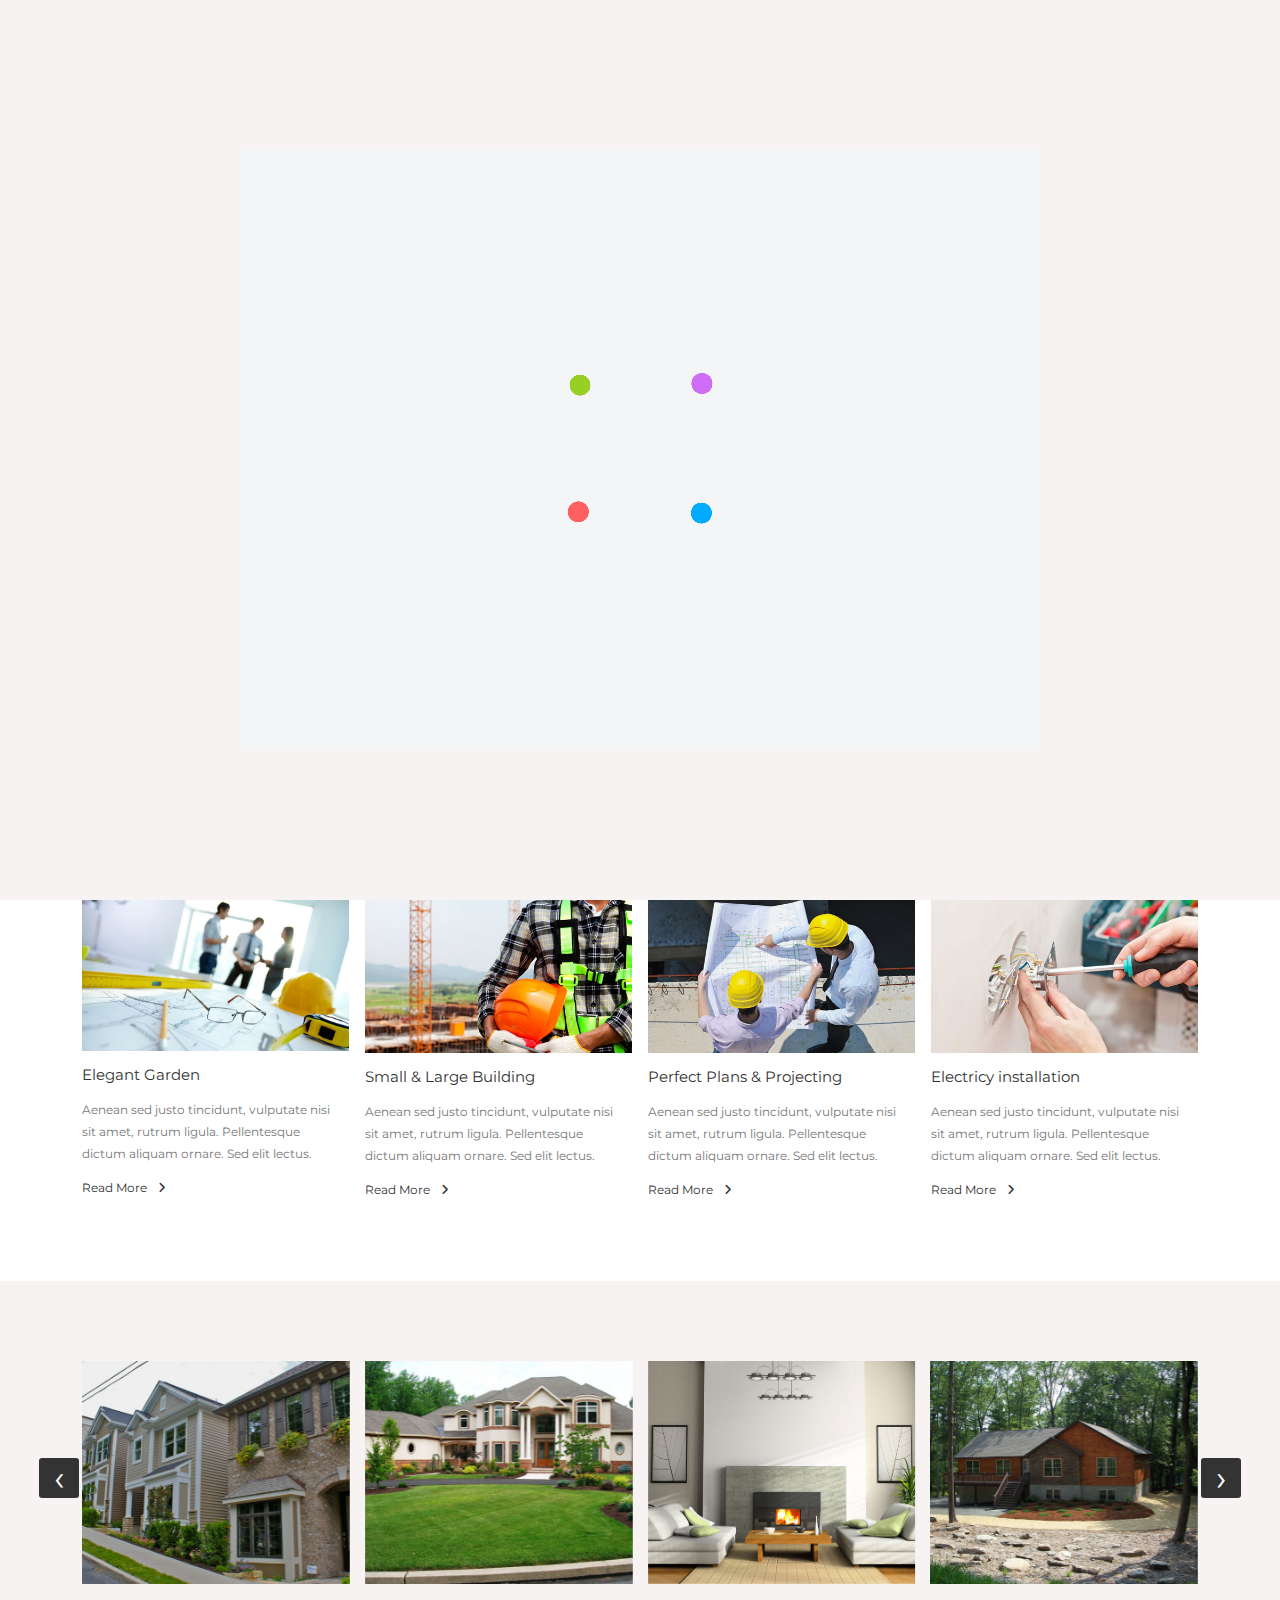
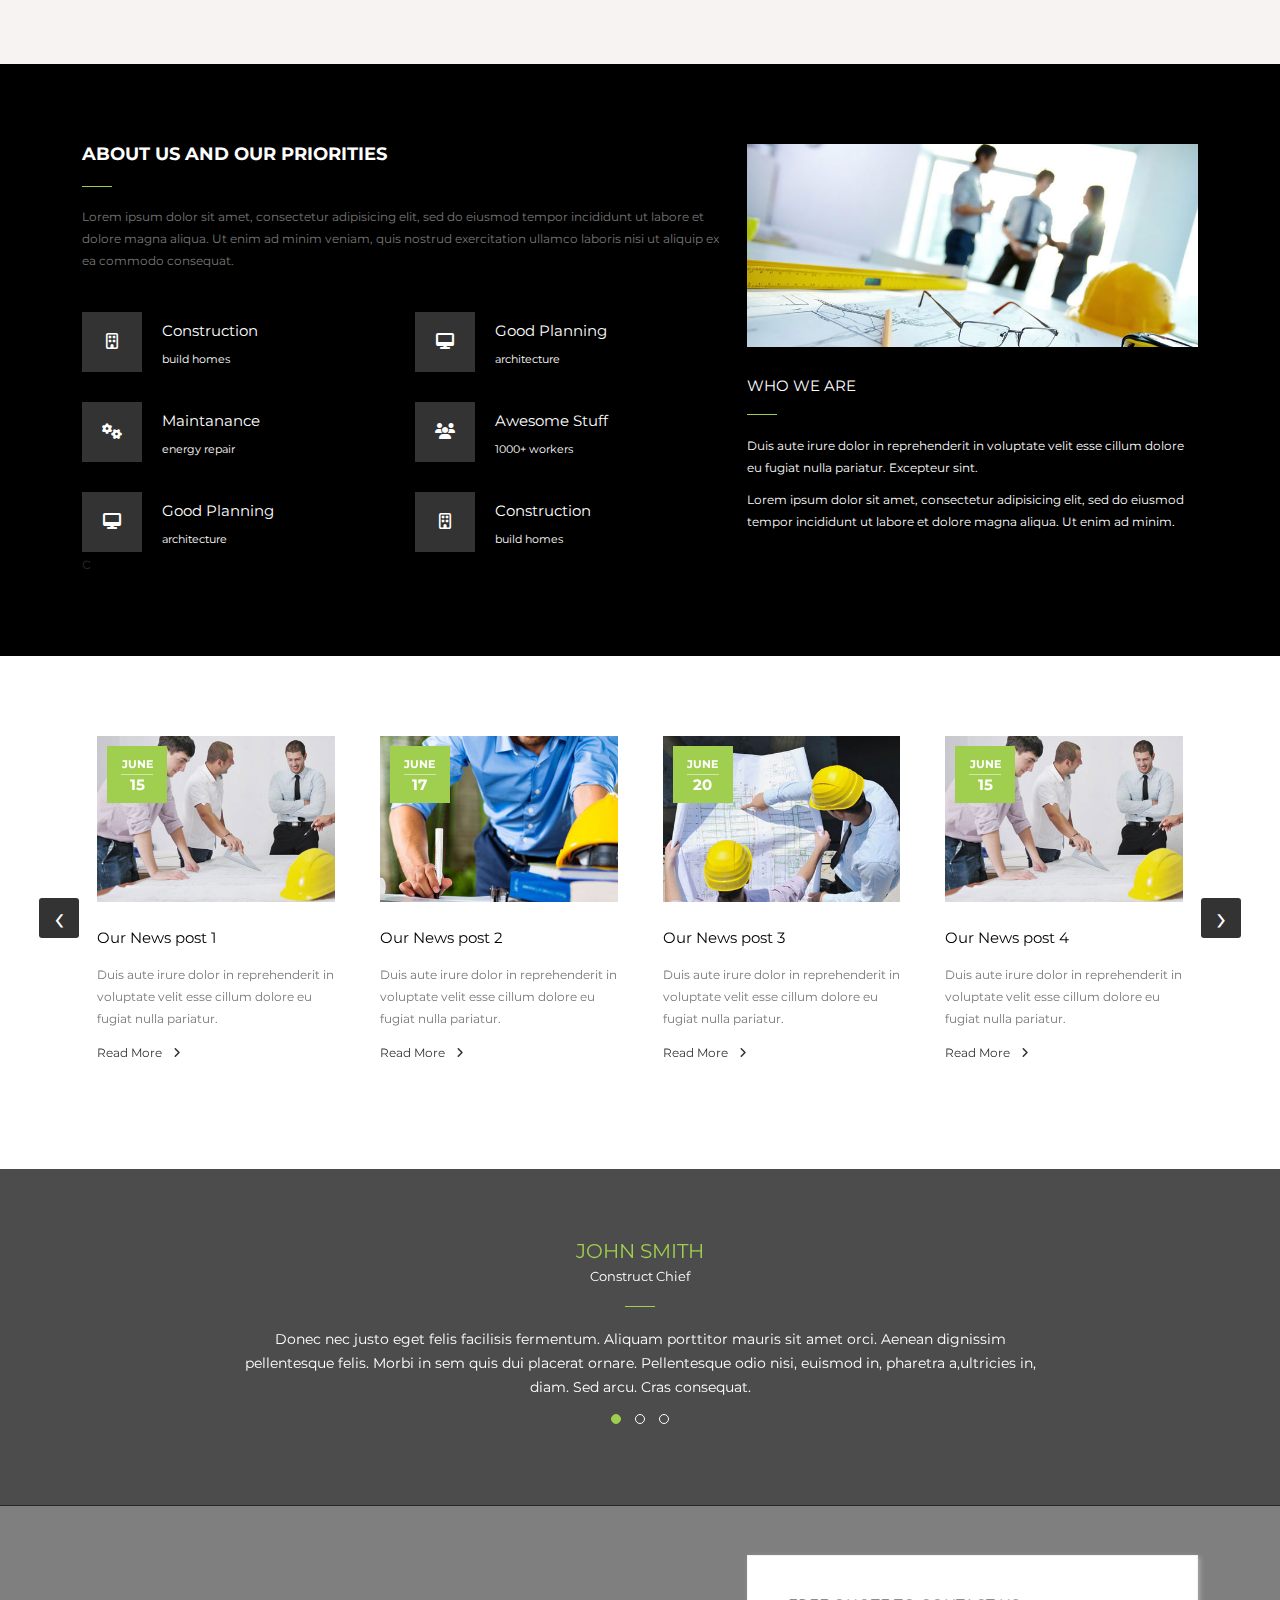
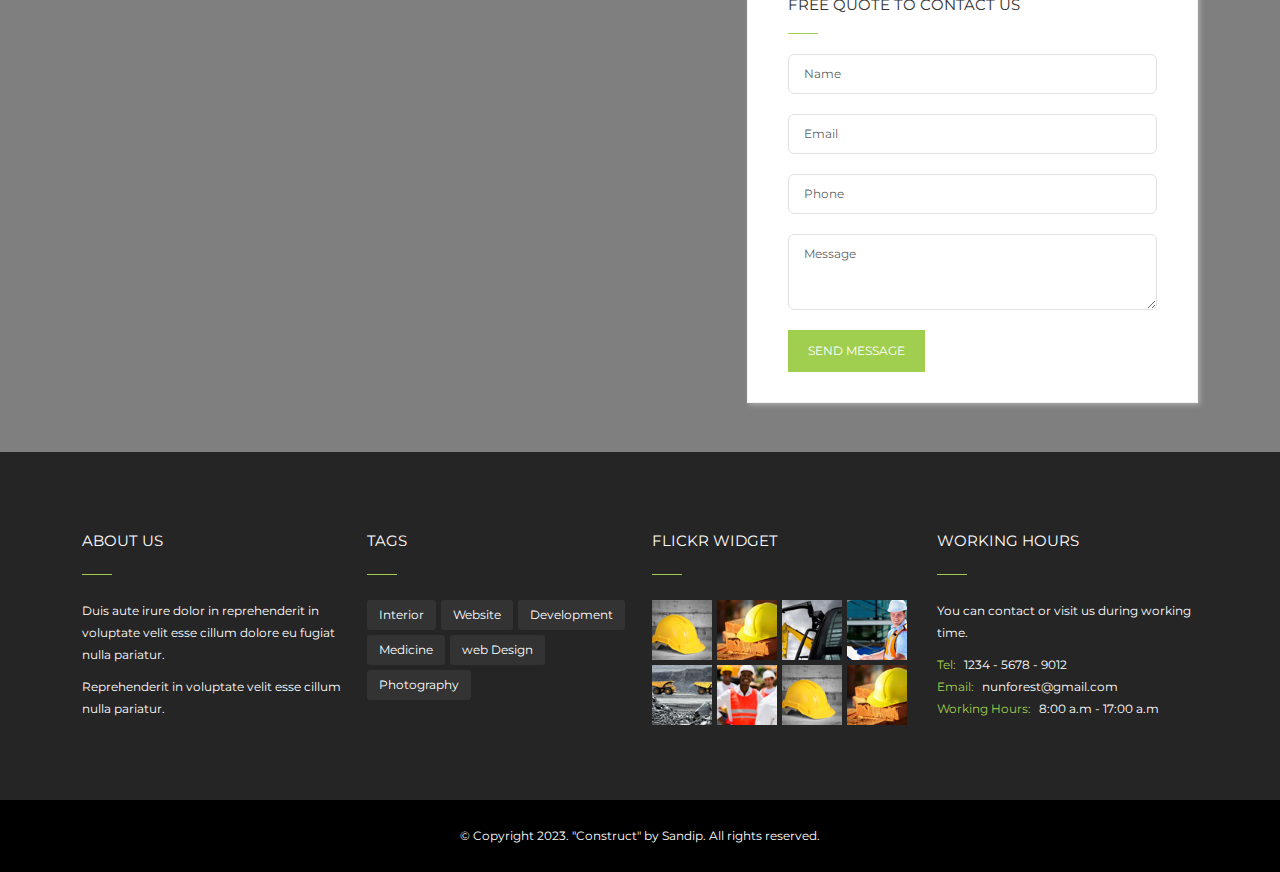
<file: index.html>
<!DOCTYPE html>
<html lang="en">
<head>
    <meta charset="UTF-8">
    <meta http-equiv="X-UA-Compatible" content="IE=edge">
    <meta name="viewport" content="width=device-width, initial-scale=1.0">
    <title>Construct</title>


        <!-- font awesome sheet -->
        <link rel="stylesheet" href="css/all.min.css">

        <!-- bootstrep sheet -->
        <link rel="stylesheet" href="css/bootstrap.min.css">

        <!-- owl carosel sheet -->
        <link rel="stylesheet" href="css/owl.carousel.min.css">


        <!-- owl carosel sheet -->
        <link rel="stylesheet" href="css/owl.theme.default.min.css">

        <!-- animate sheet -->
        <link rel="stylesheet" href="css/animate.min.css">

        <!-- style sheet -->
        <link rel="stylesheet" href="css/style.css">

        <!-- responsive sheet -->
        <link rel="stylesheet" href="css/responsive.css">



        
</head>
<body>
    
  <div class="loaderes">
    <div class="loader">
      <img src="image/spinnervlll.gif" alt="">
    </div>
  </div>

  <div class="bottom_top">
    <div class="ank d-flex justify-content-center align-items-center">
      <i class="fa-solid fa-arrow-up"></i>
    </div>
  </div>
<!---------------------------------------------------------- start header ---------------------------------------------------------->

    <header>
        <!-- start top navbar -->

        <div class="bgred">
            <div class="container">
                <div class="row py-3 d-none d-sm-flex">
                    <div class="col-md-auto mx-md-auto mx-lg-0">
                        <div class="row justify-content-center">
                            <div class="col-md-auto  col-sm-auto  ">

                                    <i class="fa-solid fa-phone me-2"></i>
                                    Call us:
                                    <span>1234-5678-9012</span>
                            </div>

                            <div class="col-md-auto col-sm-auto  ">
                                    <i class="fa-solid fa-envelope me-2"></i>
                                    Email us:
                                    <span>nunforest@gmail.com</span>
                            </div>

                            <div class="col-md-auto col-12 text-center">       
                                    <i class="fa-regular fa-clock me-2"></i>
                                    working time:
                                    <span>08:00 - 17:00</span>         
                            </div>
                        </div>
                       
    
                        
    
                       
                    </div>

                    <div class="col-lg-auto ms-auto social-icon col-12 text-center">
                        <a href="#" target="_blank"><i class="fa-brands fa-facebook-f"></i></a>
                        <a href="#" target="_blank"><i class="fa-brands fa-twitter"></i></a>
                        <a href="#" target="_blank"><i class="fa-brands fa-instagram"></i></a>
                        <a href="#" target="_blank"><i class="fa-brands fa-linkedin-in"></i></a>
                        <a href="#" target="_blank"><i class="fa-brands fa-google-plus-g"></i></a>
                        <a href="#" target="_blank"><i class="fa-brands fa-pinterest"></i></a>
                    </div>
                </div>
            </div>
        </div>
        <!-- end top navbar -->

        <!-- start nav -->
        
        <div class="sticky">
          <div class="container">
            <nav class="navbar navbar-expand-lg ">
                <div class="container-fluid">
                  <a class="navbar-brand" href="#index.html">
                    <img src="image/logo.png" alt="">
                  </a>
                  <button class="navbar-toggler" type="button" data-bs-toggle="collapse" data-bs-target="#navbarSupportedContent" aria-controls="navbarSupportedContent" aria-expanded="false" aria-label="Toggle navigation">
                    <span class="navbar-toggler-icon"></span>
                  </button>
                  <div class="collapse navbar-collapse" id="navbarSupportedContent">
                    <ul class="navbar-nav ms-auto p-4 p-lg-0 main-menu">
                      <li class="nav-item position-relative dropdown">
                          <a class="nav-link  dropdown-toggle" href="#" data-bs-toggle="dropdown">HOME</a>
                          <ul class="dropdown-menu sub-menu mt-0">
                            <li><a class="dropdown-item" href="index.html">Boxed Version</a></li>
                          </ul>
                      </li>
                      <li class="nav-item">
                          <a class="nav-link" aria-current="page" href="about.html">ABOUT</a>
                      </li>
                      <li class="nav-item">
                          <a class="nav-link" href="project.html">PROJECTS</a>
                      </li>
                      <li class="nav-item position-relative dropdown">
                          <a class="nav-link  dropdown-toggle" href="services.html" data-bs-toggle="dropdown">OUR SERVICE</a>
                          <ul class="sub-menu dropdown-menu mt-0">
                              <li><a class="dropdown-item" href="buildings.html">Small & Large Buildings</a></li>
                              <li><a class="dropdown-item" href="elegant-garden.html">Elegant Garden</a></li>
                              <li><a class="dropdown-item" href="Perfect Projectings.html">Perfect Projectings</a></li>
                              <li><a class="dropdown-item" href="energy-repair.html">Energy Repair</a></li>
                              <li><a class="dropdown-item" href="roads.html">Roads & Paths</a></li>
                              <li><a class="dropdown-item" href="repairing.html">Repairing & Maintenance</a></li>
                          </ul>
                      </li>
                      <li class="nav-item">
                          <a class="nav-link" href="blog.html">BLOG</a>
                      </li>
                      <li class="nav-item">
                          <a class="nav-link" href="contact.html">CONTACT</a>
                      </li>
                      <li class="nav-item">
                        <a href="#" class="nav-link">
                          <i class="fa-solid fa-magnifying-glass"></i>
                        </a>
                    </li>
                    </ul>
                    
                  </div>
                </div>
              </nav>
        </div>

        </div>
      
        <!-- start nav -->


    </header>
<!---------------------------------------------------------- end header ---------------------------------------------------------->


<!---------------------------------------------------------- start banner ---------------------------------------------------------->

        <div class="owl-carousel owl-theme"  id="banner">
          <div class="item">
            <div class="banner1 animate backInDown">
                <div class="tp-caption my-auto animate slideDown">       
                    GREAT CONSTRUCTION
                </div>
            </div>
          </div>

          <div class="item">
            <div class="banner1 banner2 animate backInDown">
              <div class="tp-caption my-auto animate slideDown">
                BELIEVE YOUR DREAM
              </div>
            </div>
          </div>

          <div class="item">
            <div class="banner1 banner3 animate backInDown">
              <div class="tp-caption my-auto animate slideDown">
                WE HAVE TRADITION
              </div>
            </div>
          </div>
        </div>

        <div class="banner-section">
          <div class="container">
            <p class="h6 text-center my-auto animate backInDown">Construct is made with greatest page builder & most sold in codecanyon 
              <a href="#" class="button-one mt-3 mt-lg-0 animate backInDown">Buy this theme</a>
            </p>
          </div>
        </div>
            
<!---------------------------------------------------------- end banner ---------------------------------------------------------->

<!---------------------------------------------------------- start services ---------------------------------------------------------->

        <div class="spacer">
            <div class="container">
              <div class="row g-3">
                <div class="col-lg-3">
                  <div class="card animate backInDown">
                    <img src="image/5.jpg" class="card-img-top" alt="...">
                    <div class="card-body">
                      <h5 class="card-title">Elegant Garden</h5>
                      <p class="card-text">Aenean sed justo tincidunt, vulputate nisi sit amet, rutrum ligula. Pellentesque dictum aliquam ornare. Sed elit lectus.</p>
                      <a href="buildings.html">Read More <i class="fa-solid fa-angle-right ms-2"></i></a>
                    </div>
                  </div>
                </div>

                <div class="col-lg-3">
                  <div class="card animate backInDown">
                    <img src="image/2 (1).jpg" class="card-img-top" alt="...">
                    <div class="card-body">
                      <h5 class="card-title">Small & Large Building</h5>
                      <p class="card-text">Aenean sed justo tincidunt, vulputate nisi sit amet, rutrum ligula. Pellentesque dictum aliquam ornare. Sed elit lectus.</p>
                      <a href="buildings.html">Read More <i class="fa-solid fa-angle-right ms-2"></i></a>
                    </div>
                  </div>
                </div>

                <div class="col-lg-3">
                  <div class="card animate backInDown">
                    <img src="image/3 (1).jpg" class="card-img-top" alt="...">
                    <div class="card-body">
                      <h5 class="card-title">Perfect Plans & Projecting</h5>
                      <p class="card-text">Aenean sed justo tincidunt, vulputate nisi sit amet, rutrum ligula. Pellentesque dictum aliquam ornare. Sed elit lectus.</p>
                      <a href="buildings.html">Read More <i class="fa-solid fa-angle-right ms-2"></i></a>
                    </div>
                  </div>
                </div>

                <div class="col-lg-3">
                  <div class="card animate backInDown">
                    <img src="image/4.jpg" class="card-img-top" alt="...">
                    <div class="card-body">
                      <h5 class="card-title">Electricy installation</h5>
                      <p class="card-text">Aenean sed justo tincidunt, vulputate nisi sit amet, rutrum ligula. Pellentesque dictum aliquam ornare. Sed elit lectus.</p>
                      <a href="buildings.html">Read More <i class="fa-solid fa-angle-right ms-2"></i></a>
                    </div>
                  </div>
                </div>
              </div>
            </div>
        </div>

<!---------------------------------------------------------- end services ---------------------------------------------------------->

<!---------------------------------------------------------- start portfolio ---------------------------------------------------------->

        <div class="portfolio spacer">
          <div class="container">
            <div class="owl-carousel owl-theme"  id="portfolio1">
              <div class="item">
                <div class="project-gallery">
                  <img src="image/1 (1).jpg" alt="">
                    <div class="hover-box">
                        <div class="inner-hover">
                          <h2><a href="our-project.html">Single Project Title</a></h2>
                          <span class="text-white">interior</span>
                        </div>
                    </div>
                </div>
              </div>

              <div class="item">
                <div class="project-gallery">
                  <img src="image/2 (2).jpg" alt="">
                    <div class="hover-box">
                      <div class="inner-hover">
                        <h2><a href="our-project.html">Single Project Title</a></h2>
                        <span class="text-white">building</span>
                      </div>
                    </div>
                </div>
              </div>

              <div class="item">
                <div class="project-gallery">
                  <img src="image/3 (2).jpg" alt="">
                    <div class="hover-box">
                      <div class="inner-hover">
                        <h2><a href="our-project.html">Single Project Title</a></h2>
                        <span class="text-white">construction</span>
                      </div>
                    </div>
                </div>
              </div>

              <div class="item">
                <div class="project-gallery">
                  <img src="image/4 (1).jpg" alt="">
                    <div class="hover-box">
                      <div class="inner-hover">
                        <h2><a href="our-project.html">Single Project Title</a></h2>
                        <span class="text-white">house</span>
                      </div>
                    </div>
                </div>
              </div>

              <div class="item">
                <div class="project-gallery">
                  <img src="image/5 (1).jpg" alt="">
                    <div class="hover-box">
                      <div class="inner-hover">
                        <h2><a href="our-project.html">Single Project Title</a></h2>
                        <span class="text-white">architecture</span>
                      </div>
                    </div>
                </div>
              </div>

            </div>
          </div>
        </div>


<!---------------------------------------------------------- end portfolio ---------------------------------------------------------->


<!---------------------------------------------------------- start tabs-section ---------------------------------------------------------->

        <div class="tabs-section spacer">
            <div class="container">
                <div class="row">
                  <div class="col-lg-7">
                      <div class="about-us-box">
                        <h1>about us and our priorities</h1>
                        <p class="card-text">Lorem ipsum dolor sit amet, consectetur adipisicing elit, sed do eiusmod tempor 
                          incididunt ut labore et dolore magna aliqua. Ut enim ad minim veniam, quis nostrud
                           exercitation ullamco laboris nisi ut aliquip ex ea commodo consequat.</p>

                           <div class="row">
                              <div class="col-lg-6">
                                <div class="about-us-post d-flex">
                                  <a href="#">
                                    <i class="fa-regular fa-building"></i>
                                  </a>
                                  <div class="us-post">
                                    <h2>Construction</h2>
                                    <span>build homes</span>
                                  </div>
                                </div>

                                <div class="about-us-post d-flex">
                                  <a href="#">
                                    <i class="fa-solid fa-gears"></i>
                                  </a>
                                  <div class="us-post">
                                    <h2>Maintanance</h2>
                                    <span>energy repair</span>
                                  </div>
                                </div>

                                <div class="about-us-post d-flex">
                                  <a href="#">
                                    <i class="fa-solid fa-desktop"></i>
                                  </a>
                                  <div class="us-post">
                                    <h2>Good Planning</h2>
                                    <span>architecture</span>
                                  </div>
                                </div>
                              </div>

                              <div class="col-lg-6">
                                <div class="about-us-post d-flex">
                                  <a href="#">
                                    <i class="fa-solid fa-desktop"></i>
                                  </a>
                                  <div class="us-post">
                                    <h2>Good Planning</h2>
                                    <span>architecture</span>
                                  </div>
                                </div>

                                <div class="about-us-post d-flex">
                                  <a href="#">
                                    <i class="fa-solid fa-users"></i>
                                  </a>
                                  <div class="us-post">
                                    <h2>Awesome Stuff</h2>
                                    <span>1000+ workers</span>
                                  </div>
                                </div>

                                <div class="about-us-post d-flex">
                                  <a href="#">
                                    <i class="fa-regular fa-building"></i>
                                  </a>
                                  <div class="us-post">
                                    <h2>Construction</h2>
                                    <span>build homes</span>
                                  </div>
                                </div>
                              </div>
                           </div>
                      </div>
                  </div>

                  <div class="col-lg-5 mt-3 mt-lg-0">
                      <div class="about-box">
                          <img src="image/about.jpg" alt="">
                          <h2>Who we are</h2>
                          <p>Duis aute irure dolor in reprehenderit in voluptate velit esse
                            cillum dolore eu fugiat nulla pariatur. Excepteur sint.</p>

                            <p>Lorem ipsum dolor sit amet, consectetur adipisicing elit, 
                              sed do eiusmod tempor incididunt ut labore et dolore magna aliqua. Ut enim ad minim.</p>
                      </div>
                  </div>
                </div>c
            </div>
        </div>

<!---------------------------------------------------------- end tabs-section ---------------------------------------------------------->

<!---------------------------------------------------------- start news-section ---------------------------------------------------------->

        <div class="news-section spacer">
          <div class="container">

            <div class="owl-carousel owl-theme"  id="news">
              <div class="item">
                <div class="new-post">
                  <div class="news-gallery"> 
                      <img src="image/news1.jpg" class="card-img-top" alt="...">
                        <div class="date-post">
                            <p>June <span>15</span></p>
                        </div>
                  </div>
                  <div class="news-content">
                        <h2 class="card-title"><a href="#">Our News post 1</a></h2>
                        <p class="card-text">Duis aute irure dolor in reprehenderit in voluptate velit esse
                          cillum dolore eu fugiat nulla pariatur.</p>
                        <a href="our-blog.html">Read More <i class="fa-solid fa-angle-right ms-2"></i></a>
                      </div>
                </div>
                 
              </div>

              <div class="item">
                <div class="new-post">
                  <div class="news-gallery"> 
                      <img src="image/news2.jpg" class="card-img-top" alt="...">
                        <div class="date-post">
                            <p>June <span>17</span></p>
                        </div>
                  </div>
                  <div class="news-content">
                        <h2 class="card-title"><a href="#">Our News post 2</a></h2>
                        <p class="card-text">Duis aute irure dolor in reprehenderit in voluptate velit esse
                          cillum dolore eu fugiat nulla pariatur.</p>
                        <a href="our-blog.html">Read More <i class="fa-solid fa-angle-right ms-2"></i></a>
                  </div>
                </div>
              </div>
              
              <div class="item">
                <div class="new-post">
                  <div class="news-gallery"> 
                      <img src="image/news3.jpg" class="card-img-top" alt="...">
                        <div class="date-post">
                            <p>June <span>20</span></p>
                        </div>
                  </div>
                  <div class="news-content">
                        <h2 class="card-title"><a href="#">Our News post 3</a></h2>
                        <p class="card-text">Duis aute irure dolor in reprehenderit in voluptate velit esse
                          cillum dolore eu fugiat nulla pariatur.</p>
                        <a href="our-blog.html">Read More <i class="fa-solid fa-angle-right ms-2"></i></a>
                  </div>
                </div>
              </div>

              <div class="item">
                <div class="new-post">
                  <div class="news-gallery"> 
                      <img src="image/news1.jpg" class="card-img-top" alt="...">
                        <div class="date-post">
                            <p>June <span>15</span></p>
                        </div>
                  </div>
                  <div class="news-content">
                        <h2 class="card-title"><a href="#">Our News post 4</a></h2>
                        <p class="card-text">Duis aute irure dolor in reprehenderit in voluptate velit esse
                          cillum dolore eu fugiat nulla pariatur.</p>
                        <a href="our-blog.html">Read More <i class="fa-solid fa-angle-right ms-2"></i></a>
                  </div>
                </div>
              </div>

              <div class="item">
                <div class="new-post">
                  <div class="news-gallery"> 
                      <img src="image/news2.jpg" class="card-img-top" alt="...">
                        <div class="date-post">
                            <p>June <span>15</span></p>
                        </div>
                  </div>
                  <div class="news-content">
                        <h2 class="card-title"><a href="#">Our News post 5</a></h2>
                        <p class="card-text">Duis aute irure dolor in reprehenderit in voluptate velit esse
                          cillum dolore eu fugiat nulla pariatur.</p>
                        <a href="our-blog.html">Read More <i class="fa-solid fa-angle-right ms-2"></i></a>
                  </div>
                </div>
              </div>
            </div>
          </div>
        </div>

<!---------------------------------------------------------- end news-section ---------------------------------------------------------->

<!---------------------------------------------------------- start testimonial-section ---------------------------------------------------------->

          <div class="testimonial-section">
              <div class="testi">
                  <div class="container">
                      <div class="owl-carousel owl-theme"  id="testi1">
                          <div class="item">
                              <div class="testimonial-box">
                                <h2>John Smith</h2>
                                <span>Construct Chief</span>
                                <p class="mx-auto">Donec nec justo eget felis facilisis fermentum. Aliquam porttitor mauris sit amet
                                   orci. Aenean dignissim pellentesque felis. Morbi in sem quis dui placerat ornare. Pellentesque 
                                   odio nisi, euismod in, pharetra a,ultricies in, diam. Sed arcu. Cras consequat.</p>
                              </div>
                          </div>

                          <div class="item">
                            <div class="testimonial-box">
                              <h2>Besim Dauti</h2>
                              <span>Project Menager</span>
                              <p class="mx-auto">Donec nec justo eget felis facilisis fermentum. Aliquam porttitor mauris sit amet
                                 orci. Aenean dignissim pellentesque felis. Morbi in sem quis dui placerat ornare. Pellentesque 
                                 odio nisi, euismod in, pharetra a,ultricies in, diam. Sed arcu. Cras consequat.</p>
                            </div>
                        </div>

                        <div class="item">
                          <div class="testimonial-box">
                            <h2>Quan Ngyen</h2>
                            <span>Electricity Engineer</span>
                            <p class="mx-auto">Donec nec justo eget felis facilisis fermentum. Aliquam porttitor mauris sit amet
                               orci. Aenean dignissim pellentesque felis. Morbi in sem quis dui placerat ornare. Pellentesque 
                               odio nisi, euismod in, pharetra a,ultricies in, diam. Sed arcu. Cras consequat.</p>
                          </div>
                      </div>

                      </div>
                  </div>
              </div>
          </div>

<!---------------------------------------------------------- end testimonial-section ---------------------------------------------------------->

<!---------------------------------------------------------- start quote-section ---------------------------------------------------------->

          <div class="quote-section">
            <iframe src="https://www.google.com/maps/embed?pb=!1m18!1m12!1m3!1d2165.207491046185!2d72.87989097876103!3d21.145739296056096!2m3!
            1f0!2f0!3f0!3m2!1i1024!2i768!4f13.1!3m3!1m2!1s0x3be05010b2b3daf9%3A0x3e0d318dab147bd6!
            2sRadhe%20Krishna%20Residency%2C%20Radhe%20Krishna%20Residency%20Dindoli%2C%20Tirupati%20Society%2C%20Dindoli%2C%20Parvat%20Gam%
            2C%20Gujarat%20394305!5e0!3m2!1sen!2sin!4v1684999641090!5m2!1sen!2sin" width="100%" height="540" style="border:0;" 
            allowfullscreen="" loading="lazy" referrerpolicy="no-referrer-when-downgrade"></iframe>
            <div class="quote">
              <div class="container">
                <div class="row">
                  <div class="col-sm-5 ms-auto">
                      <div class="quote-box">
                        <h1>Free quote to contact us</h1>
                        <form >
                          <input class="form-control" type="text" placeholder="Name">
                          <input class="form-control" type="text" placeholder="Email">
                          <input class="form-control" type="text" placeholder="Phone">
                          <textarea class="form-control" rows="3" type="text" placeholder="Message"></textarea>
                          <a href="#" target="_blank">Send Message</a>
                        </form>
                      </div>
                  </div>
                </div>
              </div>
            </div>
          </div>

<!---------------------------------------------------------- start quote-section ---------------------------------------------------------->

<!---------------------------------------------------------- start footer ---------------------------------------------------------->

          <footer>
            <div class="container">
                <div class="footer-widgets">
                    <div class="row">
                      <div class="col-lg-3">
                          <div class="widgets">
                              <h2>About us</h2>
                              <p>Duis aute irure dolor in reprehenderit in voluptate velit esse cillum dolore eu fugiat nulla
                                 pariatur.</p>
                                 
                                 <p>Reprehenderit in voluptate velit esse cillum nulla pariatur.</p>
                          </div>
                      </div>

                      <div class="col-lg-3">
                        <div class="widgets">
                            <h2>Tags</h2>
                            <ul class="tag-list">
                              <li><a href="our-project.html" target="_blank">Interior</a></li>
                              <li><a href="buildings.html" target="_blank">Website</a></li>
                              <li><a href="buildings.html" target="_blank">Development</a></li>
                              <li><a href="energy-repair.html" target="_blank">Medicine</a></li>
                              <li><a href="Perfect Projectings.html" target="_blank">web Design</a></li>
                              <li><a href="services.html" target="_blank">Photography</a></li>
                            </ul>
                        </div>
                      </div>

                      <div class="col-lg-3">
                        <div class="widgets">
                            <h2>FLICKR WIDGET</h2>
                            <ul class="flickr-list">
                              <li><a href="buildings.html" target="_blank"><img src="image/1 (2).jpg" alt=""></a></li>
                              <li><a href="repairing.html" target="_blank"><img src="image/2 (3).jpg" alt=""></a></li>
                              <li><a href="roads.html" target="_blank"><img src="image/3 (3).jpg" alt=""></a></li>
                              <li><a href="elegant-garden.html" target="_blank"><img src="image/4 (2).jpg" alt=""></a></li>
                              <li><a href="energy-repair.html" target="_blank"><img src="image/5 (2).jpg" alt=""></a></li>
                              <li><a href="Perfect Projectings.html" target="_blank"><img src="image/6.jpg" alt=""></a></li>
                              <li><a href="elegant-garden.html" target="_blank"><img src="image/1 (2).jpg" alt=""></a></li>
                              <li><a href="repairing.html" target="_blank"><img src="image/2 (3).jpg" alt=""></a></li>
                              
                            </ul>
                        </div>
                      </div>

                      <div class="col-lg-3">
                        <div class="widgets info-widget">
                            <h2>WORKING HOURS</h2>
                            <p>You can contact or visit us during working time.</p>
                               
                               <p class="m-0"><span>Tel: </span> 1234 - 5678 - 9012</p>
                               <p class="m-0"><span>Email:</span> nunforest@gmail.com</p>
                               <p class="m-0"><span>Working Hours: </span> 8:00 a.m - 17:00 a.m</p>

                        </div>
                    </div>

                    </div>
                </div>
            </div>

            <div class="last-line">
              <div class="container">
                <p class="text-center m-0">
                  © Copyright 2023. "Construct" by Sandip. All rights reserved.
                </p>
              </div>
            </div>
          </footer>

<!---------------------------------------------------------- end footer ---------------------------------------------------------->

          
    
      
      <script src="js/jquery-3.6.4.min.js"></script>
      
      <script src="js/bootstrap.bundle.min.js"></script>

      <script src="js/owl.carousel.min.js"></script>
      
      <script src="js/wow.min.js"></script>
      
      <script src="js/script.js"></script>
 
</body>
</html>
</file>
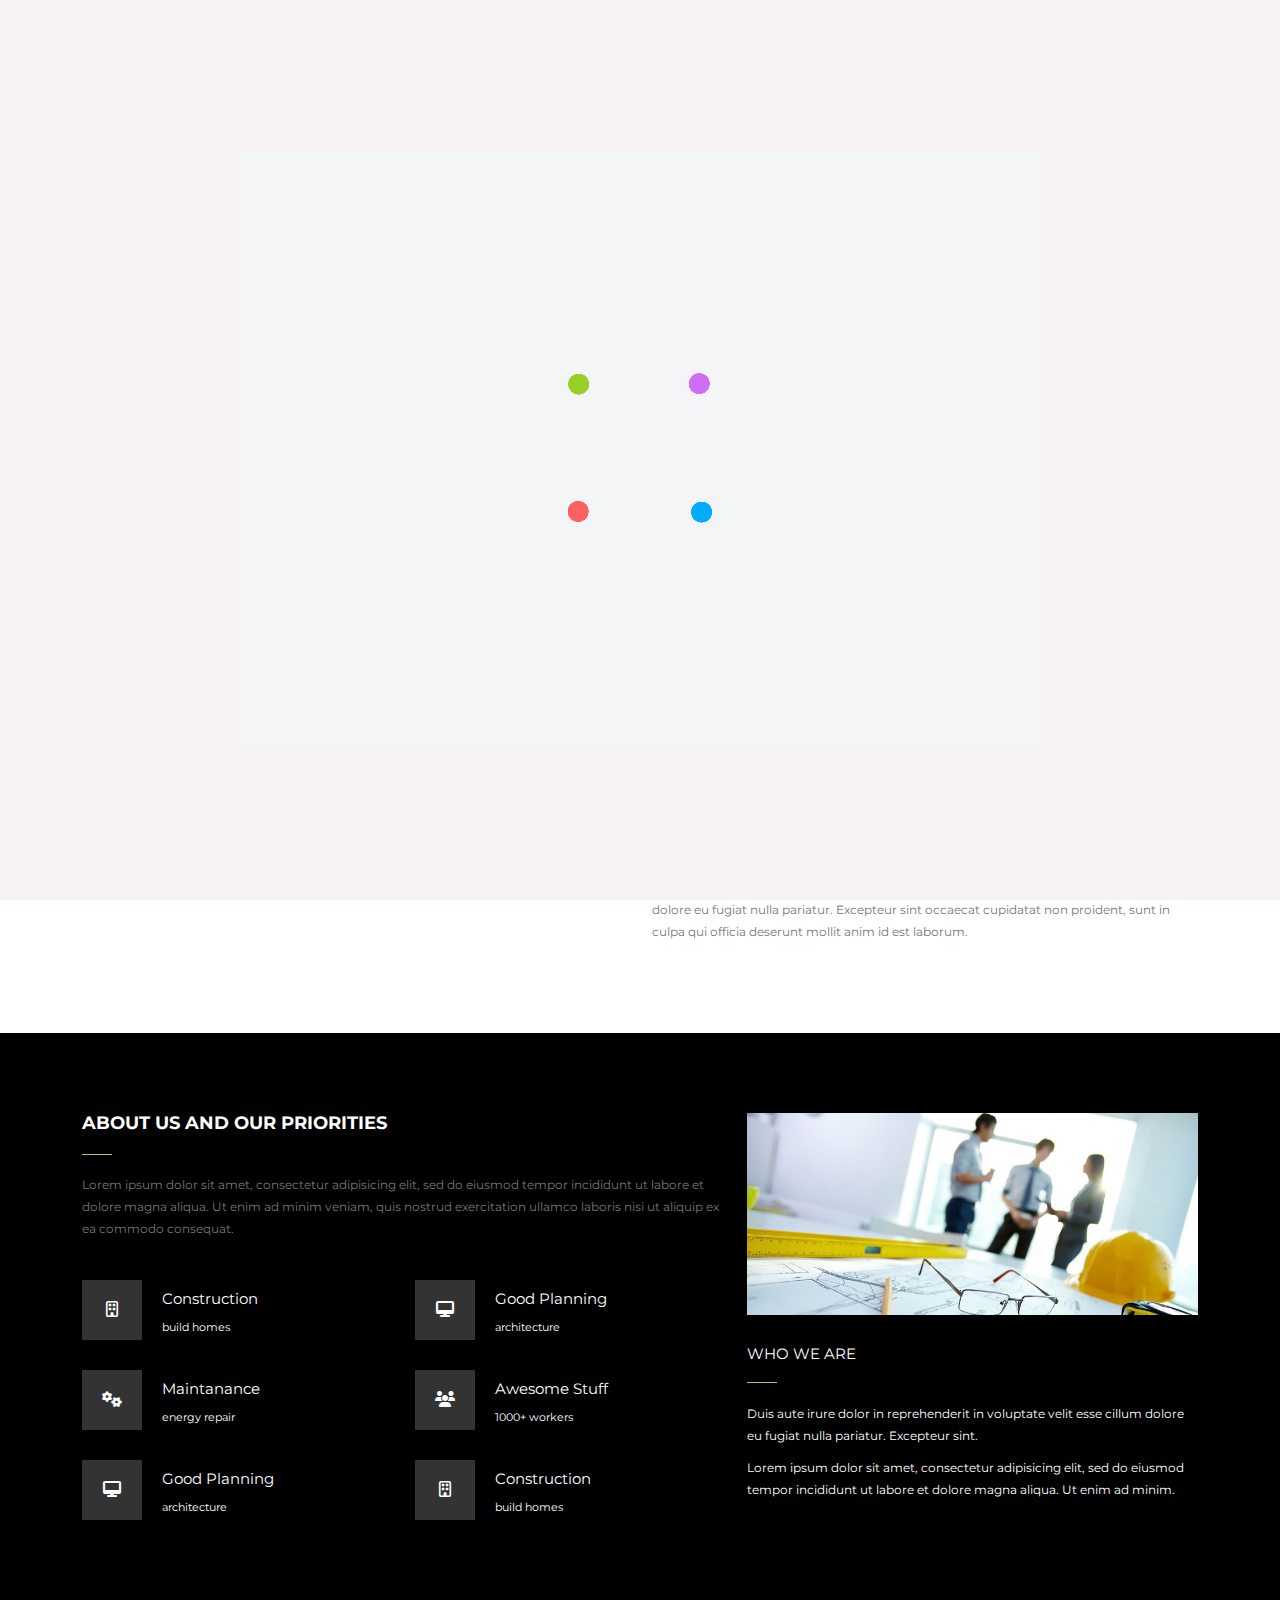
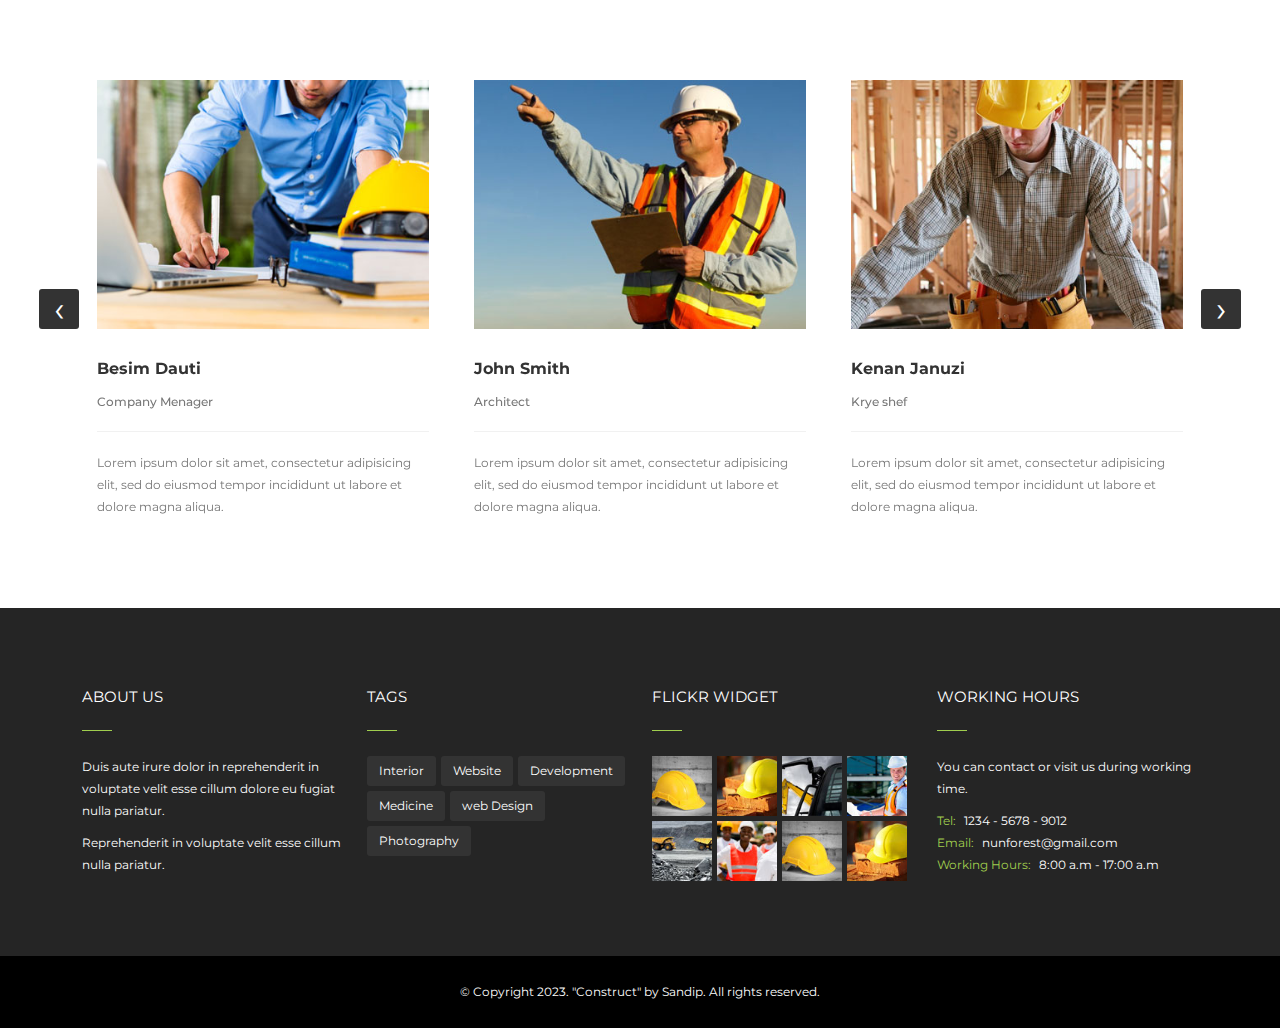
<file: about.html>
<!DOCTYPE html>
<html lang="en">
<head>
    <meta charset="UTF-8">
    <meta http-equiv="X-UA-Compatible" content="IE=edge">
    <meta name="viewport" content="width=device-width, initial-scale=1.0">
    <title>Construct</title>

    <!-- font awesome sheet -->
    <link rel="stylesheet" href="css/all.min.css">

    <!-- bootstrep sheet -->
    <link rel="stylesheet" href="css/bootstrap.min.css">

    <!-- owl carosel sheet -->
    <link rel="stylesheet" href="css/owl.carousel.min.css">


    <!-- owl carosel sheet -->
    <link rel="stylesheet" href="css/owl.theme.default.min.css">

    <!-- style sheet -->
    <link rel="stylesheet" href="css/style.css">

    <!-- responsive sheet -->
    <link rel="stylesheet" href="css/responsive.css">
</head>
<body>
    
  <div class="loaderes">
    <div class="loader">
      <img src="image/spinnervlll.gif" alt="">
    </div>
  </div>

  <div class="bottom_top">
    <div class="ank d-flex justify-content-center align-items-center">
      <i class="fa-solid fa-arrow-up"></i>
    </div>
  </div>
<!---------------------------------------------------------- start header ---------------------------------------------------------->

    <header>
        <!-- start top navbar -->

        <div class="bgred">
            <div class="container">
                <div class="row py-3 d-none d-sm-flex">
                    <div class="col-md-auto mx-md-auto mx-lg-0">
                        <div class="row justify-content-center">
                            <div class="col-md-auto  col-sm-auto  ">

                                    <i class="fa-solid fa-phone me-2"></i>
                                    Call us:
                                    <span>1234-5678-9012</span>
                            </div>

                            <div class="col-md-auto col-sm-auto  ">
                                    <i class="fa-solid fa-envelope me-2"></i>
                                    Email us:
                                    <span>nunforest@gmail.com</span>
                            </div>

                            <div class="col-md-auto col-12 text-center">       
                                    <i class="fa-regular fa-clock me-2"></i>
                                    working time:
                                    <span>08:00 - 17:00</span>         
                            </div>
                        </div>
                       
    
                        
    
                       
                    </div>

                    <div class="col-lg-auto ms-auto social-icon col-12 text-center">
                        <a href="#" target="_blank"><i class="fa-brands fa-facebook-f"></i></a>
                        <a href="#" target="_blank"><i class="fa-brands fa-twitter"></i></a>
                        <a href="#" target="_blank"><i class="fa-brands fa-instagram"></i></a>
                        <a href="#" target="_blank"><i class="fa-brands fa-linkedin-in"></i></a>
                        <a href="#" target="_blank"><i class="fa-brands fa-google-plus-g"></i></a>
                        <a href="#" target="_blank"><i class="fa-brands fa-pinterest"></i></a>
                    </div>
                </div>
            </div>
        </div>
        <!-- end top navbar -->

        <!-- start nav -->
        <div class="sticky">
          <div class="container">
            <nav class="navbar navbar-expand-lg ">
                <div class="container-fluid">
                  <a class="navbar-brand" href="#index.html">
                    <img src="image/logo.png" alt="">
                  </a>
                  <button class="navbar-toggler" type="button" data-bs-toggle="collapse" data-bs-target="#navbarSupportedContent" aria-controls="navbarSupportedContent" aria-expanded="false" aria-label="Toggle navigation">
                    <span class="navbar-toggler-icon"></span>
                  </button>
                  <div class="collapse navbar-collapse" id="navbarSupportedContent">
                    <ul class="navbar-nav ms-auto p-4 p-lg-0 main-menu">
                      <li class="nav-item position-relative dropdown">
                          <a class="nav-link  dropdown-toggle" href="#" data-bs-toggle="dropdown">HOME</a>
                          <ul class="dropdown-menu sub-menu mt-0">
                            <li><a class="dropdown-item" href="index.html">Boxed Version</a></li>
                          </ul>
                      </li>
                      <li class="nav-item">
                          <a class="nav-link" aria-current="page" href="about.html">ABOUT</a>
                      </li>
                      <li class="nav-item">
                          <a class="nav-link" href="project.html">PROJECTS</a>
                      </li>
                      <li class="nav-item position-relative dropdown">
                          <a class="nav-link  dropdown-toggle" href="services.html" data-bs-toggle="dropdown">OUR SERVICE</a>
                          <ul class="sub-menu dropdown-menu mt-0">
                              <li><a class="dropdown-item" href="buildings.html">Small & Large Buildings</a></li>
                              <li><a class="dropdown-item" href="elegant-garden.html">Elegant Garden</a></li>
                              <li><a class="dropdown-item" href="Perfect Projectings.html">Perfect Projectings</a></li>
                              <li><a class="dropdown-item" href="energy-repair.html">Energy Repair</a></li>
                              <li><a class="dropdown-item" href="roads.html">Roads & Paths</a></li>
                              <li><a class="dropdown-item" href="repairing.html">Repairing & Maintenance</a></li>
                          </ul>
                      </li>
                      <li class="nav-item">
                          <a class="nav-link" href="blog.html">BLOG</a>
                      </li>
                      <li class="nav-item">
                          <a class="nav-link" href="contact.html">CONTACT</a>
                      </li>
                      <li class="nav-item">
                        <a href="#" class="nav-link">
                          <i class="fa-solid fa-magnifying-glass"></i>
                        </a>
                    </li>
                    </ul>
                    
                  </div>
                </div>
              </nav>
        </div>

        </div>
        <!-- start nav -->


    </header>
<!---------------------------------------------------------- end header ---------------------------------------------------------->

<!---------------------------------------------------------- start page-banner ---------------------------------------------------------->

      <div class="page-banner-section">
          <div class="container">
            <div class="row justify-content-center">
              <div class="col-sm-auto col-12 text-center">
                  <h1>About Us</h1>
              </div>

              <div class="col-sm-auto ms-sm-auto col-12 text-center">
                  <nav aria-label="breadcrumb text-white">
                    <ol class="breadcrumb  d-flex justify-content-center">
                      <li class="breadcrumb-item "><a href="index.html" >Home</a></li>
                      <li class="breadcrumb-item"><a href="about.html" >About us</a></li>
                    </ol>
                  </nav>
              </div>

            </div>

          </div>
      </div>
<!---------------------------------------------------------- end page-banner ---------------------------------------------------------->


<!---------------------------------------------------------- start about section ---------------------------------------------------------->

      <div class="about-section spacer">
        <div class="container">
            <div class="row">
              <div class="col-lg-6">
                <div class="about-post">
                  <img src="image/5 (3).jpg" alt="">
                  <h2>Why you should choose us</h2>
                  <p>Lorem ipsum dolor sit amet, consectetur adipisicing elit, sed do eiusmod tempor incididunt ut labore et dolore
                     magna aliqua.</p>

                     <p>Ut enim ad minim veniam, quis nostrud exercitation ullamco laboris nisi ut aliquip ex ea commodo consequat.
                       Duis aute irure dolor in reprehenderit in voluptate velit esse cillum dolore eu fugiat nulla pariatur. Excepteur
                        sint occaecat cupidatat non proident, sunt in culpa qui officia deserunt mollit anim id est laborum.</p>
                </div>
              </div>

              <div class="col-lg-6 mt-2 mt-lg-0">
                <div class="about-post">
                  <iframe width="560" height="375" 
                  src="https://www.youtube.com/embed/w5guZZQZhR8" title="YouTube video player" 
                  frameborder="0" allow="accelerometer; autoplay; clipboard-write; encrypted-media; gyroscope; picture-in-picture;
                   web-share" allowfullscreen></iframe>
                   <h2>Everything you should know about us</h2>
                   <p>Lorem ipsum dolor sit amet, consectetur adipisicing elit, sed do eiusmod tempor incididunt ut labore et dolore
                     magna aliqua.</p>

                     <p>Ut enim ad minim veniam, quis nostrud exercitation ullamco laboris nisi ut aliquip ex ea commodo consequat.
                       Duis aute irure dolor in reprehenderit in voluptate velit esse cillum dolore eu fugiat nulla pariatur. Excepteur
                        sint occaecat cupidatat non proident, sunt in culpa qui officia deserunt mollit anim id est laborum.</p>
                </div>
              </div>
            </div>
        </div>
      </div>

<!---------------------------------------------------------- start about section ---------------------------------------------------------->


<!---------------------------------------------------------- start tabs-section ---------------------------------------------------------->

      <div class="tabs-section spacer">
        <div class="container">
            <div class="row">
              <div class="col-lg-7">
                  <div class="about-us-box">
                    <h1>about us and our priorities</h1>
                    <p class="card-text">Lorem ipsum dolor sit amet, consectetur adipisicing elit, sed do eiusmod tempor 
                      incididunt ut labore et dolore magna aliqua. Ut enim ad minim veniam, quis nostrud
                       exercitation ullamco laboris nisi ut aliquip ex ea commodo consequat.</p>

                       <div class="row">
                          <div class="col-lg-6">
                            <div class="about-us-post d-flex">
                              <a href="#">
                                <i class="fa-regular fa-building"></i>
                              </a>
                              <div class="us-post">
                                <h2>Construction</h2>
                                <span>build homes</span>
                              </div>
                            </div>

                            <div class="about-us-post d-flex">
                              <a href="#">
                                <i class="fa-solid fa-gears"></i>
                              </a>
                              <div class="us-post">
                                <h2>Maintanance</h2>
                                <span>energy repair</span>
                              </div>
                            </div>

                            <div class="about-us-post d-flex">
                              <a href="#">
                                <i class="fa-solid fa-desktop"></i>
                              </a>
                              <div class="us-post">
                                <h2>Good Planning</h2>
                                <span>architecture</span>
                              </div>
                            </div>
                          </div>

                          <div class="col-lg-6">
                            <div class="about-us-post d-flex">
                              <a href="#">
                                <i class="fa-solid fa-desktop"></i>
                              </a>
                              <div class="us-post">
                                <h2>Good Planning</h2>
                                <span>architecture</span>
                              </div>
                            </div>

                            <div class="about-us-post d-flex">
                              <a href="#">
                                <i class="fa-solid fa-users"></i>
                              </a>
                              <div class="us-post">
                                <h2>Awesome Stuff</h2>
                                <span>1000+ workers</span>
                              </div>
                            </div>

                            <div class="about-us-post d-flex">
                              <a href="#">
                                <i class="fa-regular fa-building"></i>
                              </a>
                              <div class="us-post">
                                <h2>Construction</h2>
                                <span>build homes</span>
                              </div>
                            </div>
                          </div>
                       </div>
                  </div>
              </div>

              <div class="col-lg-5 mt-3 mt-lg-0">
                  <div class="about-box">
                      <img src="image/about.jpg" alt="">
                      <h2>Who we are</h2>
                      <p>Duis aute irure dolor in reprehenderit in voluptate velit esse
                        cillum dolore eu fugiat nulla pariatur. Excepteur sint.</p>

                        <p>Lorem ipsum dolor sit amet, consectetur adipisicing elit, 
                          sed do eiusmod tempor incididunt ut labore et dolore magna aliqua. Ut enim ad minim.</p>
                  </div>
              </div>
            </div>
        </div>
      </div>

<!---------------------------------------------------------- end tabs-section ---------------------------------------------------------->


<!---------------------------------------------------------- start team-section---------------------------------------------------------->


        <div class="team-section spacer">
            <div class="container">
              <div class="owl-carousel owl-theme"  id="team">
                <div class="item team-post">
                    <div class="gallery-team">
                        <img src="image/1 (3).jpg" alt="">
                          <ul class="social-list">
                              <li><a class="d-flex justify-content-center align-items-center" href="#">
                                <i class="fa-brands fa-facebook-f"></i>
                                </a>
                              </li>
                              <li><a class="d-flex justify-content-center align-items-center" href="#">
                                <i class="fa-brands fa-twitter"></i>
                                </a>
                              </li>
                              <li><a class="d-flex justify-content-center align-items-center" href="#">
                                <i class="fa-brands fa-google-plus-g"></i>
                                </a>
                              </li>
                              <li><a class="d-flex justify-content-center align-items-center" href="#">
                                <i class="fa-brands fa-facebook-f"></i>
                                </a>
                              </li>
                          </ul>
                    </div>

                    <div class="team-content">
                      <h2>Besim Dauti</h2>
                      <span>Company Menager</span>
                      <p>Lorem ipsum dolor sit amet, consectetur adipisicing elit, sed do eiusmod tempor incididunt ut labore et dolore magna aliqua.</p>
                    </div>
                </div>

                  <div class="item team-post">
                    <div class="gallery-team">
                        <img src="image/2 (4).jpg" alt="">
                          <ul class="social-list">
                              <li><a class="d-flex justify-content-center align-items-center" href="#">
                                <i class="fa-brands fa-facebook-f"></i>
                                </a>
                              </li>
                              <li><a class="d-flex justify-content-center align-items-center" href="#">
                                <i class="fa-brands fa-twitter"></i>
                                </a>
                              </li>
                              <li><a class="d-flex justify-content-center align-items-center" href="#">
                                <i class="fa-brands fa-google-plus-g"></i>
                                </a>
                              </li>
                              <li><a class="d-flex justify-content-center align-items-center" href="#">
                                <i class="fa-brands fa-facebook-f"></i>
                                </a>
                              </li>
                          </ul>
                    </div>

                    <div class="team-content">
                      <h2>John Smith</h2>
                      <span>Architect</span>
                      <p>Lorem ipsum dolor sit amet, consectetur adipisicing elit, sed do eiusmod tempor incididunt ut labore et dolore magna aliqua.</p>
                    </div>
                </div>

                  <div class="item team-post">
                    <div class="gallery-team">
                        <img src="image/3 (4).jpg" alt="">
                          <ul class="social-list">
                              <li><a class="d-flex justify-content-center align-items-center" href="#">
                                <i class="fa-brands fa-facebook-f"></i>
                                </a>
                              </li>
                              <li><a class="d-flex justify-content-center align-items-center" href="#">
                                <i class="fa-brands fa-twitter"></i>
                                </a>
                              </li>
                              <li><a class="d-flex justify-content-center align-items-center" href="#">
                                <i class="fa-brands fa-google-plus-g"></i>
                                </a>
                              </li>
                              <li><a class="d-flex justify-content-center align-items-center" href="#">
                                <i class="fa-brands fa-facebook-f"></i>
                                </a>
                              </li>
                          </ul>
                    </div>

                    <div class="team-content">
                      <h2>Kenan Januzi</h2>
                      <span>Krye shef</span>
                      <p>Lorem ipsum dolor sit amet, consectetur adipisicing elit, sed do eiusmod tempor incididunt ut labore et dolore magna aliqua.</p>
                    </div>
                </div>

                  <div class="item team-post">
                    <div class="gallery-team">
                        <img src="image/4 (3).jpg" alt="">
                          <ul class="social-list">
                              <li><a class="d-flex justify-content-center align-items-center" href="#">
                                <i class="fa-brands fa-facebook-f"></i>
                                </a>
                              </li>
                              <li><a class="d-flex justify-content-center align-items-center" href="#">
                                <i class="fa-brands fa-twitter"></i>
                                </a>
                              </li>
                              <li><a class="d-flex justify-content-center align-items-center" href="#">
                                <i class="fa-brands fa-google-plus-g"></i>
                                </a>
                              </li>
                              <li><a class="d-flex justify-content-center align-items-center" href="#">
                                <i class="fa-brands fa-facebook-f"></i>
                                </a>
                              </li>
                          </ul>
                    </div>

                    <div class="team-content">
                      <h2>Pajazit Hallaqi</h2>
                      <span>Puntor shpine</span>
                      <p>Lorem ipsum dolor sit amet, consectetur adipisicing elit, sed do eiusmod tempor incididunt ut labore et dolore magna aliqua.</p>
                    </div>
                </div>

                  <div class="item team-post">
                    <div class="gallery-team">
                        <img src="image/5 (4).jpg" alt="">
                          <ul class="social-list">
                              <li><a class="d-flex justify-content-center align-items-center" href="#">
                                <i class="fa-brands fa-facebook-f"></i>
                                </a>
                              </li>
                              <li><a class="d-flex justify-content-center align-items-center" href="#">
                                <i class="fa-brands fa-twitter"></i>
                                </a>
                              </li>
                              <li><a class="d-flex justify-content-center align-items-center" href="#">
                                <i class="fa-brands fa-google-plus-g"></i>
                                </a>
                              </li>
                              <li><a class="d-flex justify-content-center align-items-center" href="#">
                                <i class="fa-brands fa-facebook-f"></i>
                                </a>
                              </li>
                          </ul>
                    </div>

                    <div class="team-content">
                      <h2>Qaush Qaushi</h2>
                      <span>Qon ron</span>
                      <p>Lorem ipsum dolor sit amet, consectetur adipisicing elit, sed do eiusmod tempor incididunt ut labore et dolore magna aliqua.</p>
                    </div>
                </div>

              </div>
            </div>
        </div>

<!---------------------------------------------------------- end team-section---------------------------------------------------------->

<!---------------------------------------------------------- start footer ---------------------------------------------------------->

          <footer>
            <div class="container">
                <div class="footer-widgets">
                    <div class="row">
                      <div class="col-lg-3">
                          <div class="widgets">
                              <h2>About us</h2>
                              <p>Duis aute irure dolor in reprehenderit in voluptate velit esse cillum dolore eu fugiat nulla
                                pariatur.</p>
                                
                                <p>Reprehenderit in voluptate velit esse cillum nulla pariatur.</p>
                          </div>
                      </div>

                      <div class="col-lg-3">
                        <div class="widgets">
                            <h2>Tags</h2>
                            <ul class="tag-list">
                              <li><a href="#" target="_blank">Interior</a></li>
                              <li><a href="#" target="_blank">Website</a></li>
                              <li><a href="#" target="_blank">Development</a></li>
                              <li><a href="#" target="_blank">Medicine</a></li>
                              <li><a href="#" target="_blank">web Design</a></li>
                              <li><a href="#" target="_blank">Photography</a></li>
                            </ul>
                        </div>
                      </div>

                      <div class="col-lg-3">
                        <div class="widgets">
                            <h2>FLICKR WIDGET</h2>
                            <ul class="flickr-list">
                              <li><a href="#" target="_blank"><img src="image/1 (2).jpg" alt=""></a></li>
                              <li><a href="#" target="_blank"><img src="image/2 (3).jpg" alt=""></a></li>
                              <li><a href="#" target="_blank"><img src="image/3 (3).jpg" alt=""></a></li>
                              <li><a href="#" target="_blank"><img src="image/4 (2).jpg" alt=""></a></li>
                              <li><a href="#" target="_blank"><img src="image/5 (2).jpg" alt=""></a></li>
                              <li><a href="#" target="_blank"><img src="image/6.jpg" alt=""></a></li>
                              <li><a href="#" target="_blank"><img src="image/1 (2).jpg" alt=""></a></li>
                              <li><a href="#" target="_blank"><img src="image/2 (3).jpg" alt=""></a></li>
                              
                            </ul>
                        </div>
                      </div>

                      <div class="col-lg-3">
                        <div class="widgets info-widget">
                            <h2>WORKING HOURS</h2>
                            <p>You can contact or visit us during working time.</p>
                              
                              <p class="m-0"><span>Tel: </span> 1234 - 5678 - 9012</p>
                              <p class="m-0"><span>Email:</span> nunforest@gmail.com</p>
                              <p class="m-0"><span>Working Hours: </span> 8:00 a.m - 17:00 a.m</p>

                        </div>
                    </div>

                    </div>
                </div>
            </div>

            <div class="last-line">
              <div class="container">
                <p class="text-center m-0">
                  © Copyright 2023. "Construct" by Sandip. All rights reserved.
                </p>
              </div>
            </div>
          </footer>

<!---------------------------------------------------------- end footer ---------------------------------------------------------->












































      <script src="js/jquery-3.6.4.min.js"></script>
      
      <script src="js/bootstrap.bundle.min.js"></script>
      
      <script src="js/owl.carousel.min.js"></script>
      
      <script src="js/script.js"></script>
</body>
</html>
</file>
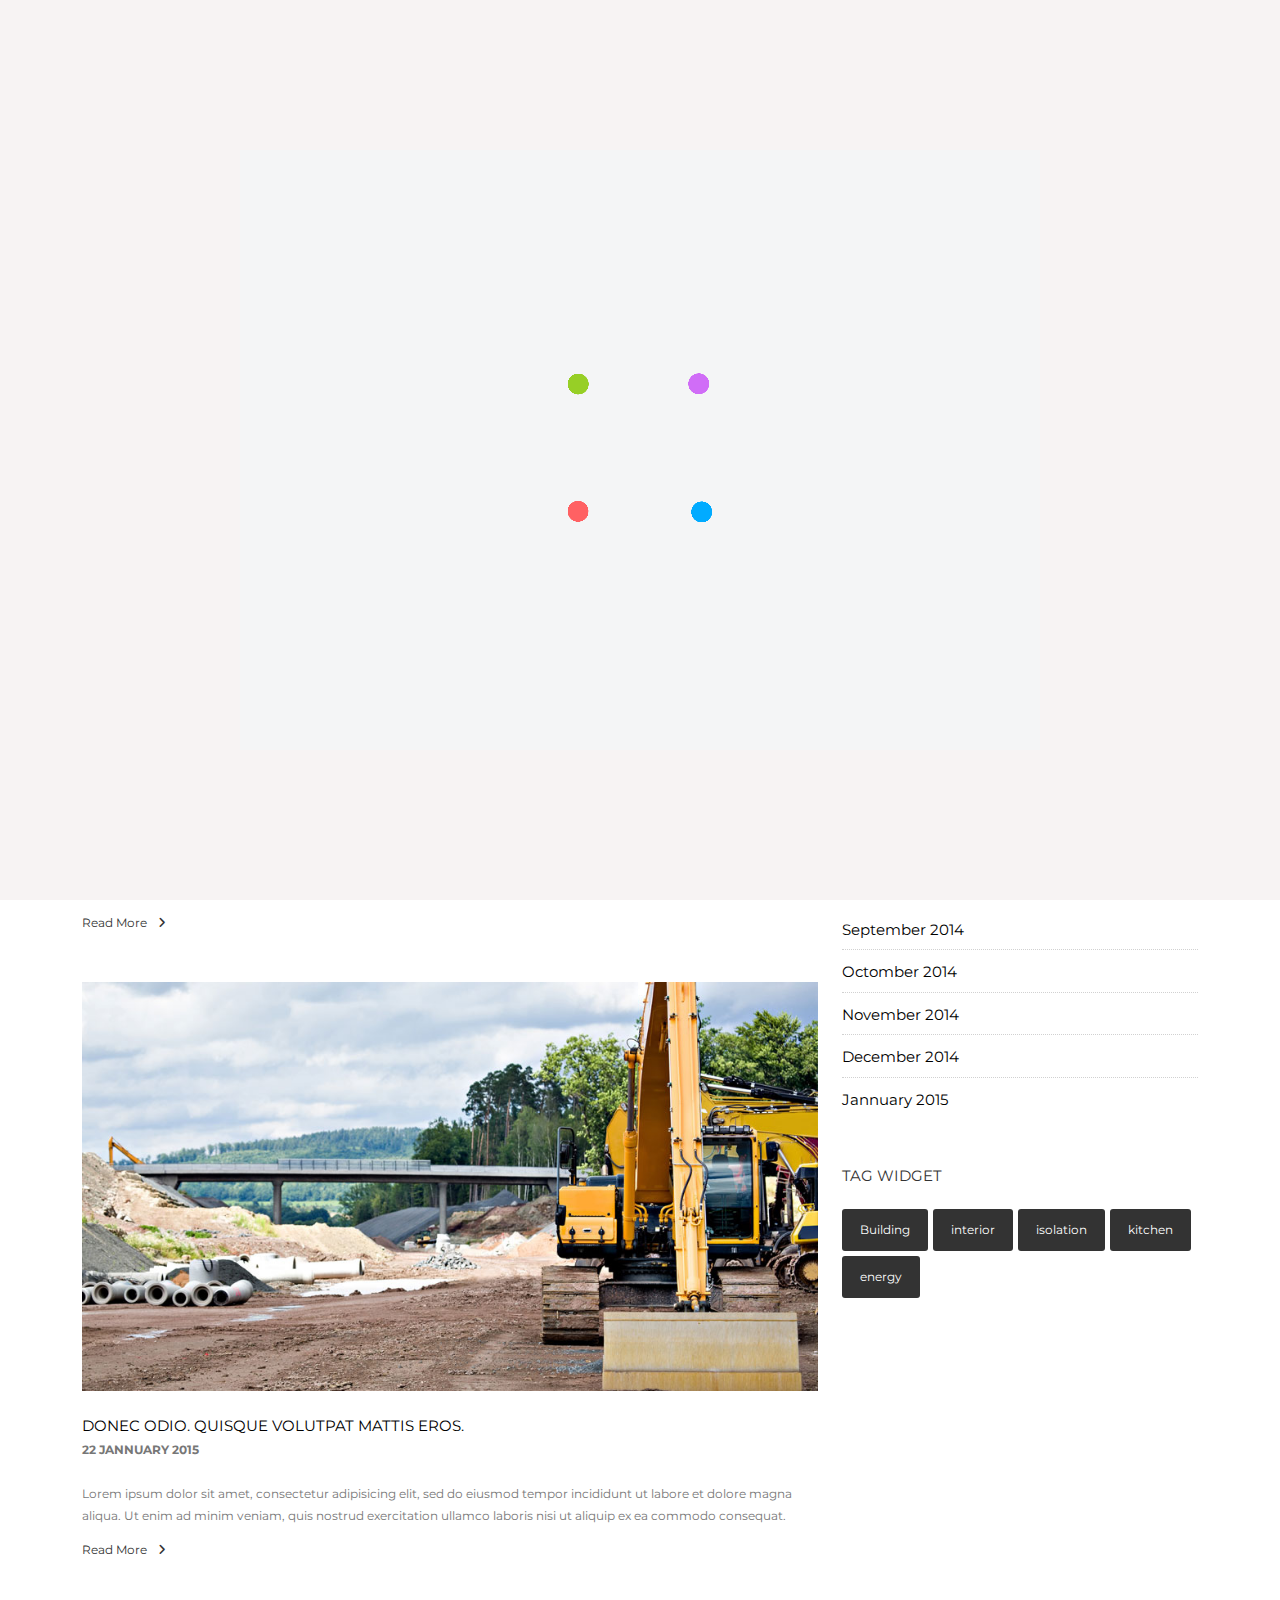
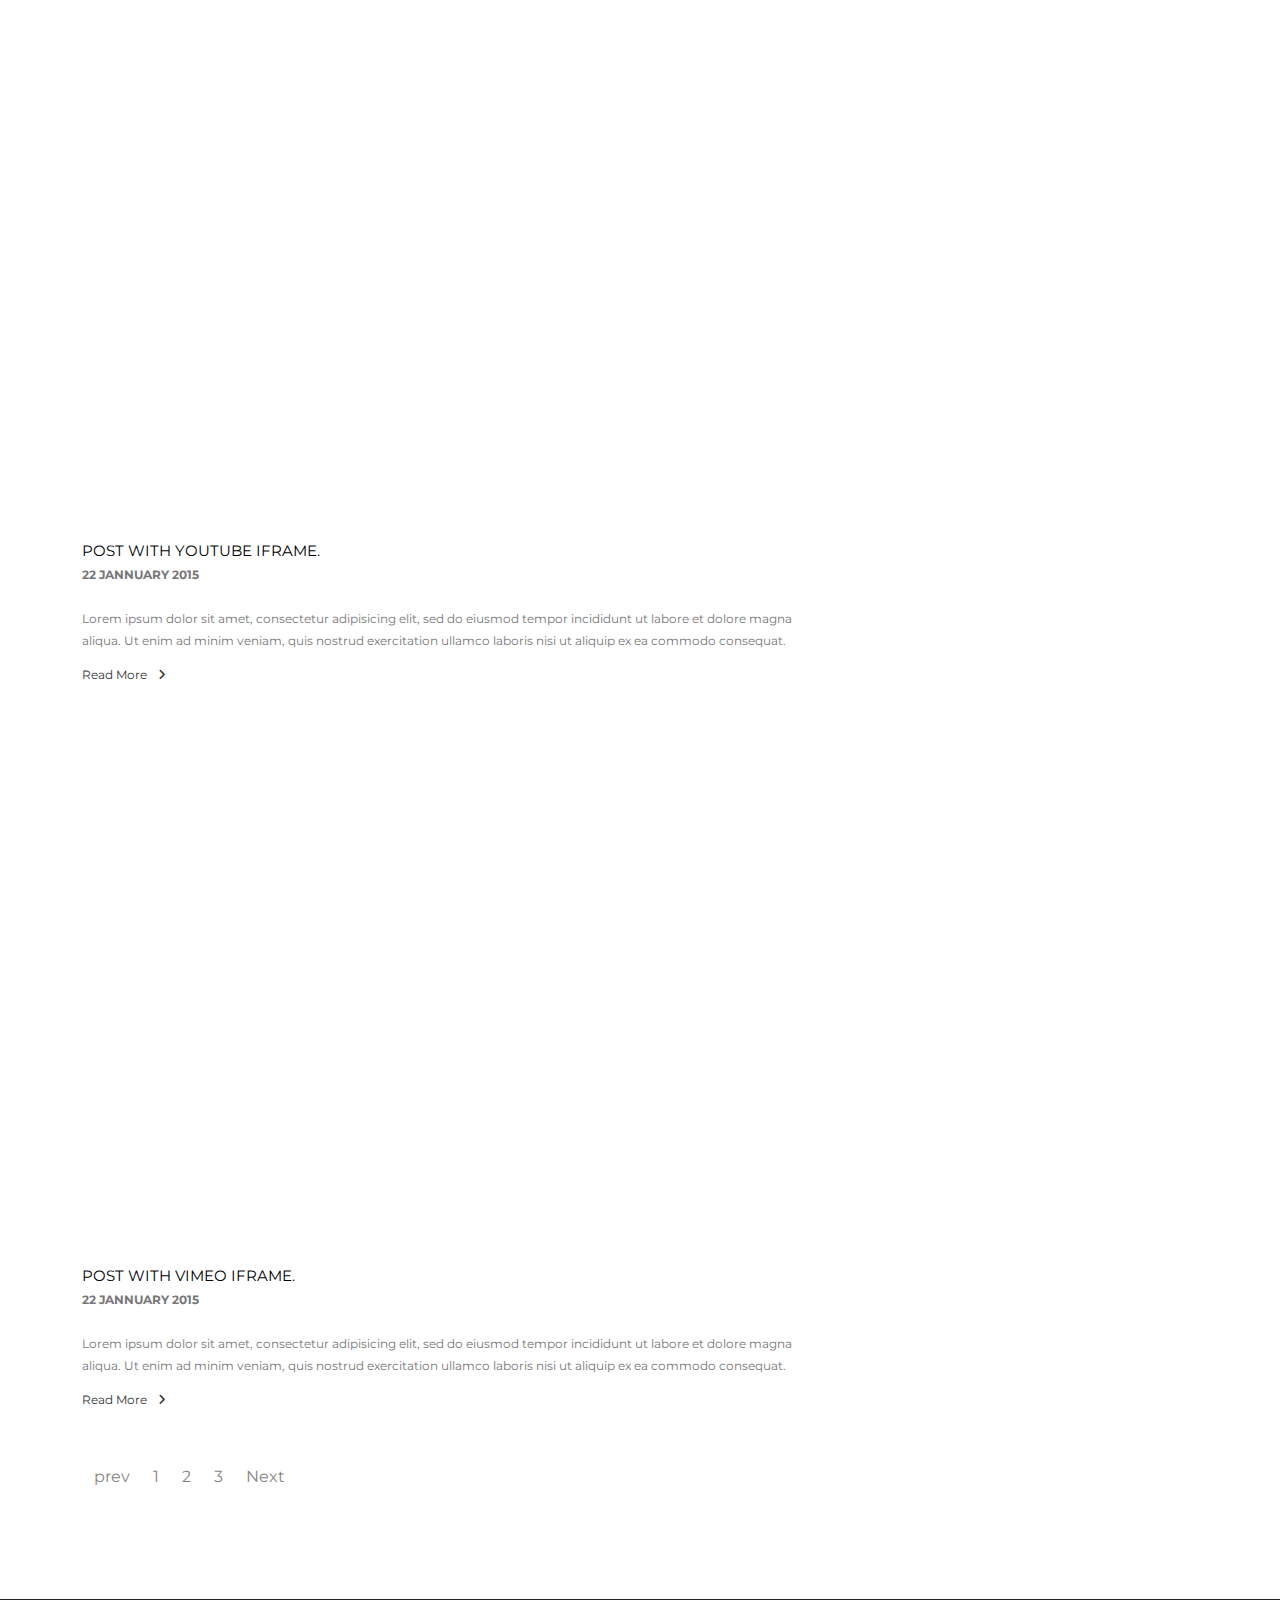
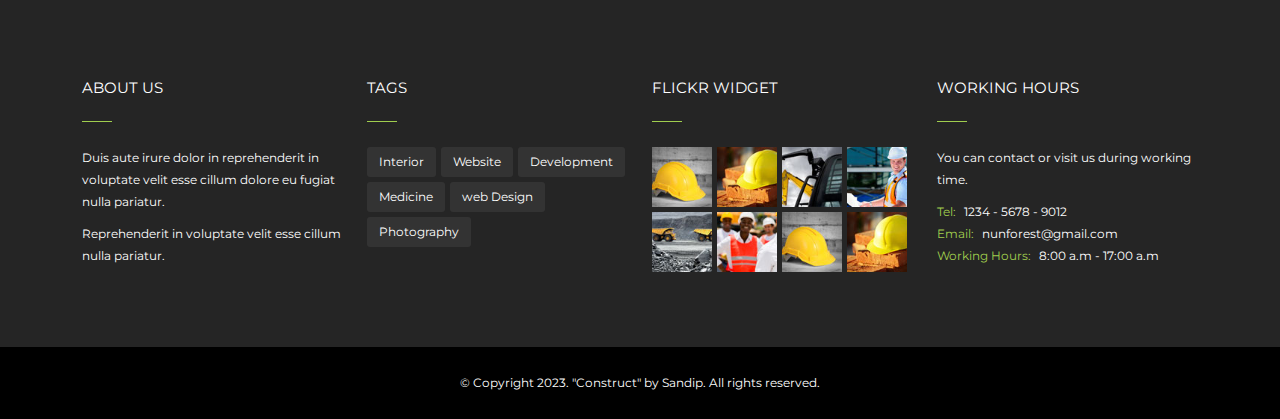
<file: blog.html>
<!DOCTYPE html>
<html lang="en">
<head>
    <meta charset="UTF-8">
    <meta http-equiv="X-UA-Compatible" content="IE=edge">
    <meta name="viewport" content="width=device-width, initial-scale=1.0">
    <title>Construct</title>

     <!-- font awesome sheet -->
     <link rel="stylesheet" href="css/all.min.css">

     <!-- bootstrep sheet -->
     <link rel="stylesheet" href="css/bootstrap.min.css">
 
     <!-- owl carosel sheet -->
     <link rel="stylesheet" href="css/owl.carousel.min.css">
 
 
     <!-- owl carosel sheet -->
     <link rel="stylesheet" href="css/owl.theme.default.min.css">
 
     <!-- style sheet -->
     <link rel="stylesheet" href="css/style.css">
 
     <!-- responsive sheet -->
     <link rel="stylesheet" href="css/responsive.css">
</head>
<body>
    

  <div class="loaderes">
    <div class="loader">
      <img src="image/spinnervlll.gif" alt="">
    </div>
  </div>

  <div class="bottom_top">
    <div class="ank d-flex justify-content-center align-items-center">
      <i class="fa-solid fa-arrow-up"></i>
    </div>
  </div>

<!---------------------------------------------------------- start header ---------------------------------------------------------->

    <header>
        <!-- start top navbar -->

        <div class="bgred">
            <div class="container">
                <div class="row py-3 d-none d-sm-flex">
                    <div class="col-md-auto mx-md-auto mx-lg-0">
                        <div class="row justify-content-center">
                            <div class="col-md-auto  col-sm-auto  ">

                                    <i class="fa-solid fa-phone me-2"></i>
                                    Call us:
                                    <span>1234-5678-9012</span>
                            </div>

                            <div class="col-md-auto col-sm-auto  ">
                                    <i class="fa-solid fa-envelope me-2"></i>
                                    Email us:
                                    <span>nunforest@gmail.com</span>
                            </div>

                            <div class="col-md-auto col-12 text-center">       
                                    <i class="fa-regular fa-clock me-2"></i>
                                    working time:
                                    <span>08:00 - 17:00</span>         
                            </div>
                        </div>
                       
    
                        
    
                       
                    </div>

                    <div class="col-lg-auto ms-auto social-icon col-12 text-center">
                        <a href="#" target="_blank"><i class="fa-brands fa-facebook-f"></i></a>
                        <a href="#" target="_blank"><i class="fa-brands fa-twitter"></i></a>
                        <a href="#" target="_blank"><i class="fa-brands fa-instagram"></i></a>
                        <a href="#" target="_blank"><i class="fa-brands fa-linkedin-in"></i></a>
                        <a href="#" target="_blank"><i class="fa-brands fa-google-plus-g"></i></a>
                        <a href="#" target="_blank"><i class="fa-brands fa-pinterest"></i></a>
                    </div>
                </div>
            </div>
        </div>
        <!-- end top navbar -->

        <!-- start nav -->

        <div class="sticky">
          <div class="container">
            <nav class="navbar navbar-expand-lg ">
                <div class="container-fluid">
                  <a class="navbar-brand" href="#index.html">
                    <img src="image/logo.png" alt="">
                  </a>
                  <button class="navbar-toggler" type="button" data-bs-toggle="collapse" data-bs-target="#navbarSupportedContent" aria-controls="navbarSupportedContent" aria-expanded="false" aria-label="Toggle navigation">
                    <span class="navbar-toggler-icon"></span>
                  </button>
                  <div class="collapse navbar-collapse" id="navbarSupportedContent">
                    <ul class="navbar-nav ms-auto p-4 p-lg-0 main-menu">
                      <li class="nav-item position-relative dropdown">
                          <a class="nav-link  dropdown-toggle" href="#" data-bs-toggle="dropdown">HOME</a>
                          <ul class="dropdown-menu sub-menu mt-0">
                            <li><a class="dropdown-item" href="index.html">Boxed Version</a></li>
                          </ul>
                      </li>
                      <li class="nav-item">
                          <a class="nav-link" aria-current="page" href="about.html">ABOUT</a>
                      </li>
                      <li class="nav-item">
                          <a class="nav-link" href="project.html">PROJECTS</a>
                      </li>
                      <li class="nav-item position-relative dropdown">
                          <a class="nav-link  dropdown-toggle" href="services.html" data-bs-toggle="dropdown">OUR SERVICE</a>
                          <ul class="sub-menu dropdown-menu mt-0">
                              <li><a class="dropdown-item" href="buildings.html">Small & Large Buildings</a></li>
                              <li><a class="dropdown-item" href="elegant-garden.html">Elegant Garden</a></li>
                              <li><a class="dropdown-item" href="Perfect Projectings.html">Perfect Projectings</a></li>
                              <li><a class="dropdown-item" href="energy-repair.html">Energy Repair</a></li>
                              <li><a class="dropdown-item" href="roads.html">Roads & Paths</a></li>
                              <li><a class="dropdown-item" href="repairing.html">Repairing & Maintenance</a></li>
                          </ul>
                      </li>
                      <li class="nav-item">
                          <a class="nav-link" href="blog.html">BLOG</a>
                      </li>
                      <li class="nav-item">
                          <a class="nav-link" href="contact.html">CONTACT</a>
                      </li>
                      <li class="nav-item">
                        <a href="#" class="nav-link">
                          <i class="fa-solid fa-magnifying-glass"></i>
                        </a>
                    </li>
                    </ul>
                    
                  </div>
                </div>
              </nav>
        </div>

        </div>
        <!-- start nav -->


    </header>
<!---------------------------------------------------------- end header ---------------------------------------------------------->

<!---------------------------------------------------------- start blog-banner -------------------------------------------------->

      <div class="page-banner-section">
          <div class="container">
            <div class="row justify-content-center">
              <div class="col-sm-auto col-12 text-center">
                  <h1>OUR BLOG</h1>
              </div>

              <div class="col-sm-auto ms-sm-auto col-12 text-center">
                  <nav aria-label="breadcrumb text-white">
                    <ol class="breadcrumb d-flex justify-content-center">
                      <li class="breadcrumb-item"><a href="index.html" >Home</a></li>
                      <li class="breadcrumb-item"><a href="blog.html" >Blog</a></li>
                    </ol>
                  </nav>
              </div>

            </div>

          </div>
      </div>
<!---------------------------------------------------------- end blog-banner ----------------------------------------------------->

<!---------------------------------------------------------- start blog-section -------------------------------------------------->

      <div class="blog-section spacer">
            <div class="container">
                <div class="row">
                    <div class="col-lg-8">
                        <div class="blog-box">
                            <div class="blog-post mb-5">
                                <img src="image/1 (5).jpg"class="mb-4" alt="">

                                <div class="post-content-text">
                                    <h2 class="card-title mb-0"><a href="#">DONEC ODIO. QUISQUE VOLUTPAT MATTIS EROS.</a></h2>
                                    <span class="mb-4">22 JANNUARY 2015</span>
                                    <p class="card-text">Lorem ipsum dolor sit amet, consectetur adipisicing elit, sed do eiusmod 
                                        tempor incididunt ut labore et dolore magna aliqua. Ut enim ad minim veniam, quis nostrud
                                         exercitation ullamco laboris nisi ut aliquip ex ea commodo consequat.</p>
                                    <a href="#">Read More <i class="fa-solid fa-angle-right ms-2"></i></a>
                                </div>

                            </div>

                            <div class="blog-post mb-5">
                                <img src="image/2 (5).jpg"class="mb-4" alt="">

                                <div class="post-content-text">
                                    <h2 class="card-title mb-0"><a href="#">DONEC ODIO. QUISQUE VOLUTPAT MATTIS EROS.</a></h2>
                                    <span class="mb-4">22 JANNUARY 2015</span>
                                    <p class="card-text">Lorem ipsum dolor sit amet, consectetur adipisicing elit, sed do eiusmod 
                                        tempor incididunt ut labore et dolore magna aliqua. Ut enim ad minim veniam, quis nostrud
                                         exercitation ullamco laboris nisi ut aliquip ex ea commodo consequat.</p>
                                    <a href="#">Read More <i class="fa-solid fa-angle-right ms-2"></i></a>
                                </div>

                            </div>

                            <div class="blog-post mb-5">
                              <iframe width="850" height="500" 
                              src="https://www.youtube.com/embed/w5guZZQZhR8" title="YouTube video player" 
                              frameborder="0" allow="accelerometer; autoplay; clipboard-write; encrypted-media; gyroscope; picture-in-picture;
                               web-share" allowfullscreen class="mb-4"></iframe>

                                <div class="post-content-text">
                                    <h2 class="card-title mb-0"><a href="#">POST WITH YOUTUBE IFRAME.</a></h2>
                                    <span class="mb-4">22 JANNUARY 2015</span>
                                    <p class="card-text">Lorem ipsum dolor sit amet, consectetur adipisicing elit, sed do eiusmod 
                                        tempor incididunt ut labore et dolore magna aliqua. Ut enim ad minim veniam, quis nostrud
                                         exercitation ullamco laboris nisi ut aliquip ex ea commodo consequat.</p>
                                    <a href="#">Read More <i class="fa-solid fa-angle-right ms-2"></i></a>
                                </div>

                            </div>

                            <div class="blog-post mb-5">
                                <iframe class="videoembed mb-4 mx-auto" width="850" height="500"
                                 src="http://player.vimeo.com/video/19968442?title=0&amp;byline=0&amp;portrait=0" 
                                 frameborder="0" webkitallowfullscreen="" mozallowfullscreen="" allowfullscreen=""></iframe>

                                <div class="post-content-text">
                                    <h2 class="card-title mb-0"><a href="#">POST WITH VIMEO IFRAME.</a></h2>
                                    <span class="mb-4">22 JANNUARY 2015</span>
                                    <p class="card-text">Lorem ipsum dolor sit amet, consectetur adipisicing elit, sed do eiusmod 
                                        tempor incididunt ut labore et dolore magna aliqua. Ut enim ad minim veniam, quis nostrud
                                         exercitation ullamco laboris nisi ut aliquip ex ea commodo consequat.</p>
                                    <a href="#">Read More <i class="fa-solid fa-angle-right ms-2"></i></a>
                                </div>

                            </div>

                            <ul class="pagination mb-4">
                              <li class="page-item"><a class="page-link" href="#">prev</a></li>
                              <li class="page-item"><a class="page-link " href="#">1</a></li>
                              <li class="page-item"><a class="page-link" href="#">2</a></li>
                              <li class="page-item"><a class="page-link" href="#">3</a></li>
                              <li class="page-item"><a class="page-link" href="#">Next</a></li>
                            </ul>
                        </div>
                    </div>

                    <div class="col-lg-4">
                        <div class="sidebar">
                          <div class="category-widget mb-5">
                              <h2 class="mb-4">CATEGORIES</h2>
                                <ul class="category-list ps-0">
                                  <li><a href="#" target="_blank" class="pb-2">building  <span>18</span></a></li>
                                  <li><a href="#" target="_blank" class="pb-2">construction   <span>06</span></a></li>
                                  <li><a href="#" target="_blank" class="pb-2">painting   <span>12</span></a></li>
                                  <li><a href="#" target="_blank" class="pb-2">isolation   <span>15</span></a></li>
                                  <li><a href="#" target="_blank" class="pb-2">electricy   <span>6</span></a></li>
                                  <li><a href="#" target="_blank" class="pb-2">architecture   <span>4</span></a></li>
                                </ul>
                          </div>

                          <div class="category-widget mb-5">
                            <h2 class="mb-4">TEXT WIDGET</h2>
                              <div class="text-box">
                                <p class="card-text mb-2">Suspendisse urna nibh, viverra non, semper suscipit, posuere a, pede.</p>
                                <p class="card-text mb-2">Donec nec justo eget felis facilisis fermentum. Aliquam porttitor mauris 
                                  sit amet orci.</p>

                              </div>
                        </div>

                        <div class="category-widget mb-5">
                          <h2 class="mb-4">ARCHIEVE</h2>
                            <ul class="category-list ps-0">
                              <li><a href="#" target="_blank" class="pb-2">September 2014</a></li>
                              <li><a href="#" target="_blank" class="pb-2">Octomber 2014</a></li>
                              <li><a href="#" target="_blank" class="pb-2">November 2014</a></li>
                              <li><a href="#" target="_blank" class="pb-2">December 2014</a></li>
                              <li><a href="#" target="_blank" class="pb-2">Jannuary 2015</a></li>
                            </ul>
                      </div>
                        
                      <div class="category-widget mb-5">
                        <h2 class="mb-4">TAG WIDGET</h2>
                        <ul class="tag-list">
                          <li><a href="#" target="_blank">Building</a></li>
                          <li><a href="#" target="_blank">interior</a></li>
                          <li><a href="#" target="_blank">isolation</a></li>
                          <li><a href="#" target="_blank">kitchen</a></li>
                          <li><a href="#" target="_blank">energy</a></li>
                        </ul>
                      </div>


                        </div>
                    </div>
                </div>
            </div>
      </div>

<!---------------------------------------------------------- end blog-section -------------------------------------------------->

<!---------------------------------------------------------- start footer ---------------------------------------------------------->

<footer>
  <div class="container">
      <div class="footer-widgets">
          <div class="row">
            <div class="col-lg-3">
                <div class="widgets">
                    <h2>About us</h2>
                    <p>Duis aute irure dolor in reprehenderit in voluptate velit esse cillum dolore eu fugiat nulla
                       pariatur.</p>
                       
                       <p>Reprehenderit in voluptate velit esse cillum nulla pariatur.</p>
                </div>
            </div>

            <div class="col-lg-3">
              <div class="widgets">
                  <h2>Tags</h2>
                  <ul class="tag-list">
                    <li><a href="our-project.html" target="_blank">Interior</a></li>
                    <li><a href="buildings.html" target="_blank">Website</a></li>
                    <li><a href="buildings.html" target="_blank">Development</a></li>
                    <li><a href="energy-repair.html" target="_blank">Medicine</a></li>
                    <li><a href="Perfect Projectings.html" target="_blank">web Design</a></li>
                    <li><a href="services.html" target="_blank">Photography</a></li>
                  </ul>
              </div>
            </div>

            <div class="col-lg-3">
              <div class="widgets">
                  <h2>FLICKR WIDGET</h2>
                  <ul class="flickr-list">
                    <li><a href="buildings.html" target="_blank"><img src="image/1 (2).jpg" alt=""></a></li>
                    <li><a href="repairing.html" target="_blank"><img src="image/2 (3).jpg" alt=""></a></li>
                    <li><a href="roads.html" target="_blank"><img src="image/3 (3).jpg" alt=""></a></li>
                    <li><a href="elegant-garden.html" target="_blank"><img src="image/4 (2).jpg" alt=""></a></li>
                    <li><a href="energy-repair.html" target="_blank"><img src="image/5 (2).jpg" alt=""></a></li>
                    <li><a href="Perfect Projectings.html" target="_blank"><img src="image/6.jpg" alt=""></a></li>
                    <li><a href="elegant-garden.html" target="_blank"><img src="image/1 (2).jpg" alt=""></a></li>
                    <li><a href="repairing.html" target="_blank"><img src="image/2 (3).jpg" alt=""></a></li>
                    
                  </ul>
              </div>
            </div>

            <div class="col-lg-3">
              <div class="widgets info-widget">
                  <h2>WORKING HOURS</h2>
                  <p>You can contact or visit us during working time.</p>
                     
                     <p class="m-0"><span>Tel: </span> 1234 - 5678 - 9012</p>
                     <p class="m-0"><span>Email:</span> nunforest@gmail.com</p>
                     <p class="m-0"><span>Working Hours: </span> 8:00 a.m - 17:00 a.m</p>

              </div>
          </div>

          </div>
      </div>
  </div>

  <div class="last-line">
    <div class="container">
      <p class="text-center m-0">
        © Copyright 2023. "Construct" by Sandip. All rights reserved.
      </p>
    </div>
  </div>
</footer>

<!---------------------------------------------------------- end footer ---------------------------------------------------------->


      <script src="js/jquery-3.6.4.min.js"></script>
      
      <script src="js/bootstrap.bundle.min.js"></script>
      
      <script src="js/owl.carousel.min.js"></script>
      
      <script src="js/script.js"></script>



</body>
</html>
</file>
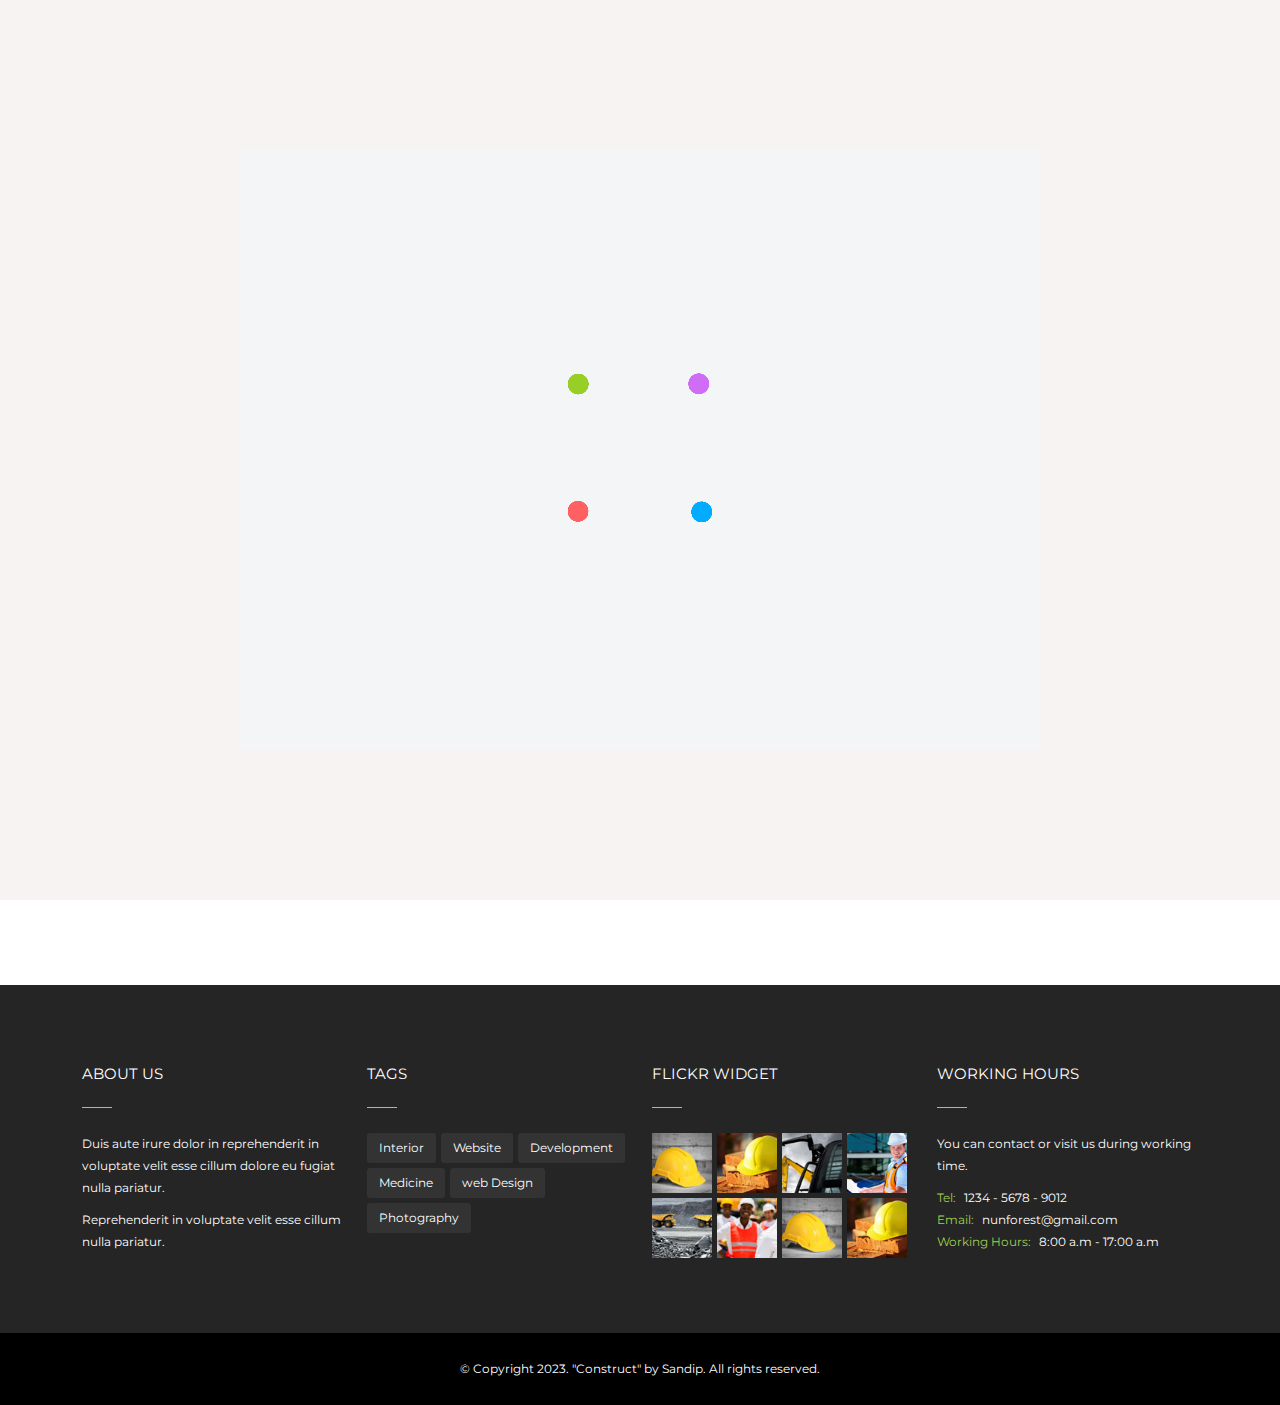
<file: buildings.html>
<!DOCTYPE html>
<html lang="en">
<head>
    <meta charset="UTF-8">
    <meta http-equiv="X-UA-Compatible" content="IE=edge">
    <meta name="viewport" content="width=device-width, initial-scale=1.0">
    <title>Construct</title>

     <!-- font awesome sheet -->
     <link rel="stylesheet" href="css/all.min.css">

     <!-- bootstrep sheet -->
     <link rel="stylesheet" href="css/bootstrap.min.css">
 
     <!-- owl carosel sheet -->
     <link rel="stylesheet" href="css/owl.carousel.min.css">
 
 
     <!-- owl carosel sheet -->
     <link rel="stylesheet" href="css/owl.theme.default.min.css">
 
     <!-- style sheet -->
     <link rel="stylesheet" href="css/style.css">
 
     <!-- responsive sheet -->
     <link rel="stylesheet" href="css/responsive.css">
</head>
<body>
    

  <div class="loaderes">
    <div class="loader">
      <img src="image/spinnervlll.gif" alt="">
    </div>
  </div>

  <div class="bottom_top">
    <div class="ank d-flex justify-content-center align-items-center">
      <i class="fa-solid fa-arrow-up"></i>
    </div>
  </div>

<!---------------------------------------------------------- start header ---------------------------------------------------------->

    <header>
        <!-- start top navbar -->

        <div class="bgred">
            <div class="container">
                <div class="row py-3 d-none d-sm-flex">
                    <div class="col-md-auto mx-md-auto mx-lg-0">
                        <div class="row justify-content-center">
                            <div class="col-md-auto  col-sm-auto  ">

                                    <i class="fa-solid fa-phone me-2"></i>
                                    Call us:
                                    <span>1234-5678-9012</span>
                            </div>

                            <div class="col-md-auto col-sm-auto  ">
                                    <i class="fa-solid fa-envelope me-2"></i>
                                    Email us:
                                    <span>nunforest@gmail.com</span>
                            </div>

                            <div class="col-md-auto col-12 text-center">       
                                    <i class="fa-regular fa-clock me-2"></i>
                                    working time:
                                    <span>08:00 - 17:00</span>         
                            </div>
                        </div>
                       
    
                        
    
                       
                    </div>

                    <div class="col-lg-auto ms-auto social-icon col-12 text-center">
                        <a href="#" target="_blank"><i class="fa-brands fa-facebook-f"></i></a>
                        <a href="#" target="_blank"><i class="fa-brands fa-twitter"></i></a>
                        <a href="#" target="_blank"><i class="fa-brands fa-instagram"></i></a>
                        <a href="#" target="_blank"><i class="fa-brands fa-linkedin-in"></i></a>
                        <a href="#" target="_blank"><i class="fa-brands fa-google-plus-g"></i></a>
                        <a href="#" target="_blank"><i class="fa-brands fa-pinterest"></i></a>
                    </div>
                </div>
            </div>
        </div>
        <!-- end top navbar -->

        <!-- start nav -->

        
        <div class="sticky">
          <div class="container">
            <nav class="navbar navbar-expand-lg ">
                <div class="container-fluid">
                  <a class="navbar-brand" href="#index.html">
                    <img src="image/logo.png" alt="">
                  </a>
                  <button class="navbar-toggler" type="button" data-bs-toggle="collapse" data-bs-target="#navbarSupportedContent" aria-controls="navbarSupportedContent" aria-expanded="false" aria-label="Toggle navigation">
                    <span class="navbar-toggler-icon"></span>
                  </button>
                  <div class="collapse navbar-collapse" id="navbarSupportedContent">
                    <ul class="navbar-nav ms-auto p-4 p-lg-0 main-menu">
                      <li class="nav-item position-relative dropdown">
                          <a class="nav-link  dropdown-toggle" href="#" data-bs-toggle="dropdown">HOME</a>
                          <ul class="dropdown-menu sub-menu mt-0">
                            <li><a class="dropdown-item" href="index.html">Boxed Version</a></li>
                          </ul>
                      </li>
                      <li class="nav-item">
                          <a class="nav-link" aria-current="page" href="about.html">ABOUT</a>
                      </li>
                      <li class="nav-item">
                          <a class="nav-link" href="project.html">PROJECTS</a>
                      </li>
                      <li class="nav-item position-relative dropdown">
                          <a class="nav-link  dropdown-toggle" href="services.html" data-bs-toggle="dropdown">OUR SERVICE</a>
                          <ul class="sub-menu dropdown-menu mt-0">
                              <li><a class="dropdown-item" href="buildings.html">Small & Large Buildings</a></li>
                              <li><a class="dropdown-item" href="elegant-garden.html">Elegant Garden</a></li>
                              <li><a class="dropdown-item" href="Perfect Projectings.html">Perfect Projectings</a></li>
                              <li><a class="dropdown-item" href="energy-repair.html">Energy Repair</a></li>
                              <li><a class="dropdown-item" href="roads.html">Roads & Paths</a></li>
                              <li><a class="dropdown-item" href="repairing.html">Repairing & Maintenance</a></li>
                          </ul>
                      </li>
                      <li class="nav-item">
                          <a class="nav-link" href="blog.html">BLOG</a>
                      </li>
                      <li class="nav-item">
                          <a class="nav-link" href="contact.html">CONTACT</a>
                      </li>
                      <li class="nav-item">
                        <a href="#" class="nav-link">
                          <i class="fa-solid fa-magnifying-glass"></i>
                        </a>
                    </li>
                    </ul>
                    
                  </div>
                </div>
              </nav>
        </div>

        </div>
      
        <!-- start nav -->


    </header>
<!---------------------------------------------------------- end header ---------------------------------------------------------->

<!---------------------------------------------------------- start blog-banner -------------------------------------------------->

      <div class="page-banner-section">
          <div class="container">
            <div class="row justify-content-center">
              <div class="col-sm-auto col-12 text-center">
                  <h1>OUR SERVICES</h1>
              </div>

              <div class="col-sm-auto ms-sm-auto col-12 text-center">
                  <nav aria-label="breadcrumb text-white">
                    <ol class="breadcrumb d-flex justify-content-center">
                      <li class="breadcrumb-item"><a href="index.html" >Construct </a></li>
                      <li class="breadcrumb-item"><a href="services.html" >Services</a></li>
                      <li class="breadcrumb-item"><a href="buildings.html" >Buildings</a></li>

                    </ol>
                  </nav>
              </div>

            </div>

          </div>
      </div>
<!---------------------------------------------------------- end blog-banner ----------------------------------------------------->

<!---------------------------------------------------------- start Buildings -------------------------------------------------->
        <section class="spacer services-box">
            <div class="container">
                <div class="row">
                    <div class="col-lg-9">
                        <div class="row">
                            <div class="col-lg-6">
                                <div class="card">
                                    <img src="image/1 (4).jpg" class="card-img-top" alt="...">
                                    <div class="card-body pt-4">
                                      <h2 class="card-title">Small Buildings</h2>
                                      <p class="card-text">Aenean sed justo tincidunt, vulputate nisi sit amet, rutrum ligula. 
                                        Pellentesque dictum aliquam ornare. Sed elit lectus.</p>
                                        <p class="card-text">Lorem ipsum dolor sit amet, consectetur adipisicing elit, sed do eiusmod
                                             tempor incididunt ut labore et dolore magna aliqua. Ut enim ad minim veniam, quis nostrud
                                              exercitation ullamco laboris nisi ut aliquip ex ea commodo consequat.</p>
                                        <p class="card-text">Duis aute irure dolor in reprehenderit in voluptate velit esse cillum dolore
                                             eu fugiat nulla pariatur. Excepteur sint occaecat cupidatat non proident, sunt in culpa qui 
                                             officia deserunt mollit anim id est laborum.</p>    
                                    </div>
                                  </div>
                            </div>
                            <div class="col-lg-6 mt-2 mt-lg-0">
                                <div class="card">
                                    <img src="image/2 (1).jpg" class="card-img-top" alt="...">
                                    <div class="card-body pt-4">
                                      <h2 class="card-title">Large Buildings</h2>
                                      <p class="card-text">Aenean sed justo tincidunt, vulputate nisi sit amet, rutrum ligula. 
                                        Pellentesque dictum aliquam ornare. Sed elit lectus.</p>
                                        <p class="card-text">Lorem ipsum dolor sit amet, consectetur adipisicing elit, sed do eiusmod
                                             tempor incididunt ut labore et dolore magna aliqua. Ut enim ad minim veniam, quis nostrud
                                              exercitation ullamco laboris nisi ut aliquip ex ea commodo consequat.</p>
                                        <p class="card-text">Duis aute irure dolor in reprehenderit in voluptate velit esse cillum dolore
                                             eu fugiat nulla pariatur. Excepteur sint occaecat cupidatat non proident, sunt in culpa qui 
                                             officia deserunt mollit anim id est laborum.</p>    
                                    </div>
                                  </div>
                            </div>
                        </div>
                    </div>
                    <div class="col-lg-3 mt-4 mt-lg-0">
                        <div class="services-tabs">
                            <ul class="ps-0">
                                <li><a href="services.html">All Services</a></li>
                                <li><a href="elegant-garden.html">Elegant Garden</a></li>
                                <li><a href="buildings.html" class="active2">Small & Large Buildings</a></li>
                                <li><a href="Perfect Projectings.html">Perfect Projectings</a></li>
                                <li><a href="energy-repair.html">Energy Repair</a></li>
                                <li><a href="roads.html">Roads & Paths</a></li>
                                <li><a href="repairing.html">Repairing & Maintenance</a></li>
                            </ul>
                        </div>
                    </div>
                </div>
            </div>
        </section>
      

<!---------------------------------------------------------- end Buildings -------------------------------------------------->

<!---------------------------------------------------------- start footer ---------------------------------------------------------->

<footer>
  <div class="container">
      <div class="footer-widgets">
          <div class="row">
            <div class="col-lg-3">
                <div class="widgets">
                    <h2>About us</h2>
                    <p>Duis aute irure dolor in reprehenderit in voluptate velit esse cillum dolore eu fugiat nulla
                       pariatur.</p>
                       
                       <p>Reprehenderit in voluptate velit esse cillum nulla pariatur.</p>
                </div>
            </div>

            <div class="col-lg-3">
              <div class="widgets">
                  <h2>Tags</h2>
                  <ul class="tag-list">
                    <li><a href="our-project.html" target="_blank">Interior</a></li>
                    <li><a href="buildings.html" target="_blank">Website</a></li>
                    <li><a href="buildings.html" target="_blank">Development</a></li>
                    <li><a href="energy-repair.html" target="_blank">Medicine</a></li>
                    <li><a href="Perfect Projectings.html" target="_blank">web Design</a></li>
                    <li><a href="services.html" target="_blank">Photography</a></li>
                  </ul>
              </div>
            </div>

            <div class="col-lg-3">
              <div class="widgets">
                  <h2>FLICKR WIDGET</h2>
                  <ul class="flickr-list">
                    <li><a href="buildings.html" target="_blank"><img src="image/1 (2).jpg" alt=""></a></li>
                    <li><a href="repairing.html" target="_blank"><img src="image/2 (3).jpg" alt=""></a></li>
                    <li><a href="roads.html" target="_blank"><img src="image/3 (3).jpg" alt=""></a></li>
                    <li><a href="elegant-garden.html" target="_blank"><img src="image/4 (2).jpg" alt=""></a></li>
                    <li><a href="energy-repair.html" target="_blank"><img src="image/5 (2).jpg" alt=""></a></li>
                    <li><a href="Perfect Projectings.html" target="_blank"><img src="image/6.jpg" alt=""></a></li>
                    <li><a href="elegant-garden.html" target="_blank"><img src="image/1 (2).jpg" alt=""></a></li>
                    <li><a href="repairing.html" target="_blank"><img src="image/2 (3).jpg" alt=""></a></li>
                    
                  </ul>
              </div>
            </div>

            <div class="col-lg-3">
              <div class="widgets info-widget">
                  <h2>WORKING HOURS</h2>
                  <p>You can contact or visit us during working time.</p>
                     
                     <p class="m-0"><span>Tel: </span> 1234 - 5678 - 9012</p>
                     <p class="m-0"><span>Email:</span> nunforest@gmail.com</p>
                     <p class="m-0"><span>Working Hours: </span> 8:00 a.m - 17:00 a.m</p>

              </div>
          </div>

          </div>
      </div>
  </div>

  <div class="last-line">
    <div class="container">
      <p class="text-center m-0">
        © Copyright 2023. "Construct" by Sandip. All rights reserved.
      </p>
    </div>
  </div>
</footer> 

<!---------------------------------------------------------- end footer ---------------------------------------------------------->


      <script src="js/jquery-3.6.4.min.js"></script>
      
      <script src="js/bootstrap.bundle.min.js"></script>
      
      <script src="js/owl.carousel.min.js"></script>
      
      <script src="js/script.js"></script>



</body>
</html>
</file>
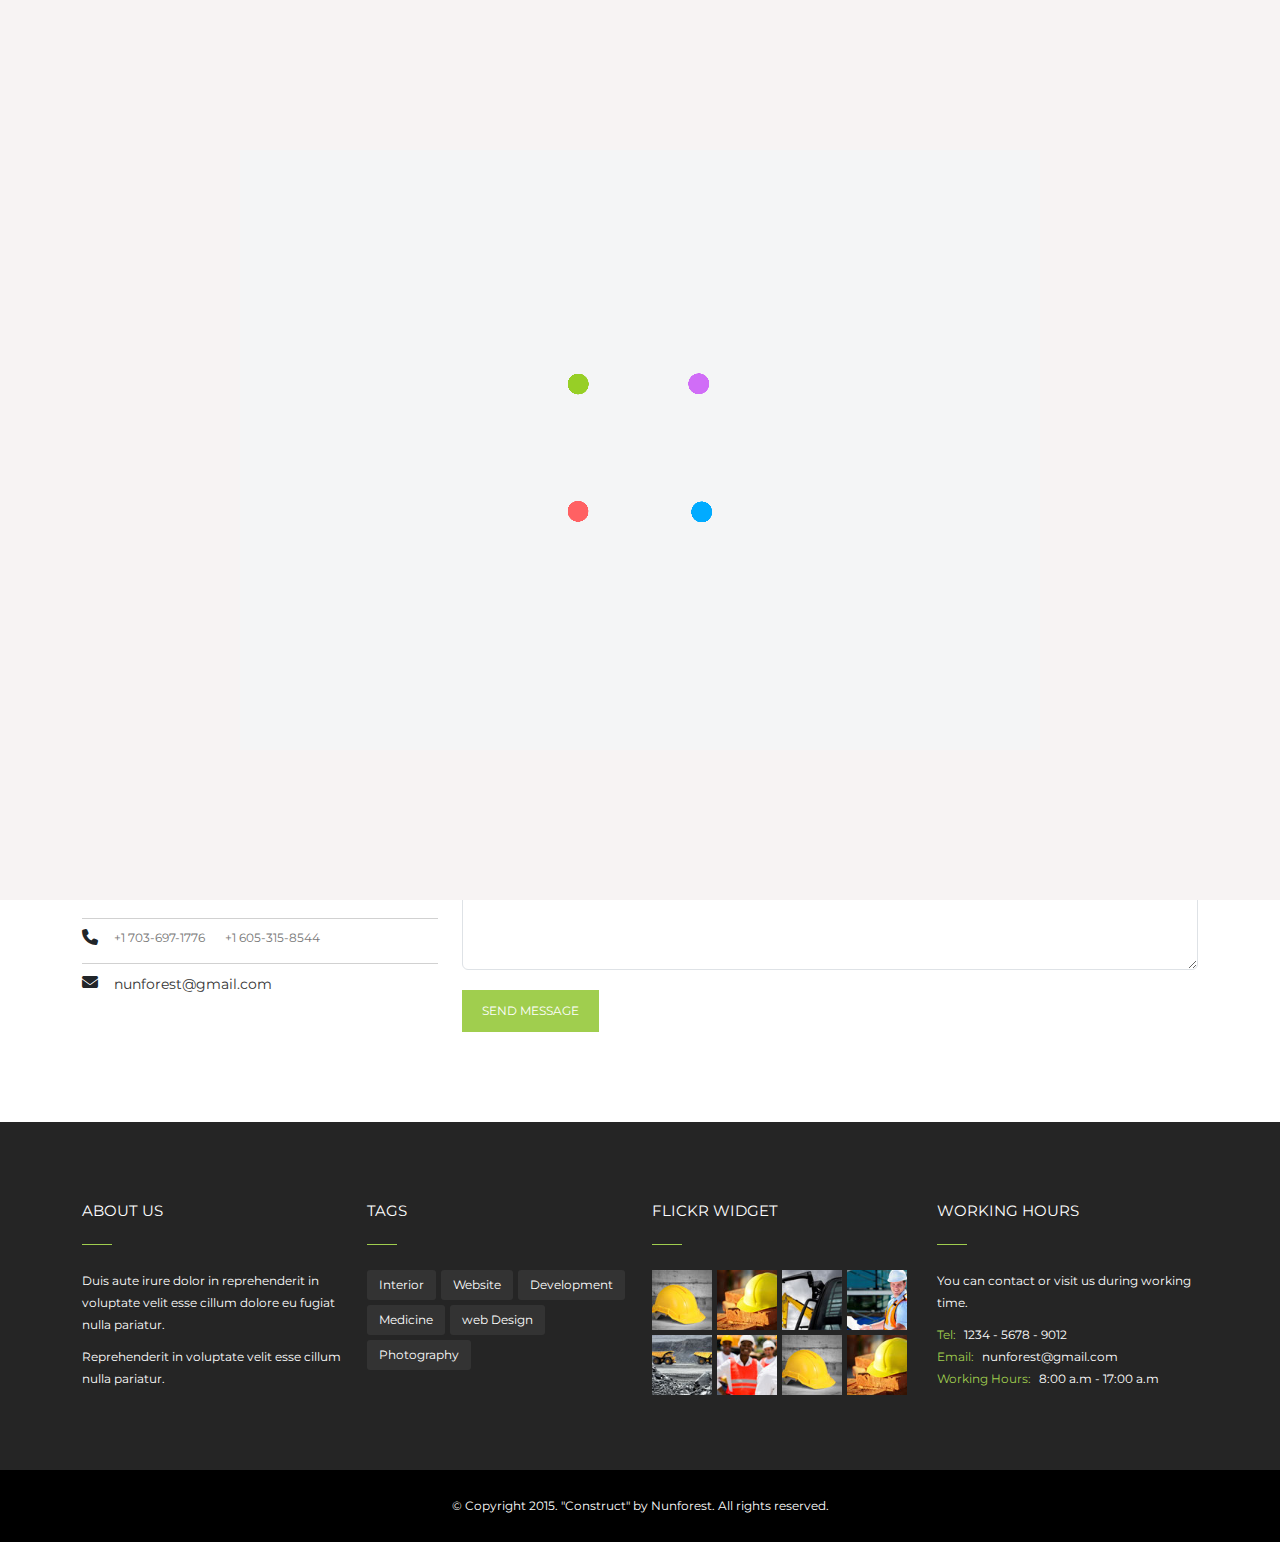
<file: contact.html>
<!DOCTYPE html>
<html lang="en">
<head>
    <meta charset="UTF-8">
    <meta http-equiv="X-UA-Compatible" content="IE=edge">
    <meta name="viewport" content="width=device-width, initial-scale=1.0">
    <title>Construct</title>

     <!-- font awesome sheet -->
     <link rel="stylesheet" href="css/all.min.css">

     <!-- bootstrep sheet -->
     <link rel="stylesheet" href="css/bootstrap.min.css">
 
     <!-- owl carosel sheet -->
     <link rel="stylesheet" href="css/owl.carousel.min.css">
 
 
     <!-- owl carosel sheet -->
     <link rel="stylesheet" href="css/owl.theme.default.min.css">
 
     <!-- style sheet -->
     <link rel="stylesheet" href="css/style.css">
 
     <!-- responsive sheet -->
     <link rel="stylesheet" href="css/responsive.css">
</head>
<body>
    

  <div class="loaderes">
    <div class="loader">
      <img src="image/spinnervlll.gif" alt="">
    </div>
  </div>

  <div class="bottom_top">
    <div class="ank d-flex justify-content-center align-items-center">
      <i class="fa-solid fa-arrow-up"></i>
    </div>
  </div>

<!---------------------------------------------------------- start header ---------------------------------------------------------->

    <header>
        <!-- start top navbar -->

        <div class="bgred">
            <div class="container">
                <div class="row py-3 d-none d-sm-flex">
                    <div class="col-md-auto mx-md-auto mx-lg-0">
                        <div class="row justify-content-center">
                            <div class="col-md-auto  col-sm-auto  ">

                                    <i class="fa-solid fa-phone me-2"></i>
                                    Call us:
                                    <span>1234-5678-9012</span>
                            </div>

                            <div class="col-md-auto col-sm-auto  ">
                                    <i class="fa-solid fa-envelope me-2"></i>
                                    Email us:
                                    <span>nunforest@gmail.com</span>
                            </div>

                            <div class="col-md-auto col-12 text-center">       
                                    <i class="fa-regular fa-clock me-2"></i>
                                    working time:
                                    <span>08:00 - 17:00</span>         
                            </div>
                        </div>
                       
    
                        
    
                       
                    </div>

                    <div class="col-lg-auto ms-auto social-icon col-12 text-center">
                        <a href="#" target="_blank"><i class="fa-brands fa-facebook-f"></i></a>
                        <a href="#" target="_blank"><i class="fa-brands fa-twitter"></i></a>
                        <a href="#" target="_blank"><i class="fa-brands fa-instagram"></i></a>
                        <a href="#" target="_blank"><i class="fa-brands fa-linkedin-in"></i></a>
                        <a href="#" target="_blank"><i class="fa-brands fa-google-plus-g"></i></a>
                        <a href="#" target="_blank"><i class="fa-brands fa-pinterest"></i></a>
                    </div>
                </div>
            </div>
        </div>
        <!-- end top navbar -->

        <!-- start nav -->

        <div class="sticky">
          <div class="container">
            <nav class="navbar navbar-expand-lg ">
                <div class="container-fluid">
                  <a class="navbar-brand" href="#index.html">
                    <img src="image/logo.png" alt="">
                  </a>
                  <button class="navbar-toggler" type="button" data-bs-toggle="collapse" data-bs-target="#navbarSupportedContent" aria-controls="navbarSupportedContent" aria-expanded="false" aria-label="Toggle navigation">
                    <span class="navbar-toggler-icon"></span>
                  </button>
                  <div class="collapse navbar-collapse" id="navbarSupportedContent">
                    <div class="navbar-nav ms-auto p-4 p-lg-0 main-menu">
                      <div class="nav-item dropdown">
                        <a href="index.html" class="nav-link dropdown-toggle darkfont" data-bs-toggle="dropdown">HOME</a>
                        <div class="dropdown-menu fade-up m-0 sub-menu">
                            <a href="index.html" class="dropdown-item">Boxed Version</a>
                        </div>
                    </div> 
                      <a href="about.html" class="nav-item nav-link darkfont">ABOUT</a> 
                      <a href="project.html" class="nav-item nav-link darkfont">PROJECTS</a>
                      <div class="nav-item dropdown">
                          <a href="services.html" class="nav-link dropdown-toggle darkfont" data-bs-toggle="dropdown">OUR SERVICES</a>
                          <div class="dropdown-menu fade-up m-0 sub-menu">
                              <a href="services.html" class="dropdown-item">Small & Large Buildings</a>
                              <a href="#" class="dropdown-item">Elegant Garden</a>
                              <a href="#" class="dropdown-item">Perfect Projectings</a> 
                              <a href="#" class="dropdown-item">Energy Repair</a>
                              <a href="#" class="dropdown-item">Roads & Paths</a>
                              <a href="#" class="dropdown-item">Repairing & Maintenance</a>
                          </div>
                      </div>
                      <a href="blog.html" class="nav-item nav-link darkfont">BLOG</a>
                      <a href="contact.html" class="nav-item nav-link darkfont active">CONTACT</a>
                      <a href="#" class="nav-item nav-link darkfont">
                        <i class="fa-solid fa-magnifying-glass"></i>
                      </a>
                  </div>
                    
                  </div>
                </div>
              </nav>
        </div>
      </div>
        <!-- start nav -->


    </header>
<!---------------------------------------------------------- end header ---------------------------------------------------------->

<!---------------------------------------------------------- start blog-banner -------------------------------------------------->

    <div class="quote-section">
        <iframe src="https://www.google.com/maps/embed?pb=!1m18!1m12!1m3!1d2165.207491046185!2d72.87989097876103!3d21.145739296056096!2m3!
        1f0!2f0!3f0!3m2!1i1024!2i768!4f13.1!3m3!1m2!1s0x3be05010b2b3daf9%3A0x3e0d318dab147bd6!
        2sRadhe%20Krishna%20Residency%2C%20Radhe%20Krishna%20Residency%20Dindoli%2C%20Tirupati%20Society%2C%20Dindoli%2C%20Parvat%20Gam%
        2C%20Gujarat%20394305!5e0!3m2!1sen!2sin!4v1684999641090!5m2!1sen!2sin" width="100%" height="540" style="border:0;" 
        allowfullscreen="" loading="lazy" referrerpolicy="no-referrer-when-downgrade"></iframe>
        <div class="quote"></div>
    </div>
<!---------------------------------------------------------- end blog-banner ----------------------------------------------------->

<!---------------------------------------------------------- start blog-section -------------------------------------------------->

    <div class="contact-section spacer">
        <div class="container">
            <div class="row">
                <div class="col-lg-4">
                    <div class="contact-info">
                        <h2>CONTACT INFO</h2>
                        <p class="mb-4">You can contact or visit us in our office from Monday to Friday from 8:00 - 17:00</p>

                        <ul class="information-list m-0 p-0">
                            <li class="pb-3 d-flex">
                              <i class="fa-solid fa-location-dot me-3"></i>
                              <span style="color: #777;  font-weight: 400;">907 N Randolph street, Arlington County, Virginia, United States</span>
                            </li>

                            <li class="pb-3 d-flex">
                              <i class="fa-solid fa-phone me-3"></i>
                              <span style="color: #777;  font-weight: 400;margin-right: 20px;">+1 703-697-1776</span>
                              <span style="color: #777;  font-weight: 400;">+1 605-315-8544</span>
                            </li>

                            <li class="pb-3 d-flex">
                              <i class="fa-solid fa-envelope me-3"></i>
                              <a href="#" target="_blank" style="font-weight: 400;">nunforest@gmail.com</a>
                            </li>
                        </ul>
                    </div>
                </div>

                <div class="col-lg-8">
                  <div class="contact2">
                    <form id="contact-form">
                      <h2>SEND US A MESSAGE</h2>
                        <div class="row">
                          <div class="col-lg-4">
                            <label for="inputPassword2" class="visually-hidden">name</label>
                            <input type="password" class="form-control" id="inputPassword2" placeholder="Name">
                          </div>

                          <div class="col-lg-4">
                            <label for="inputPassword2" class="visually-hidden">email</label>
                            <input type="password" class="form-control" id="inputPassword2" placeholder="Email">
                          </div>

                          <div class="col-lg-4">
                            <label for="inputPassword2" class="visually-hidden">Phone</label>
                            <input type="password" class="form-control" id="inputPassword2" placeholder="Phone">
                          </div>
                        </div>
                        <textarea class="form-control" rows="5" type="text" placeholder="Message"></textarea>
                        <a href="#" target="_blank">Send Message</a>
                    </form>
                  </div>
                </div>
            </div>
        </div>
    </div>

<!---------------------------------------------------------- end blog-section -------------------------------------------------->


<!---------------------------------------------------------- start footer ---------------------------------------------------------->

      <footer>
        <div class="container">
            <div class="footer-widgets">
                <div class="row">
                <div class="col-lg-3">
                    <div class="widgets">
                        <h2>About us</h2>
                        <p>Duis aute irure dolor in reprehenderit in voluptate velit esse cillum dolore eu fugiat nulla
                            pariatur.</p>
                            
                            <p>Reprehenderit in voluptate velit esse cillum nulla pariatur.</p>
                    </div>
                </div>

                <div class="col-lg-3">
                    <div class="widgets">
                        <h2>Tags</h2>
                        <ul class="tag-list">
                          <li><a href="#" target="_blank">Interior</a></li>
                          <li><a href="#" target="_blank">Website</a></li>
                          <li><a href="#" target="_blank">Development</a></li>
                          <li><a href="#" target="_blank">Medicine</a></li>
                          <li><a href="#" target="_blank">web Design</a></li>
                          <li><a href="#" target="_blank">Photography</a></li>
                        </ul>
                    </div>
                </div>

                <div class="col-lg-3">
                    <div class="widgets">
                        <h2>FLICKR WIDGET</h2>
                        <ul class="flickr-list">
                        <li><a href="#" target="_blank"><img src="image/1 (2).jpg" alt=""></a></li>
                        <li><a href="#" target="_blank"><img src="image/2 (3).jpg" alt=""></a></li>
                        <li><a href="#" target="_blank"><img src="image/3 (3).jpg" alt=""></a></li>
                        <li><a href="#" target="_blank"><img src="image/4 (2).jpg" alt=""></a></li>
                        <li><a href="#" target="_blank"><img src="image/5 (2).jpg" alt=""></a></li>
                        <li><a href="#" target="_blank"><img src="image/6.jpg" alt=""></a></li>
                        <li><a href="#" target="_blank"><img src="image/1 (2).jpg" alt=""></a></li>
                        <li><a href="#" target="_blank"><img src="image/2 (3).jpg" alt=""></a></li>
                        
                        </ul>
                    </div>
                </div>

                <div class="col-lg-3">
                    <div class="widgets info-widget">
                        <h2>WORKING HOURS</h2>
                        <p>You can contact or visit us during working time.</p>
                        
                        <p class="m-0"><span>Tel: </span> 1234 - 5678 - 9012</p>
                        <p class="m-0"><span>Email:</span> nunforest@gmail.com</p>
                        <p class="m-0"><span>Working Hours: </span> 8:00 a.m - 17:00 a.m</p>

                    </div>
                </div>

                </div>
            </div>
        </div>

        <div class="last-line">
        <div class="container">
            <p class="text-center m-0">
            © Copyright 2015. "Construct" by Nunforest. All rights reserved.
            </p>
        </div>
        </div>
      </footer>

<!---------------------------------------------------------- end footer ---------------------------------------------------------->



























      <script src="js/jquery-3.6.4.min.js"></script>
      
      <script src="js/bootstrap.bundle.min.js"></script>
      
      <script src="js/owl.carousel.min.js"></script>
      
      <script src="js/script.js"></script>



</body>
</html>
</file>
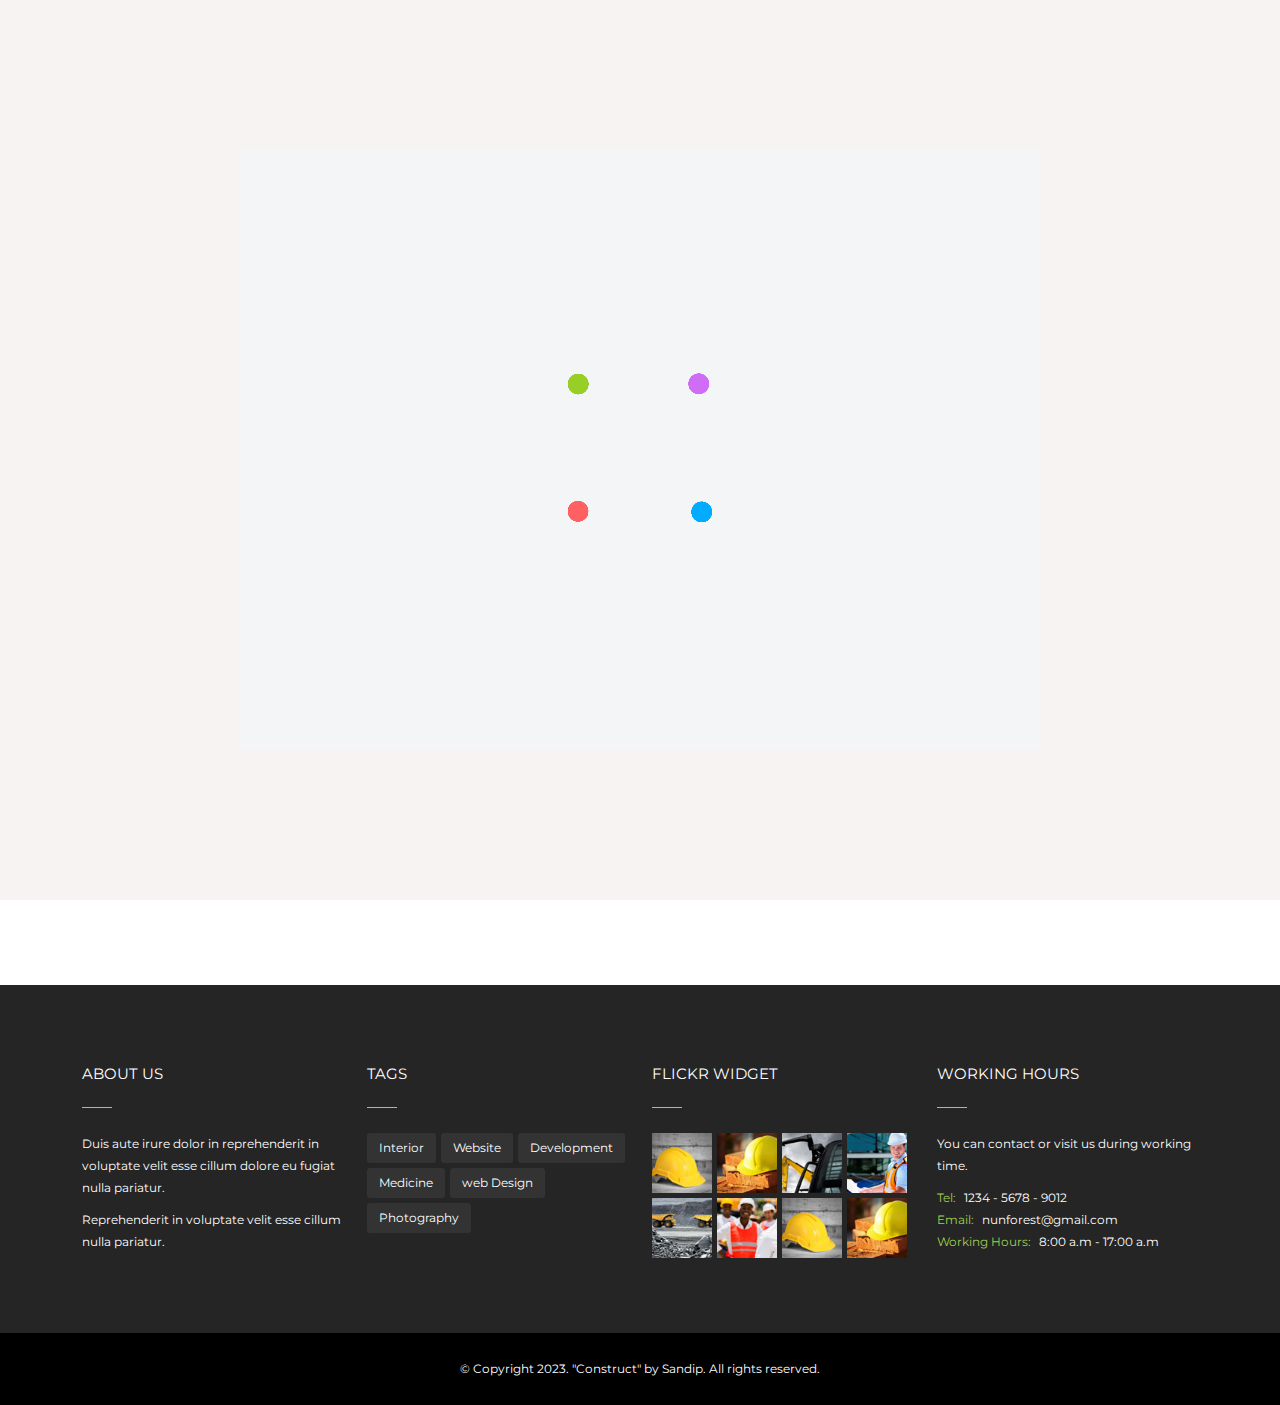
<file: elegant-garden.html>
<!DOCTYPE html>
<html lang="en">
<head>
    <meta charset="UTF-8">
    <meta http-equiv="X-UA-Compatible" content="IE=edge">
    <meta name="viewport" content="width=device-width, initial-scale=1.0">
    <title>Construct</title>

     <!-- font awesome sheet -->
     <link rel="stylesheet" href="css/all.min.css">

     <!-- bootstrep sheet -->
     <link rel="stylesheet" href="css/bootstrap.min.css">
 
     <!-- owl carosel sheet -->
     <link rel="stylesheet" href="css/owl.carousel.min.css">
 
 
     <!-- owl carosel sheet -->
     <link rel="stylesheet" href="css/owl.theme.default.min.css">
 
     <!-- style sheet -->
     <link rel="stylesheet" href="css/style.css">
 
     <!-- responsive sheet -->
     <link rel="stylesheet" href="css/responsive.css">
</head>
<body>
    

  <div class="loaderes">
    <div class="loader">
      <img src="image/spinnervlll.gif" alt="">
    </div>
  </div>

  <div class="bottom_top">
    <div class="ank d-flex justify-content-center align-items-center">
      <i class="fa-solid fa-arrow-up"></i>
    </div>
  </div>

<!---------------------------------------------------------- start header ---------------------------------------------------------->

    <header>
        <!-- start top navbar -->

        <div class="bgred">
            <div class="container">
                <div class="row py-3 d-none d-sm-flex">
                    <div class="col-md-auto mx-md-auto mx-lg-0">
                        <div class="row justify-content-center">
                            <div class="col-md-auto  col-sm-auto  ">

                                    <i class="fa-solid fa-phone me-2"></i>
                                    Call us:
                                    <span>1234-5678-9012</span>
                            </div>

                            <div class="col-md-auto col-sm-auto  ">
                                    <i class="fa-solid fa-envelope me-2"></i>
                                    Email us:
                                    <span>nunforest@gmail.com</span>
                            </div>

                            <div class="col-md-auto col-12 text-center">       
                                    <i class="fa-regular fa-clock me-2"></i>
                                    working time:
                                    <span>08:00 - 17:00</span>         
                            </div>
                        </div>
                       
    
                        
    
                       
                    </div>

                    <div class="col-lg-auto ms-auto social-icon col-12 text-center">
                        <a href="#" target="_blank"><i class="fa-brands fa-facebook-f"></i></a>
                        <a href="#" target="_blank"><i class="fa-brands fa-twitter"></i></a>
                        <a href="#" target="_blank"><i class="fa-brands fa-instagram"></i></a>
                        <a href="#" target="_blank"><i class="fa-brands fa-linkedin-in"></i></a>
                        <a href="#" target="_blank"><i class="fa-brands fa-google-plus-g"></i></a>
                        <a href="#" target="_blank"><i class="fa-brands fa-pinterest"></i></a>
                    </div>
                </div>
            </div>
        </div>
        <!-- end top navbar -->

        <!-- start nav -->

        
        <div class="sticky">
          <div class="container">
            <nav class="navbar navbar-expand-lg ">
                <div class="container-fluid">
                  <a class="navbar-brand" href="#index.html">
                    <img src="image/logo.png" alt="">
                  </a>
                  <button class="navbar-toggler" type="button" data-bs-toggle="collapse" data-bs-target="#navbarSupportedContent" aria-controls="navbarSupportedContent" aria-expanded="false" aria-label="Toggle navigation">
                    <span class="navbar-toggler-icon"></span>
                  </button>
                  <div class="collapse navbar-collapse" id="navbarSupportedContent">
                    <ul class="navbar-nav ms-auto p-4 p-lg-0 main-menu">
                      <li class="nav-item position-relative dropdown">
                          <a class="nav-link  dropdown-toggle" href="#" data-bs-toggle="dropdown">HOME</a>
                          <ul class="dropdown-menu sub-menu mt-0">
                            <li><a class="dropdown-item" href="index.html">Boxed Version</a></li>
                          </ul>
                      </li>
                      <li class="nav-item">
                          <a class="nav-link" aria-current="page" href="about.html">ABOUT</a>
                      </li>
                      <li class="nav-item">
                          <a class="nav-link" href="project.html">PROJECTS</a>
                      </li>
                      <li class="nav-item position-relative dropdown">
                          <a class="nav-link  dropdown-toggle" href="services.html" data-bs-toggle="dropdown">OUR SERVICE</a>
                          <ul class="sub-menu dropdown-menu mt-0">
                              <li><a class="dropdown-item" href="buildings.html">Small & Large Buildings</a></li>
                              <li><a class="dropdown-item" href="elegant-garden.html">Elegant Garden</a></li>
                              <li><a class="dropdown-item" href="Perfect Projectings.html">Perfect Projectings</a></li>
                              <li><a class="dropdown-item" href="energy-repair.html">Energy Repair</a></li>
                              <li><a class="dropdown-item" href="roads.html">Roads & Paths</a></li>
                              <li><a class="dropdown-item" href="repairing.html">Repairing & Maintenance</a></li>
                          </ul>
                      </li>
                      <li class="nav-item">
                          <a class="nav-link" href="blog.html">BLOG</a>
                      </li>
                      <li class="nav-item">
                          <a class="nav-link" href="contact.html">CONTACT</a>
                      </li>
                      <li class="nav-item">
                        <a href="#" class="nav-link">
                          <i class="fa-solid fa-magnifying-glass"></i>
                        </a>
                    </li>
                    </ul>
                    
                  </div>
                </div>
              </nav>
        </div>

        </div>
      
        <!-- start nav -->


    </header>
<!---------------------------------------------------------- end header ---------------------------------------------------------->

<!---------------------------------------------------------- start blog-banner -------------------------------------------------->

      <div class="page-banner-section">
          <div class="container">
            <div class="row justify-content-center">
              <div class="col-sm-auto col-12 text-center">
                  <h1>OUR SERVICES</h1>
              </div>

              <div class="col-sm-auto ms-sm-auto col-12 text-center">
                  <nav aria-label="breadcrumb text-white">
                    <ol class="breadcrumb d-flex justify-content-center">
                      <li class="breadcrumb-item"><a href="index.html" >Construct </a></li>
                      <li class="breadcrumb-item"><a href="services.html" >Services</a></li>
                      <li class="breadcrumb-item"><a href="elegant-garden.html" >Elegant Garden</a></li>

                    </ol>
                  </nav>
              </div>

            </div>

          </div>
      </div>
<!---------------------------------------------------------- end blog-banner ----------------------------------------------------->

<!---------------------------------------------------------- start elegant-garden -------------------------------------------------->
        <section class="spacer services-box">
            <div class="container">
                <div class="row">
                    <div class="col-lg-9">
                        <div class="row">
                            <div class="col-lg-6">
                                <div class="card">
                                    <img src="image/gard.jpg" class="card-img-top" alt="...">
                                    <div class="card-body pt-4">
                                      <h2 class="card-title">Elegant Garden</h2>
                                      <p class="card-text">Aenean sed justo tincidunt, vulputate nisi sit amet, rutrum ligula. 
                                        Pellentesque dictum aliquam ornare. Sed elit lectus.</p>
                                        <p class="card-text">Lorem ipsum dolor sit amet, consectetur adipisicing elit, sed do eiusmod
                                             tempor incididunt ut labore et dolore magna aliqua. Ut enim ad minim veniam, quis nostrud
                                              exercitation ullamco laboris nisi ut aliquip ex ea commodo consequat.</p>
                                        <p class="card-text">Duis aute irure dolor in reprehenderit in voluptate velit esse cillum dolore
                                             eu fugiat nulla pariatur. Excepteur sint occaecat cupidatat non proident, sunt in culpa qui 
                                             officia deserunt mollit anim id est laborum.</p>    
                                    </div>
                                  </div>
                            </div>
                            <div class="col-lg-6 mt-2 mt-lg-0">
                                <div class="card">
                                    <img src="image/gard2.jpg" class="card-img-top" alt="...">
                                    <div class="card-body pt-4">
                                      <h2 class="card-title">Maintaine your Garden</h2>
                                      <p class="card-text">Aenean sed justo tincidunt, vulputate nisi sit amet, rutrum ligula. 
                                        Pellentesque dictum aliquam ornare. Sed elit lectus.</p>
                                        <p class="card-text">Lorem ipsum dolor sit amet, consectetur adipisicing elit, sed do eiusmod
                                             tempor incididunt ut labore et dolore magna aliqua. Ut enim ad minim veniam, quis nostrud
                                              exercitation ullamco laboris nisi ut aliquip ex ea commodo consequat.</p>
                                        <p class="card-text">Duis aute irure dolor in reprehenderit in voluptate velit esse cillum dolore
                                             eu fugiat nulla pariatur. Excepteur sint occaecat cupidatat non proident, sunt in culpa qui 
                                             officia deserunt mollit anim id est laborum.</p>    
                                    </div>
                                  </div>
                            </div>
                        </div>
                    </div>
                    <div class="col-lg-3 mt-4 mt-lg-0">
                        <div class="services-tabs">
                            <ul class="ps-0">
                                <li><a href="services.html">All Services</a></li>
                                <li><a href="elegant-garden.html" class="active2">Elegant Garden</a></li>
                                <li><a href="buildings.html">Small & Large Buildings</a></li>
                                <li><a href="Perfect Projectings.html">Perfect Projectings</a></li>
                                <li><a href="energy-repair.html">Energy Repair</a></li>
                                <li><a href="roads.html">Roads & Paths</a></li>
                                <li><a href="repairing.html">Repairing & Maintenance</a></li>
                            </ul>
                        </div>
                    </div>
                </div>
            </div>
        </section>
      

<!---------------------------------------------------------- end elegant-garden -------------------------------------------------->

<!---------------------------------------------------------- start footer ---------------------------------------------------------->

    <footer>
      <div class="container">
          <div class="footer-widgets">
              <div class="row">
                <div class="col-lg-3">
                    <div class="widgets">
                        <h2>About us</h2>
                        <p>Duis aute irure dolor in reprehenderit in voluptate velit esse cillum dolore eu fugiat nulla
                          pariatur.</p>
                          
                          <p>Reprehenderit in voluptate velit esse cillum nulla pariatur.</p>
                    </div>
                </div>

                <div class="col-lg-3">
                  <div class="widgets">
                      <h2>Tags</h2>
                      <ul class="tag-list">
                        <li><a href="our-project.html" target="_blank">Interior</a></li>
                        <li><a href="buildings.html" target="_blank">Website</a></li>
                        <li><a href="buildings.html" target="_blank">Development</a></li>
                        <li><a href="energy-repair.html" target="_blank">Medicine</a></li>
                        <li><a href="Perfect Projectings.html" target="_blank">web Design</a></li>
                        <li><a href="services.html" target="_blank">Photography</a></li>
                      </ul>
                  </div>
                </div>

                <div class="col-lg-3">
                  <div class="widgets">
                      <h2>FLICKR WIDGET</h2>
                      <ul class="flickr-list">
                        <li><a href="buildings.html" target="_blank"><img src="image/1 (2).jpg" alt=""></a></li>
                        <li><a href="repairing.html" target="_blank"><img src="image/2 (3).jpg" alt=""></a></li>
                        <li><a href="roads.html" target="_blank"><img src="image/3 (3).jpg" alt=""></a></li>
                        <li><a href="elegant-garden.html" target="_blank"><img src="image/4 (2).jpg" alt=""></a></li>
                        <li><a href="energy-repair.html" target="_blank"><img src="image/5 (2).jpg" alt=""></a></li>
                        <li><a href="Perfect Projectings.html" target="_blank"><img src="image/6.jpg" alt=""></a></li>
                        <li><a href="elegant-garden.html" target="_blank"><img src="image/1 (2).jpg" alt=""></a></li>
                        <li><a href="repairing.html" target="_blank"><img src="image/2 (3).jpg" alt=""></a></li>
                        
                      </ul>
                  </div>
                </div>

                <div class="col-lg-3">
                  <div class="widgets info-widget">
                      <h2>WORKING HOURS</h2>
                      <p>You can contact or visit us during working time.</p>
                        
                        <p class="m-0"><span>Tel: </span> 1234 - 5678 - 9012</p>
                        <p class="m-0"><span>Email:</span> nunforest@gmail.com</p>
                        <p class="m-0"><span>Working Hours: </span> 8:00 a.m - 17:00 a.m</p>

                  </div>
              </div>

              </div>
          </div>
      </div>

      <div class="last-line">
        <div class="container">
          <p class="text-center m-0">
            © Copyright 2023. "Construct" by Sandip. All rights reserved.
          </p>
        </div>
      </div>
    </footer> 

<!---------------------------------------------------------- end footer ---------------------------------------------------------->


      <script src="js/jquery-3.6.4.min.js"></script>
      
      <script src="js/bootstrap.bundle.min.js"></script>
      
      <script src="js/owl.carousel.min.js"></script>
      
      <script src="js/script.js"></script>



</body>
</html>
</file>
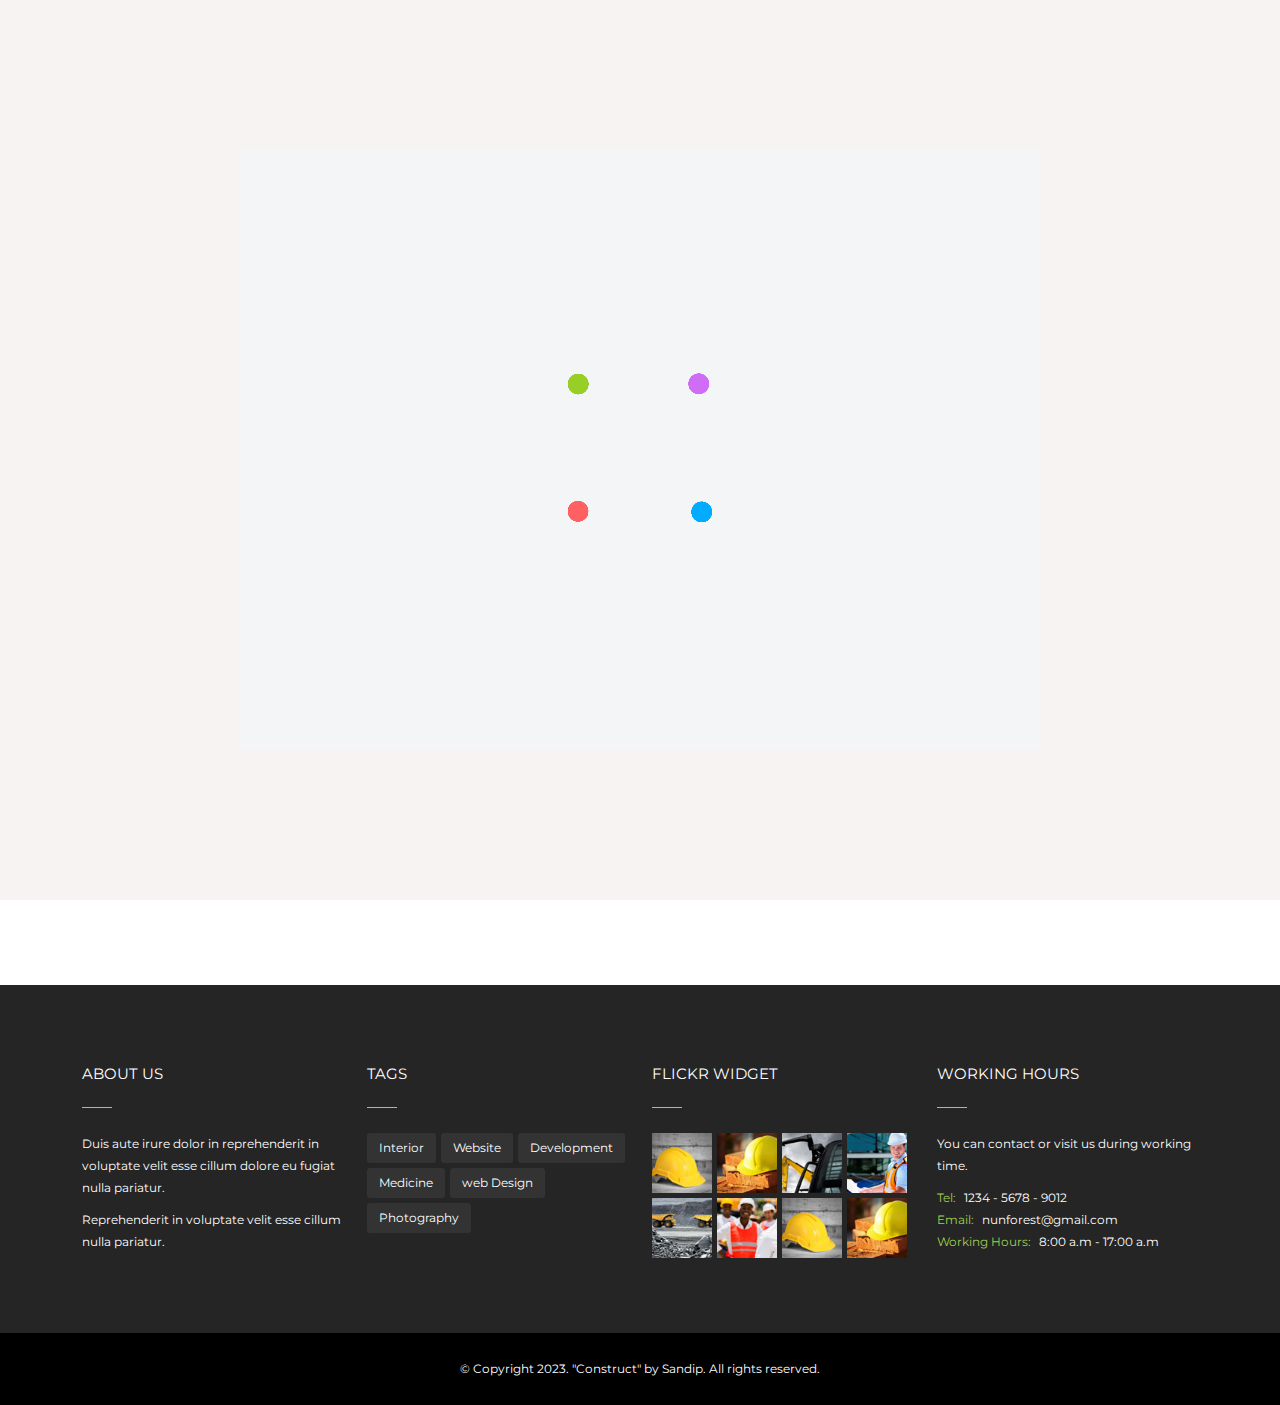
<file: energy-repair.html>
<!DOCTYPE html>
<html lang="en">
<head>
    <meta charset="UTF-8">
    <meta http-equiv="X-UA-Compatible" content="IE=edge">
    <meta name="viewport" content="width=device-width, initial-scale=1.0">
    <title>Construct</title>

     <!-- font awesome sheet -->
     <link rel="stylesheet" href="css/all.min.css">

     <!-- bootstrep sheet -->
     <link rel="stylesheet" href="css/bootstrap.min.css">
 
     <!-- owl carosel sheet -->
     <link rel="stylesheet" href="css/owl.carousel.min.css">
 
 
     <!-- owl carosel sheet -->
     <link rel="stylesheet" href="css/owl.theme.default.min.css">
 
     <!-- style sheet -->
     <link rel="stylesheet" href="css/style.css">
 
     <!-- responsive sheet -->
     <link rel="stylesheet" href="css/responsive.css">
</head>
<body>
    

  <div class="loaderes">
    <div class="loader">
      <img src="image/spinnervlll.gif" alt="">
    </div>
  </div>

  <div class="bottom_top">
    <div class="ank d-flex justify-content-center align-items-center">
      <i class="fa-solid fa-arrow-up"></i>
    </div>
  </div>

<!---------------------------------------------------------- start header ---------------------------------------------------------->

    <header>
        <!-- start top navbar -->

        <div class="bgred">
            <div class="container">
                <div class="row py-3 d-none d-sm-flex">
                    <div class="col-md-auto mx-md-auto mx-lg-0">
                        <div class="row justify-content-center">
                            <div class="col-md-auto  col-sm-auto  ">

                                    <i class="fa-solid fa-phone me-2"></i>
                                    Call us:
                                    <span>1234-5678-9012</span>
                            </div>

                            <div class="col-md-auto col-sm-auto  ">
                                    <i class="fa-solid fa-envelope me-2"></i>
                                    Email us:
                                    <span>nunforest@gmail.com</span>
                            </div>

                            <div class="col-md-auto col-12 text-center">       
                                    <i class="fa-regular fa-clock me-2"></i>
                                    working time:
                                    <span>08:00 - 17:00</span>         
                            </div>
                        </div>
                       
    
                        
    
                       
                    </div>

                    <div class="col-lg-auto ms-auto social-icon col-12 text-center">
                        <a href="#" target="_blank"><i class="fa-brands fa-facebook-f"></i></a>
                        <a href="#" target="_blank"><i class="fa-brands fa-twitter"></i></a>
                        <a href="#" target="_blank"><i class="fa-brands fa-instagram"></i></a>
                        <a href="#" target="_blank"><i class="fa-brands fa-linkedin-in"></i></a>
                        <a href="#" target="_blank"><i class="fa-brands fa-google-plus-g"></i></a>
                        <a href="#" target="_blank"><i class="fa-brands fa-pinterest"></i></a>
                    </div>
                </div>
            </div>
        </div>
        <!-- end top navbar -->

        <!-- start nav -->

        
        <div class="sticky">
          <div class="container">
            <nav class="navbar navbar-expand-lg ">
                <div class="container-fluid">
                  <a class="navbar-brand" href="#index.html">
                    <img src="image/logo.png" alt="">
                  </a>
                  <button class="navbar-toggler" type="button" data-bs-toggle="collapse" data-bs-target="#navbarSupportedContent" aria-controls="navbarSupportedContent" aria-expanded="false" aria-label="Toggle navigation">
                    <span class="navbar-toggler-icon"></span>
                  </button>
                  <div class="collapse navbar-collapse" id="navbarSupportedContent">
                    <ul class="navbar-nav ms-auto p-4 p-lg-0 main-menu">
                      <li class="nav-item position-relative dropdown">
                          <a class="nav-link  dropdown-toggle" href="#" data-bs-toggle="dropdown">HOME</a>
                          <ul class="dropdown-menu sub-menu mt-0">
                            <li><a class="dropdown-item" href="index.html">Boxed Version</a></li>
                          </ul>
                      </li>
                      <li class="nav-item">
                          <a class="nav-link" aria-current="page" href="about.html">ABOUT</a>
                      </li>
                      <li class="nav-item">
                          <a class="nav-link" href="project.html">PROJECTS</a>
                      </li>
                      <li class="nav-item position-relative dropdown">
                          <a class="nav-link  dropdown-toggle" href="services.html" data-bs-toggle="dropdown">OUR SERVICE</a>
                          <ul class="sub-menu dropdown-menu mt-0">
                              <li><a class="dropdown-item" href="buildings.html">Small & Large Buildings</a></li>
                              <li><a class="dropdown-item" href="elegant-garden.html">Elegant Garden</a></li>
                              <li><a class="dropdown-item" href="Perfect Projectings.html">Perfect Projectings</a></li>
                              <li><a class="dropdown-item" href="energy-repair.html">Energy Repair</a></li>
                              <li><a class="dropdown-item" href="roads.html">Roads & Paths</a></li>
                              <li><a class="dropdown-item" href="repairing.html">Repairing & Maintenance</a></li>
                          </ul>
                      </li>
                      <li class="nav-item">
                          <a class="nav-link" href="blog.html">BLOG</a>
                      </li>
                      <li class="nav-item">
                          <a class="nav-link" href="contact.html">CONTACT</a>
                      </li>
                      <li class="nav-item">
                        <a href="#" class="nav-link">
                          <i class="fa-solid fa-magnifying-glass"></i>
                        </a>
                    </li>
                    </ul>
                    
                  </div>
                </div>
              </nav>
        </div>

        </div>
      
        <!-- start nav -->


    </header>
<!---------------------------------------------------------- end header ---------------------------------------------------------->

<!---------------------------------------------------------- start blog-banner -------------------------------------------------->

      <div class="page-banner-section">
          <div class="container">
            <div class="row justify-content-center">
              <div class="col-sm-auto col-12 text-center">
                  <h1>OUR SERVICES</h1>
              </div>

              <div class="col-sm-auto ms-sm-auto col-12 text-center">
                  <nav aria-label="breadcrumb text-white">
                    <ol class="breadcrumb d-flex justify-content-center">
                      <li class="breadcrumb-item"><a href="index.html" >Construct </a></li>
                      <li class="breadcrumb-item"><a href="services.html" >Services</a></li>
                      <li class="breadcrumb-item"><a href="energy-repair.html" >Energy works</a></li>

                    </ol>
                  </nav>
              </div>

            </div>

          </div>
      </div>
<!---------------------------------------------------------- end blog-banner ----------------------------------------------------->

<!---------------------------------------------------------- start energy-repair -------------------------------------------------->
        <section class="spacer services-box">
            <div class="container">
                <div class="row">
                    <div class="col-lg-9">
                        <div class="row">
                            <div class="col-lg-6">
                                <div class="card">
                                    <img src="image/energy.jpg" class="card-img-top" alt="...">
                                    <div class="card-body pt-4">
                                      <h2 class="card-title">Energy Installation</h2>
                                      <p class="card-text">Aenean sed justo tincidunt, vulputate nisi sit amet, rutrum ligula. 
                                        Pellentesque dictum aliquam ornare. Sed elit lectus.</p>
                                        <p class="card-text">Lorem ipsum dolor sit amet, consectetur adipisicing elit, sed do eiusmod
                                             tempor incididunt ut labore et dolore magna aliqua. Ut enim ad minim veniam, quis nostrud
                                              exercitation ullamco laboris nisi ut aliquip ex ea commodo consequat.</p>
                                        <p class="card-text">Duis aute irure dolor in reprehenderit in voluptate velit esse cillum dolore
                                             eu fugiat nulla pariatur. Excepteur sint occaecat cupidatat non proident, sunt in culpa qui 
                                             officia deserunt mollit anim id est laborum.</p>    
                                    </div>
                                  </div>
                            </div>
                            <div class="col-lg-6 mt-2 mt-lg-0">
                                <div class="card">
                                    <img src="image/4.jpg" class="card-img-top" alt="...">
                                    <div class="card-body pt-4">
                                      <h2 class="card-title">Repairing Energy</h2>
                                      <p class="card-text">Aenean sed justo tincidunt, vulputate nisi sit amet, rutrum ligula. 
                                        Pellentesque dictum aliquam ornare. Sed elit lectus.</p>
                                        <p class="card-text">Lorem ipsum dolor sit amet, consectetur adipisicing elit, sed do eiusmod
                                             tempor incididunt ut labore et dolore magna aliqua. Ut enim ad minim veniam, quis nostrud
                                              exercitation ullamco laboris nisi ut aliquip ex ea commodo consequat.</p>
                                        <p class="card-text">Duis aute irure dolor in reprehenderit in voluptate velit esse cillum dolore
                                             eu fugiat nulla pariatur. Excepteur sint occaecat cupidatat non proident, sunt in culpa qui 
                                             officia deserunt mollit anim id est laborum.</p>    
                                    </div>
                                  </div>
                            </div>
                        </div>
                    </div>
                    <div class="col-lg-3 mt-4 mt-lg-0">
                        <div class="services-tabs">
                            <ul class="ps-0">
                                <li><a href="services.html">All Services</a></li>
                                <li><a href="elegant-garden.html">Elegant Garden</a></li>
                                <li><a href="buildings.html">Small & Large Buildings</a></li>
                                <li><a href="Perfect Projectings.html">Perfect Projectings</a></li>
                                <li><a href="energy-repair.html" class="active2">Energy Repair</a></li>
                                <li><a href="roads.html">Roads & Paths</a></li>
                                <li><a href="repairing.html">Repairing & Maintenance</a></li>
                            </ul>
                        </div>
                    </div>
                </div>
            </div>
        </section>
      

<!---------------------------------------------------------- end energy-repair -------------------------------------------------->

<!---------------------------------------------------------- start footer ---------------------------------------------------------->

    <footer>
      <div class="container">
          <div class="footer-widgets">
              <div class="row">
                <div class="col-lg-3">
                    <div class="widgets">
                        <h2>About us</h2>
                        <p>Duis aute irure dolor in reprehenderit in voluptate velit esse cillum dolore eu fugiat nulla
                          pariatur.</p>
                          
                          <p>Reprehenderit in voluptate velit esse cillum nulla pariatur.</p>
                    </div>
                </div>

                <div class="col-lg-3">
                  <div class="widgets">
                      <h2>Tags</h2>
                      <ul class="tag-list">
                        <li><a href="our-project.html" target="_blank">Interior</a></li>
                        <li><a href="buildings.html" target="_blank">Website</a></li>
                        <li><a href="buildings.html" target="_blank">Development</a></li>
                        <li><a href="energy-repair.html" target="_blank">Medicine</a></li>
                        <li><a href="Perfect Projectings.html" target="_blank">web Design</a></li>
                        <li><a href="services.html" target="_blank">Photography</a></li>
                      </ul>
                  </div>
                </div>

                <div class="col-lg-3">
                  <div class="widgets">
                      <h2>FLICKR WIDGET</h2>
                      <ul class="flickr-list">
                        <li><a href="buildings.html" target="_blank"><img src="image/1 (2).jpg" alt=""></a></li>
                        <li><a href="repairing.html" target="_blank"><img src="image/2 (3).jpg" alt=""></a></li>
                        <li><a href="roads.html" target="_blank"><img src="image/3 (3).jpg" alt=""></a></li>
                        <li><a href="elegant-garden.html" target="_blank"><img src="image/4 (2).jpg" alt=""></a></li>
                        <li><a href="energy-repair.html" target="_blank"><img src="image/5 (2).jpg" alt=""></a></li>
                        <li><a href="Perfect Projectings.html" target="_blank"><img src="image/6.jpg" alt=""></a></li>
                        <li><a href="elegant-garden.html" target="_blank"><img src="image/1 (2).jpg" alt=""></a></li>
                        <li><a href="repairing.html" target="_blank"><img src="image/2 (3).jpg" alt=""></a></li>
                        
                      </ul>
                  </div>
                </div>

                <div class="col-lg-3">
                  <div class="widgets info-widget">
                      <h2>WORKING HOURS</h2>
                      <p>You can contact or visit us during working time.</p>
                        
                        <p class="m-0"><span>Tel: </span> 1234 - 5678 - 9012</p>
                        <p class="m-0"><span>Email:</span> nunforest@gmail.com</p>
                        <p class="m-0"><span>Working Hours: </span> 8:00 a.m - 17:00 a.m</p>

                  </div>
              </div>

              </div>
          </div>
      </div>

      <div class="last-line">
        <div class="container">
          <p class="text-center m-0">
            © Copyright 2023. "Construct" by Sandip. All rights reserved.
          </p>
        </div>
      </div>
    </footer>

<!---------------------------------------------------------- end footer ---------------------------------------------------------->


      <script src="js/jquery-3.6.4.min.js"></script>
      
      <script src="js/bootstrap.bundle.min.js"></script>
      
      <script src="js/owl.carousel.min.js"></script>
      
      <script src="js/script.js"></script>



</body>
</html>
</file>
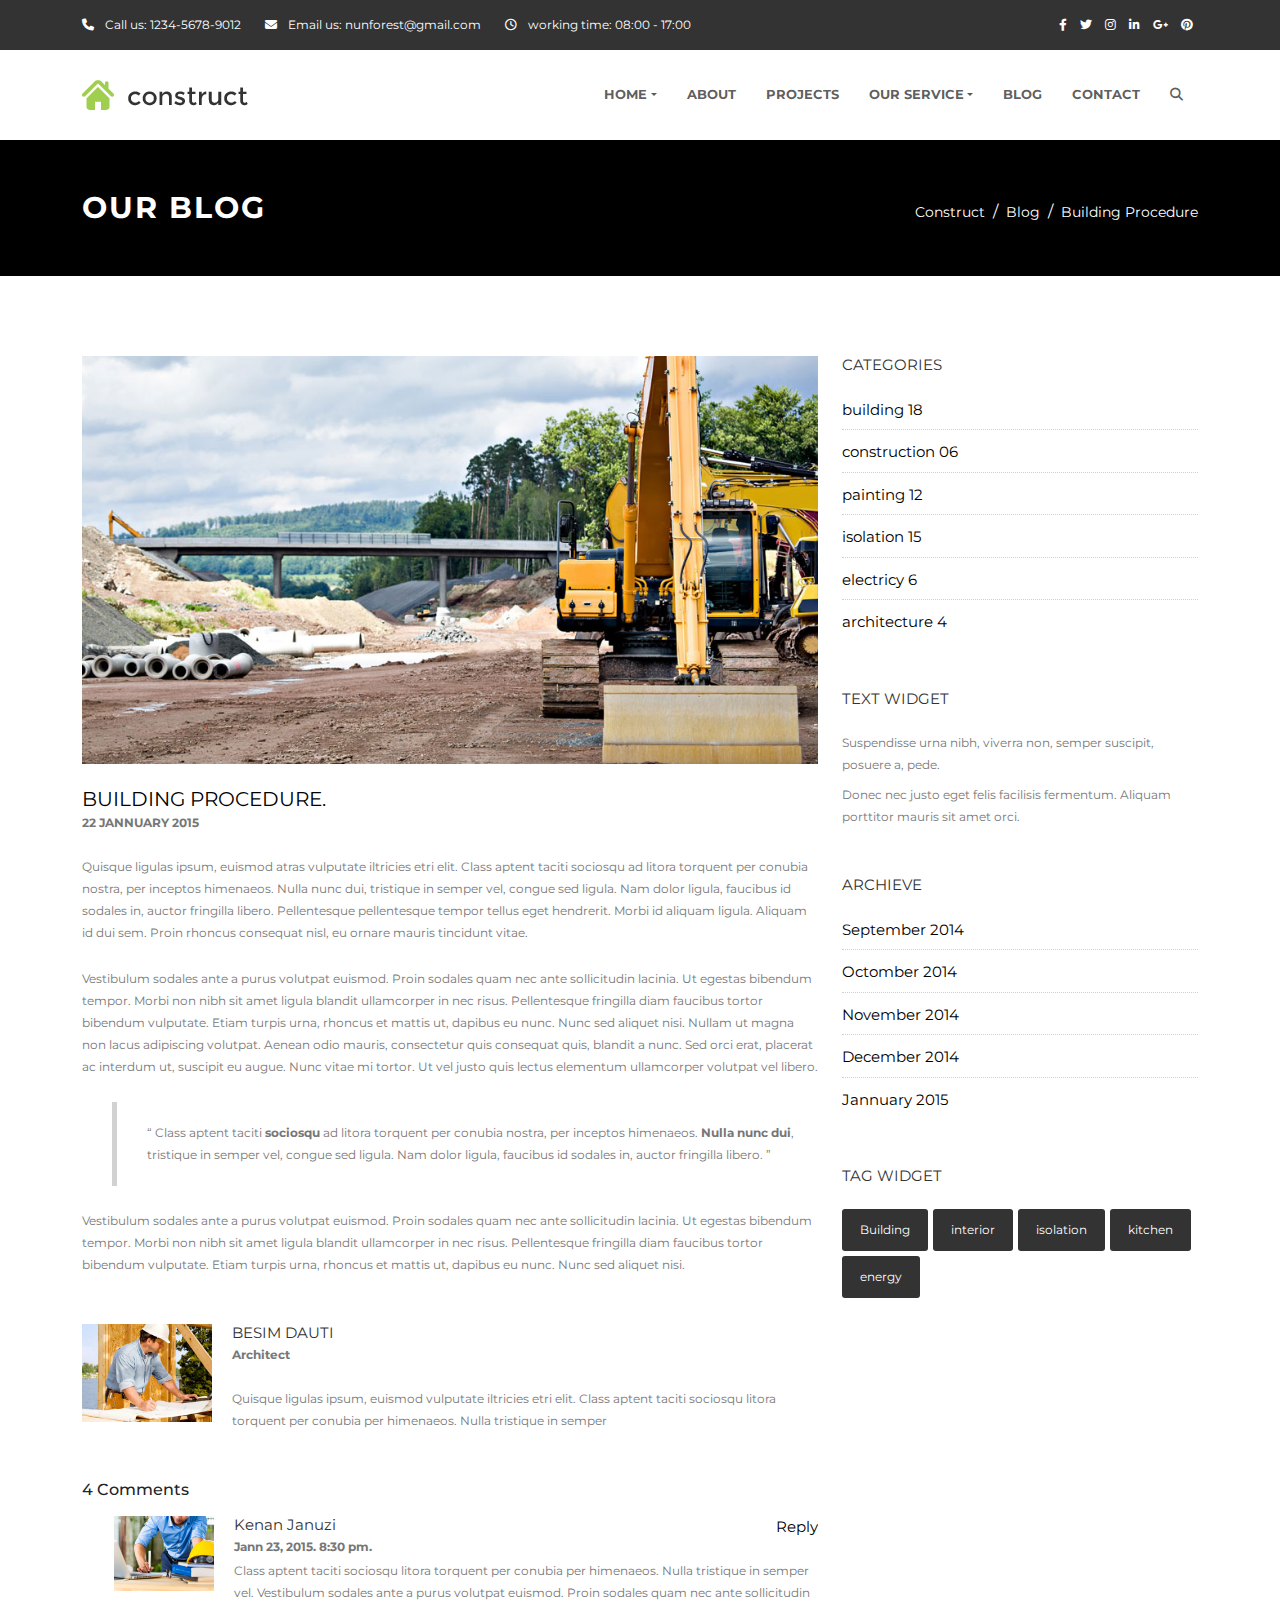
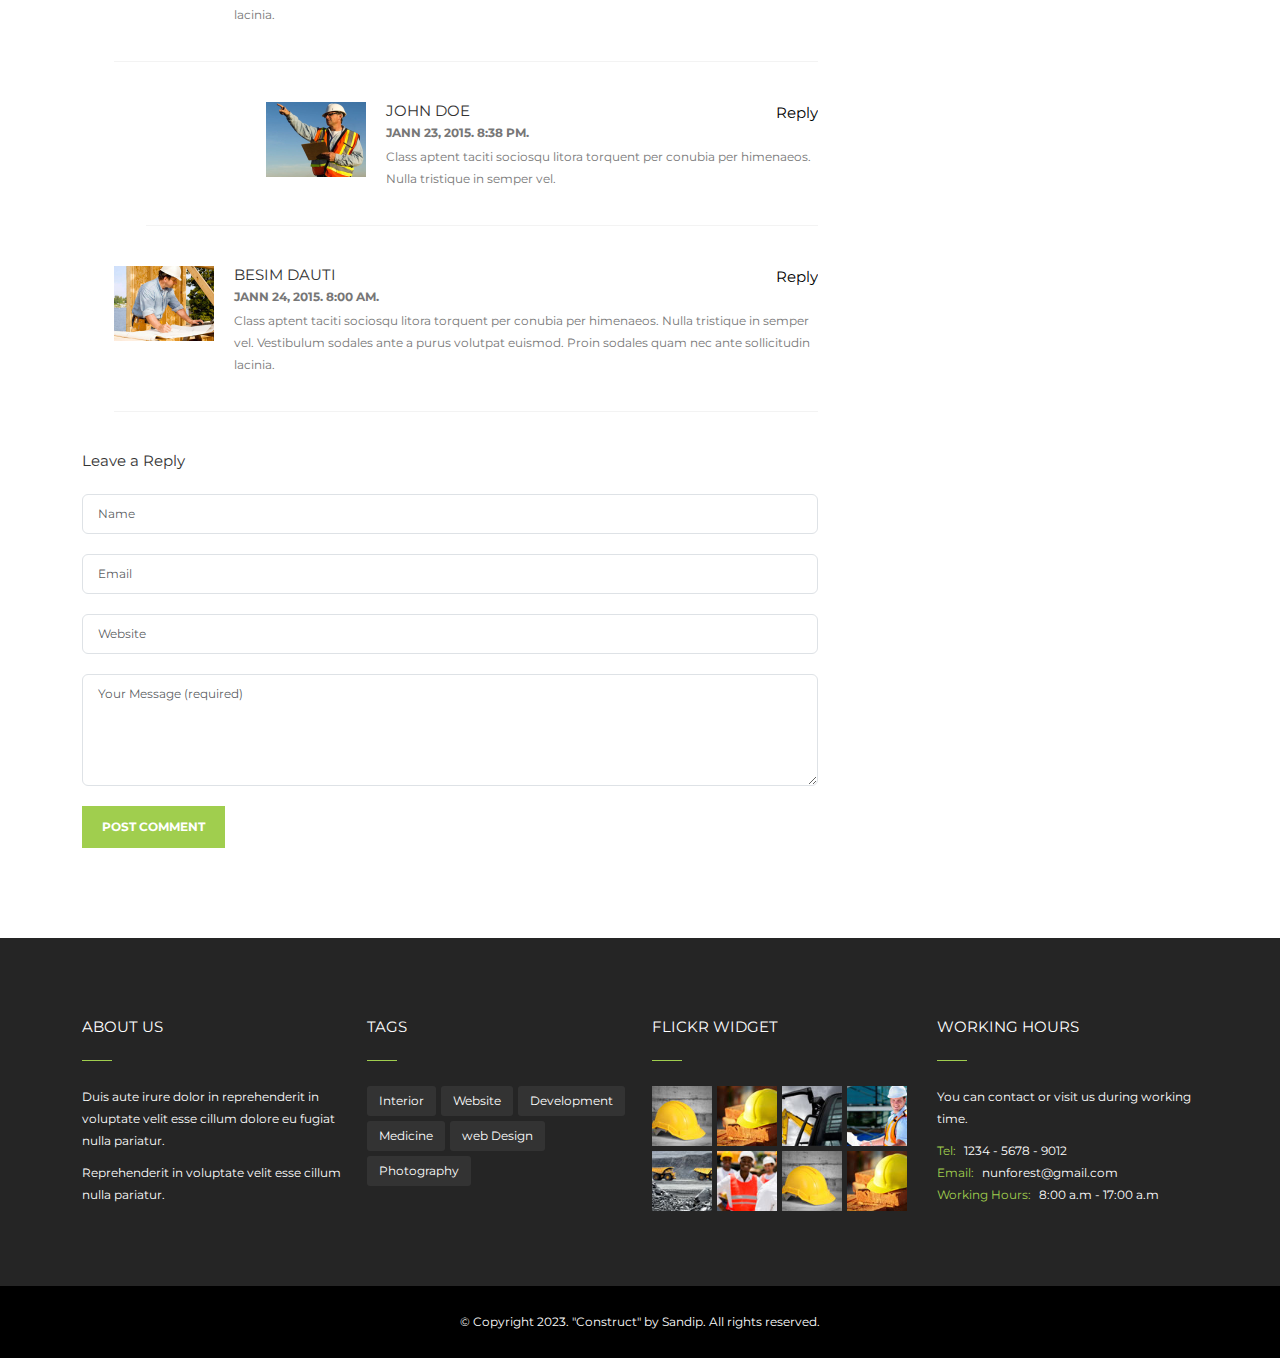
<file: our-blog.html>
<!DOCTYPE html>
<html lang="en">
<head>
    <meta charset="UTF-8">
    <meta http-equiv="X-UA-Compatible" content="IE=edge">
    <meta name="viewport" content="width=device-width, initial-scale=1.0">
    <title>Construct</title>

     <!-- font awesome sheet -->
     <link rel="stylesheet" href="css/all.min.css">

     <!-- bootstrep sheet -->
     <link rel="stylesheet" href="css/bootstrap.min.css">
 
     <!-- owl carosel sheet -->
     <link rel="stylesheet" href="css/owl.carousel.min.css">
 
 
     <!-- owl carosel sheet -->
     <link rel="stylesheet" href="css/owl.theme.default.min.css">
 
     <!-- style sheet -->
     <link rel="stylesheet" href="css/style.css">
 
     <!-- responsive sheet -->
     <link rel="stylesheet" href="css/responsive.css">
</head>
<body>
    

  <!-- <div class="loaderes">
    <div class="loader">
      <img src="image/spinnervlll.gif" alt="">
    </div>
  </div> -->

  <div class="bottom_top">
    <div class="ank d-flex justify-content-center align-items-center">
      <i class="fa-solid fa-arrow-up"></i>
    </div>
  </div>

<!---------------------------------------------------------- start header ---------------------------------------------------------->

    <header>
        <!-- start top navbar -->

        <div class="bgred">
            <div class="container">
                <div class="row py-3 d-none d-sm-flex">
                    <div class="col-md-auto mx-md-auto mx-lg-0">
                        <div class="row justify-content-center">
                            <div class="col-md-auto  col-sm-auto  ">

                                    <i class="fa-solid fa-phone me-2"></i>
                                    Call us:
                                    <span>1234-5678-9012</span>
                            </div>

                            <div class="col-md-auto col-sm-auto  ">
                                    <i class="fa-solid fa-envelope me-2"></i>
                                    Email us:
                                    <span>nunforest@gmail.com</span>
                            </div>

                            <div class="col-md-auto col-12 text-center">       
                                    <i class="fa-regular fa-clock me-2"></i>
                                    working time:
                                    <span>08:00 - 17:00</span>         
                            </div>
                        </div>
                       
    
                        
    
                       
                    </div>

                    <div class="col-lg-auto ms-auto social-icon col-12 text-center">
                        <a href="#" target="_blank"><i class="fa-brands fa-facebook-f"></i></a>
                        <a href="#" target="_blank"><i class="fa-brands fa-twitter"></i></a>
                        <a href="#" target="_blank"><i class="fa-brands fa-instagram"></i></a>
                        <a href="#" target="_blank"><i class="fa-brands fa-linkedin-in"></i></a>
                        <a href="#" target="_blank"><i class="fa-brands fa-google-plus-g"></i></a>
                        <a href="#" target="_blank"><i class="fa-brands fa-pinterest"></i></a>
                    </div>
                </div>
            </div>
        </div>
        <!-- end top navbar -->

        <!-- start nav -->

        
        <div class="sticky">
          <div class="container">
            <nav class="navbar navbar-expand-lg ">
                <div class="container-fluid">
                  <a class="navbar-brand" href="#index.html">
                    <img src="image/logo.png" alt="">
                  </a>
                  <button class="navbar-toggler" type="button" data-bs-toggle="collapse" data-bs-target="#navbarSupportedContent" aria-controls="navbarSupportedContent" aria-expanded="false" aria-label="Toggle navigation">
                    <span class="navbar-toggler-icon"></span>
                  </button>
                  <div class="collapse navbar-collapse" id="navbarSupportedContent">
                    <ul class="navbar-nav ms-auto p-4 p-lg-0 main-menu">
                      <li class="nav-item position-relative dropdown">
                          <a class="nav-link  dropdown-toggle" href="#" data-bs-toggle="dropdown">HOME</a>
                          <ul class="dropdown-menu sub-menu mt-0">
                            <li><a class="dropdown-item" href="index.html">Boxed Version</a></li>
                          </ul>
                      </li>
                      <li class="nav-item">
                          <a class="nav-link" aria-current="page" href="about.html">ABOUT</a>
                      </li>
                      <li class="nav-item">
                          <a class="nav-link" href="project.html">PROJECTS</a>
                      </li>
                      <li class="nav-item position-relative dropdown">
                          <a class="nav-link  dropdown-toggle" href="services.html" data-bs-toggle="dropdown">OUR SERVICE</a>
                          <ul class="sub-menu dropdown-menu mt-0">
                              <li><a class="dropdown-item" href="buildings.html">Small & Large Buildings</a></li>
                              <li><a class="dropdown-item" href="elegant-garden.html">Elegant Garden</a></li>
                              <li><a class="dropdown-item" href="Perfect Projectings.html">Perfect Projectings</a></li>
                              <li><a class="dropdown-item" href="energy-repair.html">Energy Repair</a></li>
                              <li><a class="dropdown-item" href="roads.html">Roads & Paths</a></li>
                              <li><a class="dropdown-item" href="repairing.html">Repairing & Maintenance</a></li>
                          </ul>
                      </li>
                      <li class="nav-item">
                          <a class="nav-link" href="blog.html">BLOG</a>
                      </li>
                      <li class="nav-item">
                          <a class="nav-link" href="contact.html">CONTACT</a>
                      </li>
                      <li class="nav-item">
                        <a href="#" class="nav-link">
                          <i class="fa-solid fa-magnifying-glass"></i>
                        </a>
                    </li>
                    </ul>
                    
                  </div>
                </div>
              </nav>
        </div>

        </div>
      
        <!-- start nav -->


    </header>
<!---------------------------------------------------------- end header ---------------------------------------------------------->

<!---------------------------------------------------------- start blog-banner -------------------------------------------------->

      <div class="page-banner-section">
          <div class="container">
            <div class="row justify-content-center">
              <div class="col-sm-auto col-12 text-center">
                  <h1>OUR BLOG</h1>
              </div>

              <div class="col-sm-auto ms-sm-auto col-12 text-center">
                  <nav aria-label="breadcrumb text-white">
                    <ol class="breadcrumb d-flex justify-content-center">
                      <li class="breadcrumb-item"><a href="index.html" >Construct</a></li>
                      <li class="breadcrumb-item"><a href="blog.html" >Blog</a></li>
                      <li class="breadcrumb-item"><a href="blog.html" >Building Procedure</a></li>

                    </ol>
                  </nav>
              </div>

            </div>

          </div>
      </div>
<!---------------------------------------------------------- end blog-banner ----------------------------------------------------->

<!---------------------------------------------------------- start blog-section -------------------------------------------------->

      <div class="blog-section spacer">
            <div class="container">
                <div class="row">
                    <div class="col-lg-8">
                        <div class="blog-box">
                            

                            <div class="blog-post mb-5">
                                <img src="image/2 (5).jpg"class="mb-4" alt="">

                                <div class="post-content-text">
                                    <h1 class="card-title mb-0"><a href="#" class="fs-5">BUILDING PROCEDURE.</a></h1>
                                    <span class="mb-4">22 JANNUARY 2015</span>
                                    <p class="card-text mb-4">Quisque ligulas ipsum, euismod atras vulputate iltricies etri elit. Class aptent 
                                        taciti sociosqu ad litora torquent per conubia nostra, per inceptos himenaeos. Nulla nunc dui, 
                                        tristique in semper vel, congue sed ligula. Nam dolor ligula, faucibus id sodales in, auctor 
                                        fringilla libero. Pellentesque pellentesque tempor tellus eget hendrerit. Morbi id aliquam ligula.
                                         Aliquam id dui sem. Proin rhoncus consequat nisl, eu ornare mauris tincidunt vitae.</p>

                                    <p class="card-text mb-4">Vestibulum sodales ante a purus volutpat euismod. Proin sodales quam nec ante 
                                        sollicitudin lacinia. Ut egestas bibendum tempor. Morbi non nibh sit amet ligula blandit 
                                        ullamcorper in nec risus. Pellentesque fringilla diam faucibus tortor bibendum vulputate. Etiam 
                                        turpis urna, rhoncus et mattis ut, dapibus eu nunc. Nunc sed aliquet nisi. Nullam ut magna non
                                         lacus adipiscing volutpat. Aenean odio mauris, consectetur quis consequat quis, blandit a nunc.
                                          Sed orci erat, placerat ac interdum ut, suscipit eu augue. Nunc vitae mi tortor. Ut vel justo
                                           quis lectus elementum ullamcorper volutpat vel libero.</p>
                                </div>

                                <blockquote class="mb-4">
                                    <p class="card-text">“ Class aptent taciti <span class="fw-bold">sociosqu</span> ad litora torquent per conubia nostra, per inceptos 
                                        himenaeos. <span class="fw-bold">Nulla nunc dui</span>, tristique in semper vel, congue sed ligula. Nam dolor ligula,
                                         faucibus id sodales in, auctor fringilla libero. ”</p>
                                </blockquote>
                                <p class="card-text mb-4">Vestibulum sodales ante a purus volutpat euismod. Proin sodales quam nec ante sollicitudin lacinia.
                                     Ut egestas bibendum tempor. Morbi non nibh sit amet ligula blandit ullamcorper in nec risus. Pellentesque fringilla diam 
                                     faucibus tortor bibendum vulputate. Etiam turpis urna, rhoncus et mattis ut, dapibus eu nunc. Nunc sed aliquet nisi.</p>
                            </div>


                                 <div class="autor-post mb-5 overflow-hidden">
                                     <img src="image/4 (3).jpg" alt="">
                                     <div class="autor-content">
                                        <h2 class="card-title mb-0">BESIM DAUTI</h2>
                                        <span class="mb-4 d-inline-block">Architect</span>
                                        <p class="card-text">Quisque ligulas ipsum, euismod vulputate iltricies etri elit. Class aptent taciti sociosqu litora torquent
                                             per conubia per himenaeos. Nulla tristique in semper</p>
                                     </div>
                                 </div>

                                 <div class="comment-section">
                                    <h2 class="fs-6 mb-3">4 Comments</h2>
                                    <ul class="comment-tree">
                                        <li>
                                            <div class="comment-box overflow-hidden post-content-text">
                                                <img src="image/1 (6).jpg" alt="">
                                                <div class="comment-content">
                                                    <h4 class="card-title mb-0">Kenan Januzi <a href="#" class="float-end">Reply</a></h4>
                                                    <span class="mb-1 d-inline-block">Jann 23, 2015. 8:30 pm.</span>
                                                    <p class="card-text">Class aptent taciti sociosqu litora torquent per conubia per himenaeos. 
                                                        Nulla tristique in semper vel. Vestibulum sodales ante a purus volutpat 
                                                        euismod. Proin sodales quam nec ante sollicitudin lacinia. </p>
                                                </div>
                                            </div>
                                            <ul class="depth">
                                                <li>
                                                    <div class="comment-box overflow-hidden post-content-text">
                                                        <img src="image/2 (6).jpg" alt="">
                                                        <div class="comment-content">
                                                            <h4 class="card-title mb-0">JOHN DOE <a href="#" class="float-end">Reply</a></h4>
                                                            <span class="mb-1 d-inline-block">JANN 23, 2015. 8:38 PM.</span>
                                                            <p class="card-text">Class aptent taciti sociosqu litora torquent per conubia
                                                                 per himenaeos. Nulla tristique in semper vel. </p>
                                                        </div>
                                                    </div>
                                                </li>
                                            </ul>
                                        </li>
                                        <li>
                                            <div class="comment-box overflow-hidden post-content-text">
                                                <img src="image/4 (3).jpg" alt="">
                                                <div class="comment-content">
                                                    <h4 class="card-title mb-0">BESIM DAUTI <a href="#" class="float-end">Reply</a></h4>
                                                    <span class="mb-1 d-inline-block">JANN 24, 2015. 8:00 AM.</span>
                                                    <p class="card-text">Class aptent taciti sociosqu litora torquent per conubia per himenaeos. Nulla 
                                                        tristique in semper vel. Vestibulum sodales ante a purus volutpat euismod. Proin sodales quam nec
                                                         ante sollicitudin lacinia. </p>
                                                </div>
                                            </div> 
                                        </li>
                                    </ul>
                                    <form id="contact-form">
                                        <h2 class="card-title mb-4">Leave a Reply</h2>
                                          <div class="row">
                                            <div class="col-12">
                                              <label for="inputPassword2" class="visually-hidden">name</label>
                                              <input type="password" class="form-control" id="inputPassword2" placeholder="Name" fdprocessedid="dfjbdr">
                                            </div>
                  
                                            <div class="col-12">
                                              <label for="inputPassword2" class="visually-hidden">email</label>
                                              <input type="password" class="form-control" id="inputPassword2" placeholder="Email" fdprocessedid="0juo0e">
                                            </div>
                  
                                            <div class="col-12">
                                              <label for="inputPassword2" class="visually-hidden">website</label>
                                              <input type="password" class="form-control" id="inputPassword2" placeholder="Website" fdprocessedid="3z97c">
                                            </div>
                                          </div>
                                          <textarea class="form-control" rows="5" type="text" placeholder="Your Message (required)"></textarea>
                                          <a href="#" class="fw-bold" target="_blank">Post Comment</a>
                                      </form>
                                 </div>
                                </div>
                    </div>

                    <div class="col-lg-4 mt-3 mt-lg-0">
                        <div class="sidebar">
                          <div class="category-widget mb-5">
                              <h2 class="mb-4">CATEGORIES</h2>
                                <ul class="category-list ps-0">
                                  <li><a href="#" target="_blank" class="pb-2">building  <span>18</span></a></li>
                                  <li><a href="#" target="_blank" class="pb-2">construction   <span>06</span></a></li>
                                  <li><a href="#" target="_blank" class="pb-2">painting   <span>12</span></a></li>
                                  <li><a href="#" target="_blank" class="pb-2">isolation   <span>15</span></a></li>
                                  <li><a href="#" target="_blank" class="pb-2">electricy   <span>6</span></a></li>
                                  <li><a href="#" target="_blank" class="pb-2">architecture   <span>4</span></a></li>
                                </ul>
                          </div>

                          <div class="category-widget mb-5">
                            <h2 class="mb-4">TEXT WIDGET</h2>
                              <div class="text-box">
                                <p class="card-text mb-2">Suspendisse urna nibh, viverra non, semper suscipit, posuere a, pede.</p>
                                <p class="card-text mb-2">Donec nec justo eget felis facilisis fermentum. Aliquam porttitor mauris 
                                  sit amet orci.</p>

                              </div>
                        </div>

                        <div class="category-widget mb-5">
                          <h2 class="mb-4">ARCHIEVE</h2>
                            <ul class="category-list ps-0">
                              <li><a href="#" target="_blank" class="pb-2">September 2014</a></li>
                              <li><a href="#" target="_blank" class="pb-2">Octomber 2014</a></li>
                              <li><a href="#" target="_blank" class="pb-2">November 2014</a></li>
                              <li><a href="#" target="_blank" class="pb-2">December 2014</a></li>
                              <li><a href="#" target="_blank" class="pb-2">Jannuary 2015</a></li>
                            </ul>
                      </div>
                        
                      <div class="category-widget mb-5">
                        <h2 class="mb-4">TAG WIDGET</h2>
                        <ul class="tag-list">
                          <li><a href="#" target="_blank">Building</a></li>
                          <li><a href="#" target="_blank">interior</a></li>
                          <li><a href="#" target="_blank">isolation</a></li>
                          <li><a href="#" target="_blank">kitchen</a></li>
                          <li><a href="#" target="_blank">energy</a></li>
                        </ul>
                      </div>


                        </div>
                    </div>
                </div>
            </div>
      </div>

<!---------------------------------------------------------- end blog-section -------------------------------------------------->

<!---------------------------------------------------------- start footer ---------------------------------------------------------->

    <footer>
        <div class="container">
            <div class="footer-widgets">
                <div class="row">
                <div class="col-lg-3">
                    <div class="widgets">
                        <h2>About us</h2>
                        <p>Duis aute irure dolor in reprehenderit in voluptate velit esse cillum dolore eu fugiat nulla
                            pariatur.</p>
                            
                            <p>Reprehenderit in voluptate velit esse cillum nulla pariatur.</p>
                    </div>
                </div>

                <div class="col-lg-3">
                    <div class="widgets">
                        <h2>Tags</h2>
                        <ul class="tag-list">
                        <li><a href="our-project.html" target="_blank">Interior</a></li>
                        <li><a href="buildings.html" target="_blank">Website</a></li>
                        <li><a href="buildings.html" target="_blank">Development</a></li>
                        <li><a href="energy-repair.html" target="_blank">Medicine</a></li>
                        <li><a href="Perfect Projectings.html" target="_blank">web Design</a></li>
                        <li><a href="services.html" target="_blank">Photography</a></li>
                        </ul>
                    </div>
                </div>

                <div class="col-lg-3">
                    <div class="widgets">
                        <h2>FLICKR WIDGET</h2>
                        <ul class="flickr-list">
                        <li><a href="buildings.html" target="_blank"><img src="image/1 (2).jpg" alt=""></a></li>
                        <li><a href="repairing.html" target="_blank"><img src="image/2 (3).jpg" alt=""></a></li>
                        <li><a href="roads.html" target="_blank"><img src="image/3 (3).jpg" alt=""></a></li>
                        <li><a href="elegant-garden.html" target="_blank"><img src="image/4 (2).jpg" alt=""></a></li>
                        <li><a href="energy-repair.html" target="_blank"><img src="image/5 (2).jpg" alt=""></a></li>
                        <li><a href="Perfect Projectings.html" target="_blank"><img src="image/6.jpg" alt=""></a></li>
                        <li><a href="elegant-garden.html" target="_blank"><img src="image/1 (2).jpg" alt=""></a></li>
                        <li><a href="repairing.html" target="_blank"><img src="image/2 (3).jpg" alt=""></a></li>
                        
                        </ul>
                    </div>
                </div>

                <div class="col-lg-3">
                    <div class="widgets info-widget">
                        <h2>WORKING HOURS</h2>
                        <p>You can contact or visit us during working time.</p>
                        
                        <p class="m-0"><span>Tel: </span> 1234 - 5678 - 9012</p>
                        <p class="m-0"><span>Email:</span> nunforest@gmail.com</p>
                        <p class="m-0"><span>Working Hours: </span> 8:00 a.m - 17:00 a.m</p>

                    </div>
                </div>

                </div>
            </div>
        </div>

        <div class="last-line">
          <div class="container">
            <p class="text-center m-0">
              © Copyright 2023. "Construct" by Sandip. All rights reserved.
            </p>
          </div>
        </div>
    </footer>

<!---------------------------------------------------------- end footer ---------------------------------------------------------->


      <script src="js/jquery-3.6.4.min.js"></script>
      
      <script src="js/bootstrap.bundle.min.js"></script>
      
      <script src="js/owl.carousel.min.js"></script>
      
      <script src="js/script.js"></script>



</body>
</html>
</file>
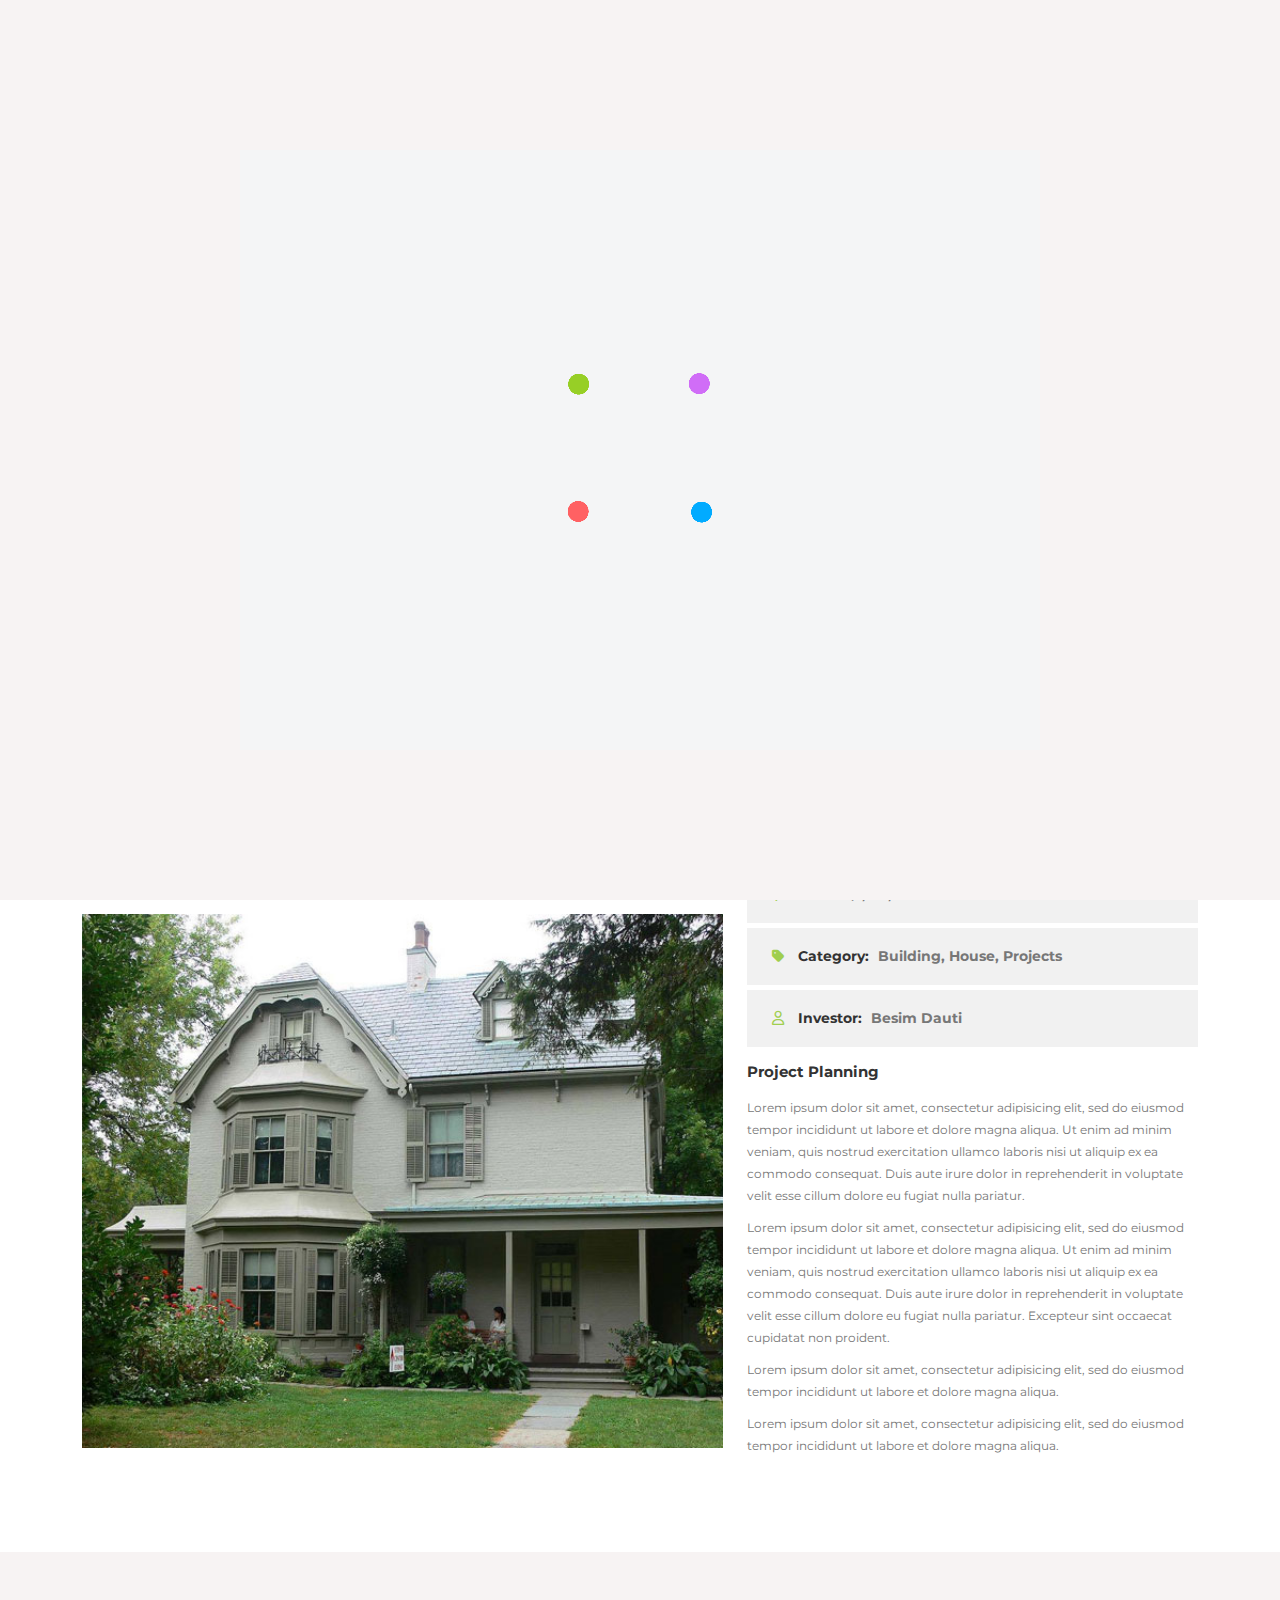
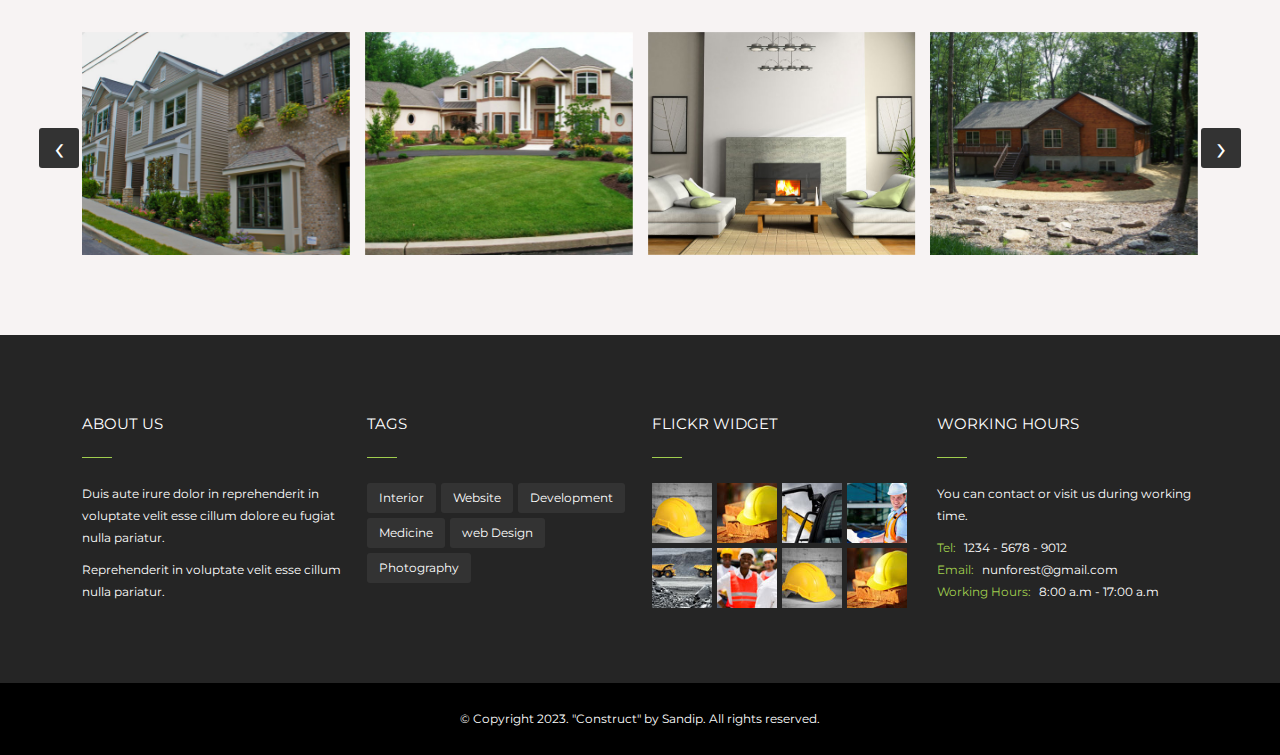
<file: our-project.html>
<!DOCTYPE html>
<html lang="en">
<head>
    <meta charset="UTF-8">
    <meta http-equiv="X-UA-Compatible" content="IE=edge">
    <meta name="viewport" content="width=device-width, initial-scale=1.0">
    <title>Construct</title>

     <!-- font awesome sheet -->
     <link rel="stylesheet" href="css/all.min.css">

     <!-- bootstrep sheet -->
     <link rel="stylesheet" href="css/bootstrap.min.css">
 
     <!-- owl carosel sheet -->
     <link rel="stylesheet" href="css/owl.carousel.min.css">
 
 
     <!-- owl carosel sheet -->
     <link rel="stylesheet" href="css/owl.theme.default.min.css">
 
     <!-- style sheet -->
     <link rel="stylesheet" href="css/style.css">
 
     <!-- responsive sheet -->
     <link rel="stylesheet" href="css/responsive.css">
</head>
<body>
 
  <div class="loaderes">
    <div class="loader">
      <img src="image/spinnervlll.gif" alt="">
    </div>
  </div>

  <div class="bottom_top">
    <div class="ank d-flex justify-content-center align-items-center">
      <i class="fa-solid fa-arrow-up"></i>
    </div>
  </div>

<!---------------------------------------------------------- start header ---------------------------------------------------------->

    <header>
        <!-- start top navbar -->

        <div class="bgred">
            <div class="container">
                <div class="row py-3 d-none d-sm-flex">
                    <div class="col-md-auto mx-md-auto mx-lg-0">
                        <div class="row justify-content-center">
                            <div class="col-md-auto  col-sm-auto  ">

                                    <i class="fa-solid fa-phone me-2"></i>
                                    Call us:
                                    <span>1234-5678-9012</span>
                            </div>

                            <div class="col-md-auto col-sm-auto  ">
                                    <i class="fa-solid fa-envelope me-2"></i>
                                    Email us:
                                    <span>nunforest@gmail.com</span>
                            </div>

                            <div class="col-md-auto col-12 text-center">       
                                    <i class="fa-regular fa-clock me-2"></i>
                                    working time:
                                    <span>08:00 - 17:00</span>         
                            </div>
                        </div>
                       
    
                        
    
                       
                    </div>

                    <div class="col-lg-auto ms-auto social-icon col-12 text-center">
                        <a href="#" target="_blank"><i class="fa-brands fa-facebook-f"></i></a>
                        <a href="#" target="_blank"><i class="fa-brands fa-twitter"></i></a>
                        <a href="#" target="_blank"><i class="fa-brands fa-instagram"></i></a>
                        <a href="#" target="_blank"><i class="fa-brands fa-linkedin-in"></i></a>
                        <a href="#" target="_blank"><i class="fa-brands fa-google-plus-g"></i></a>
                        <a href="#" target="_blank"><i class="fa-brands fa-pinterest"></i></a>
                    </div>
                </div>
            </div>
        </div>
        <!-- end top navbar -->

        <!-- start nav -->

        
        <div class="sticky">
          <div class="container">
            <nav class="navbar navbar-expand-lg ">
                <div class="container-fluid">
                  <a class="navbar-brand" href="#index.html">
                    <img src="image/logo.png" alt="">
                  </a>
                  <button class="navbar-toggler" type="button" data-bs-toggle="collapse" data-bs-target="#navbarSupportedContent" aria-controls="navbarSupportedContent" aria-expanded="false" aria-label="Toggle navigation">
                    <span class="navbar-toggler-icon"></span>
                  </button>
                  <div class="collapse navbar-collapse" id="navbarSupportedContent">
                    <ul class="navbar-nav ms-auto p-4 p-lg-0 main-menu">
                      <li class="nav-item position-relative dropdown">
                          <a class="nav-link  dropdown-toggle" href="#" data-bs-toggle="dropdown">HOME</a>
                          <ul class="dropdown-menu sub-menu mt-0">
                            <li><a class="dropdown-item" href="index.html">Boxed Version</a></li>
                          </ul>
                      </li>
                      <li class="nav-item">
                          <a class="nav-link" aria-current="page" href="about.html">ABOUT</a>
                      </li>
                      <li class="nav-item">
                          <a class="nav-link" href="project.html">PROJECTS</a>
                      </li>
                      <li class="nav-item position-relative dropdown">
                          <a class="nav-link  dropdown-toggle" href="services.html" data-bs-toggle="dropdown">OUR SERVICE</a>
                          <ul class="sub-menu dropdown-menu mt-0">
                              <li><a class="dropdown-item" href="buildings.html">Small & Large Buildings</a></li>
                              <li><a class="dropdown-item" href="elegant-garden.html">Elegant Garden</a></li>
                              <li><a class="dropdown-item" href="Perfect Projectings.html">Perfect Projectings</a></li>
                              <li><a class="dropdown-item" href="energy-repair.html">Energy Repair</a></li>
                              <li><a class="dropdown-item" href="roads.html">Roads & Paths</a></li>
                              <li><a class="dropdown-item" href="repairing.html">Repairing & Maintenance</a></li>
                          </ul>
                      </li>
                      <li class="nav-item">
                          <a class="nav-link" href="blog.html">BLOG</a>
                      </li>
                      <li class="nav-item">
                          <a class="nav-link" href="contact.html">CONTACT</a>
                      </li>
                      <li class="nav-item">
                        <a href="#" class="nav-link">
                          <i class="fa-solid fa-magnifying-glass"></i>
                        </a>
                    </li>
                    </ul>
                    
                  </div>
                </div>
              </nav>
        </div>

        </div>
        <!-- start nav -->


    </header>
<!---------------------------------------------------------- end header ---------------------------------------------------------->

<!---------------------------------------------------------- start portfolio-banner ---------------------------------------------------------->

      <div class="page-banner-section">
          <div class="container">
            <div class="row justify-content-center">
              <div class="col-sm-auto col-12 text-center">
                  <h1>OUR PROJECTS</h1>
              </div>

              <div class="col-sm-auto ms-sm-auto col-12 text-center">
                  <nav aria-label="breadcrumb text-white">
                    <ol class="breadcrumb d-flex justify-content-center">
                      <li class="breadcrumb-item"><a href="index.html" >Home</a></li>
                      <li class="breadcrumb-item"><a href="project.html" >Our Projects</a></li>
                      <li class="breadcrumb-item"><a href="our-blog.html" >Project Page</a></li>

                    </ol>
                  </nav>
              </div>

            </div>

          </div>
      </div>
<!---------------------------------------------------------- end portfolio-banner ---------------------------------------------------------->


<!---------------------------------------------------------- start single-page-section ---------------------------------------------------------->

        <div class="single-page-section spacer">
          <div class="container">
            <div class="row">
                <div class="col-lg-7">
                    <img src="image/3 (2).jpg" alt="" class="mb-4 w-100 h-auto">
                    <img src="image/5 (1).jpg" alt="" class="mb-4 w-100 h-auto">
                </div>
                <div class="col-lg-5">
                    <div class="post-content-text">
                        <h2 class="card-title mb-3 fw-bold">Project Title Here</h2>
                                    
                        <p class="card-text">Lorem ipsum dolor sit amet, consectetur adipisicing elit, sed do eiusmod 
                        tempor incididunt ut labore et dolore magna aliqua. Ut enim ad minim veniam, quis nostrud 
                        exercitation ullamco laboris nisi ut aliquip ex ea commodo consequat. Duis aute irure dolor 
                        in reprehenderit in voluptate velit esse cillum dolore eu fugiat nulla pariatur.</p>
    
                        <p class="card-text">Excepteur sint occaecat cupidatat non proident, sunt in culpa qui officia deserunt
                             mollit anim id est laborum.</p> 
                        <p class="card-text">Lorem ipsum dolor sit amet, consectetur adipisicing elit, sed do eiusmod tempor incididunt ut 
                            labore et dolore magna aliqua. Ut enim ad minim veniam, quis nostrud exercitation ullamco laboris nisi ut aliquip
                             ex ea commodo consequat. Duis aute irure dolor in reprehenderit in voluptate velit esse cillum dolore eu 
                             fugiat nulla pariatur. Excepteur sint occaecat cupidatat non proident, sunt in culpa qui officia deserunt
                              mollit anim id est laborum.</p>
                        
                        <div class="project-tags mt-4">
                            <ul class="ps-0">
                                <li>
                                    <i class="fa-solid fa-calendar-days" style="color: #a0ce4e; margin-right: 10px;"></i>
                                    <span>Date:</span>
                                    20.12.2014
                                </li>
                                <li>
                                    <i class="fa-solid fa-location-dot" style="color: #a0ce4e; margin-right: 10px;"></i>
                                    <span>Location:</span>
                                    UAE, Abu Dhabi
                                </li>
                                <li>
                                    <i class="fa-solid fa-dollar-sign" style="color: #a0ce4e; margin-right: 10px;"></i>
                                    <span>Value:</span>
                                    $1,156,000.00
                                </li>
                                <li>
                                    <i class="fa-solid fa-tag" style="color: #a0ce4e; margin-right: 10px;"></i>
                                    <span>Category:</span>
                                    Building, House, Projects
                                </li>
                                <li>
                                    <i class="fa-regular fa-user" style="color: #a0ce4e; margin-right: 10px;"></i>
                                    <span>Investor:</span>
                                    Besim Dauti
                                </li>
                            </ul>
                        </div>

                        <h2 class="card-title mb-3 mt-3 fw-bold">Project Planning</h2>
                                    
                        <p class="card-text">Lorem ipsum dolor sit amet, consectetur adipisicing elit, sed do eiusmod 
                        tempor incididunt ut labore et dolore magna aliqua. Ut enim ad minim veniam, quis nostrud 
                        exercitation ullamco laboris nisi ut aliquip ex ea commodo consequat. Duis aute irure dolor 
                        in reprehenderit in voluptate velit esse cillum dolore eu fugiat nulla pariatur.</p>
    
                        <p class="card-text">Lorem ipsum dolor sit amet, consectetur adipisicing elit, sed do eiusmod tempor 
                            incididunt ut labore et dolore magna aliqua. Ut enim ad minim veniam, quis nostrud exercitation ullamco
                             laboris nisi ut aliquip ex ea commodo consequat. Duis aute irure dolor in reprehenderit in voluptate velit
                              esse cillum dolore eu fugiat nulla pariatur. Excepteur sint occaecat cupidatat non proident.</p> 

                        <p class="card-text">Lorem ipsum dolor sit amet, consectetur adipisicing elit, sed do eiusmod tempor incididunt
                             ut labore et dolore magna aliqua.</p>

                        <p class="card-text">Lorem ipsum dolor sit amet, consectetur adipisicing elit, sed do eiusmod tempor incididunt
                        ut labore et dolore magna aliqua.</p>
                    </div>

                    
                </div>
            </div>
          </div>
        </div>

        <div class="portfolio spacer">
            <div class="container">
              <div class="owl-carousel owl-theme"  id="portfolio1">
                <div class="item">
                  <div class="project-gallery">
                    <img src="image/1 (1).jpg" alt="">
                      <div class="hover-box">
                          <div class="inner-hover">
                            <h2><a href="our-project.html">Single Project Title</a></h2>
                            <span class="text-white">interior</span>
                          </div>
                      </div>
                  </div>
                </div>
  
                <div class="item">
                  <div class="project-gallery">
                    <img src="image/2 (2).jpg" alt="">
                      <div class="hover-box">
                        <div class="inner-hover">
                          <h2><a href="our-project.html">Single Project Title</a></h2>
                          <span class="text-white">building</span>
                        </div>
                      </div>
                  </div>
                </div>
  
                <div class="item">
                  <div class="project-gallery">
                    <img src="image/3 (2).jpg" alt="">
                      <div class="hover-box">
                        <div class="inner-hover">
                          <h2><a href="our-project.html">Single Project Title</a></h2>
                          <span class="text-white">construction</span>
                        </div>
                      </div>
                  </div>
                </div>
  
                <div class="item">
                  <div class="project-gallery">
                    <img src="image/4 (1).jpg" alt="">
                      <div class="hover-box">
                        <div class="inner-hover">
                          <h2><a href="our-project.html">Single Project Title</a></h2>
                          <span class="text-white">house</span>
                        </div>
                      </div>
                  </div>
                </div>
  
                <div class="item">
                  <div class="project-gallery">
                    <img src="image/5 (1).jpg" alt="">
                      <div class="hover-box">
                        <div class="inner-hover">
                          <h2><a href="our-project.html">Single Project Title</a></h2>
                          <span class="text-white">architecture</span>
                        </div>
                      </div>
                  </div>
                </div>
  
              </div>
            </div>
          </div>


<!---------------------------------------------------------- end single-page-section ---------------------------------------------------------->

<!---------------------------------------------------------- start footer ---------------------------------------------------------->

    <footer>
        <div class="container">
            <div class="footer-widgets">
                <div class="row">
                <div class="col-lg-3">
                    <div class="widgets">
                        <h2>About us</h2>
                        <p>Duis aute irure dolor in reprehenderit in voluptate velit esse cillum dolore eu fugiat nulla
                            pariatur.</p>
                            
                            <p>Reprehenderit in voluptate velit esse cillum nulla pariatur.</p>
                    </div>
                </div>

                <div class="col-lg-3">
                    <div class="widgets">
                        <h2>Tags</h2>
                        <ul class="tag-list">
                        <li><a href="our-project.html" target="_blank">Interior</a></li>
                        <li><a href="buildings.html" target="_blank">Website</a></li>
                        <li><a href="buildings.html" target="_blank">Development</a></li>
                        <li><a href="energy-repair.html" target="_blank">Medicine</a></li>
                        <li><a href="Perfect Projectings.html" target="_blank">web Design</a></li>
                        <li><a href="services.html" target="_blank">Photography</a></li>
                        </ul>
                    </div>
                </div>

                <div class="col-lg-3">
                    <div class="widgets">
                        <h2>FLICKR WIDGET</h2>
                        <ul class="flickr-list">
                        <li><a href="buildings.html" target="_blank"><img src="image/1 (2).jpg" alt=""></a></li>
                        <li><a href="repairing.html" target="_blank"><img src="image/2 (3).jpg" alt=""></a></li>
                        <li><a href="roads.html" target="_blank"><img src="image/3 (3).jpg" alt=""></a></li>
                        <li><a href="elegant-garden.html" target="_blank"><img src="image/4 (2).jpg" alt=""></a></li>
                        <li><a href="energy-repair.html" target="_blank"><img src="image/5 (2).jpg" alt=""></a></li>
                        <li><a href="Perfect Projectings.html" target="_blank"><img src="image/6.jpg" alt=""></a></li>
                        <li><a href="elegant-garden.html" target="_blank"><img src="image/1 (2).jpg" alt=""></a></li>
                        <li><a href="repairing.html" target="_blank"><img src="image/2 (3).jpg" alt=""></a></li>
                        
                        </ul>
                    </div>
                </div>

                <div class="col-lg-3">
                    <div class="widgets info-widget">
                        <h2>WORKING HOURS</h2>
                        <p>You can contact or visit us during working time.</p>
                        
                        <p class="m-0"><span>Tel: </span> 1234 - 5678 - 9012</p>
                        <p class="m-0"><span>Email:</span> nunforest@gmail.com</p>
                        <p class="m-0"><span>Working Hours: </span> 8:00 a.m - 17:00 a.m</p>

                    </div>
                </div>

                </div>
            </div>
        </div>

        <div class="last-line">
          <div class="container">
            <p class="text-center m-0">
              © Copyright 2023. "Construct" by Sandip. All rights reserved.
            </p>
          </div>
        </div>
    </footer>

<!---------------------------------------------------------- end footer ---------------------------------------------------------->




      <script src="js/jquery-3.6.4.min.js"></script>
      
      <script src="js/bootstrap.bundle.min.js"></script>
      
      <script src="js/owl.carousel.min.js"></script>
      
      <script src="js/script.js"></script>
</body>
</html>
</file>
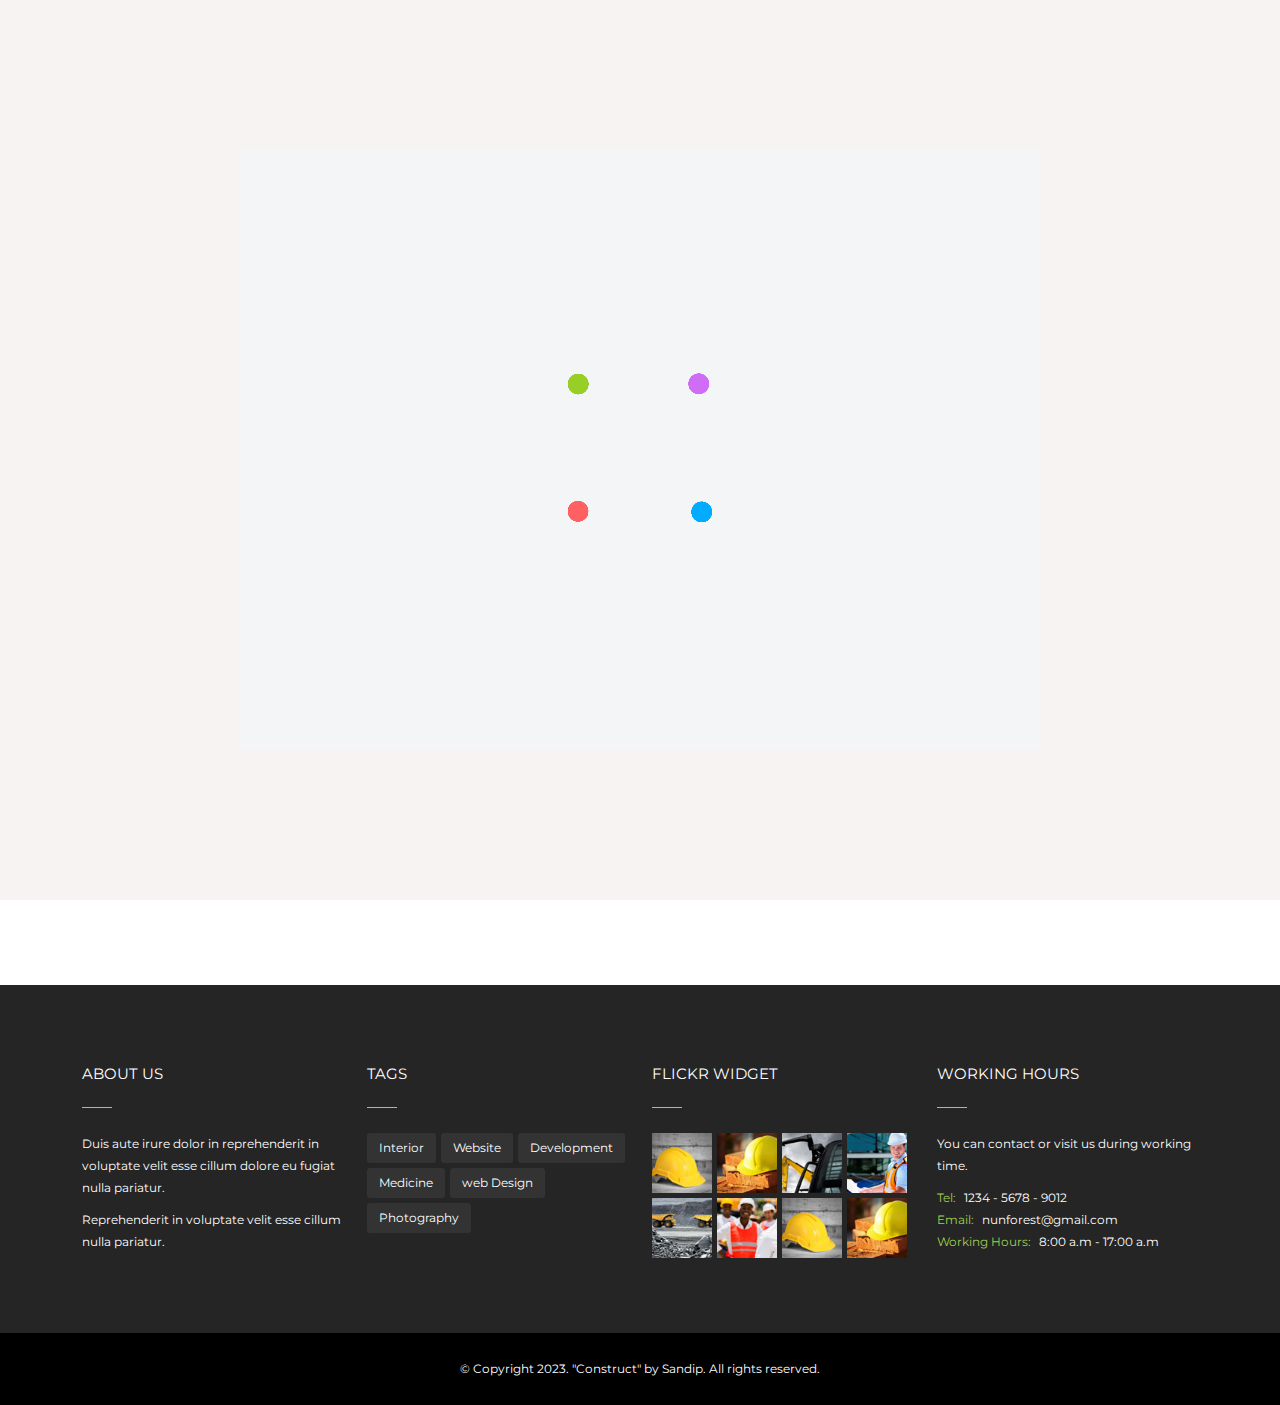
<file: Perfect Projectings.html>
<!DOCTYPE html>
<html lang="en">
<head>
    <meta charset="UTF-8">
    <meta http-equiv="X-UA-Compatible" content="IE=edge">
    <meta name="viewport" content="width=device-width, initial-scale=1.0">
    <title>Construct</title>

     <!-- font awesome sheet -->
     <link rel="stylesheet" href="css/all.min.css">

     <!-- bootstrep sheet -->
     <link rel="stylesheet" href="css/bootstrap.min.css">
 
     <!-- owl carosel sheet -->
     <link rel="stylesheet" href="css/owl.carousel.min.css">
 
 
     <!-- owl carosel sheet -->
     <link rel="stylesheet" href="css/owl.theme.default.min.css">
 
     <!-- style sheet -->
     <link rel="stylesheet" href="css/style.css">
 
     <!-- responsive sheet -->
     <link rel="stylesheet" href="css/responsive.css">
</head>
<body>
    

  <div class="loaderes">
    <div class="loader">
      <img src="image/spinnervlll.gif" alt="">
    </div>
  </div>

  <div class="bottom_top">
    <div class="ank d-flex justify-content-center align-items-center">
      <i class="fa-solid fa-arrow-up"></i>
    </div>
  </div>

<!---------------------------------------------------------- start header ---------------------------------------------------------->

    <header>
        <!-- start top navbar -->

        <div class="bgred">
            <div class="container">
                <div class="row py-3 d-none d-sm-flex">
                    <div class="col-md-auto mx-md-auto mx-lg-0">
                        <div class="row justify-content-center">
                            <div class="col-md-auto  col-sm-auto  ">

                                    <i class="fa-solid fa-phone me-2"></i>
                                    Call us:
                                    <span>1234-5678-9012</span>
                            </div>

                            <div class="col-md-auto col-sm-auto  ">
                                    <i class="fa-solid fa-envelope me-2"></i>
                                    Email us:
                                    <span>nunforest@gmail.com</span>
                            </div>

                            <div class="col-md-auto col-12 text-center">       
                                    <i class="fa-regular fa-clock me-2"></i>
                                    working time:
                                    <span>08:00 - 17:00</span>         
                            </div>
                        </div>
                       
    
                        
    
                       
                    </div>

                    <div class="col-lg-auto ms-auto social-icon col-12 text-center">
                        <a href="#" target="_blank"><i class="fa-brands fa-facebook-f"></i></a>
                        <a href="#" target="_blank"><i class="fa-brands fa-twitter"></i></a>
                        <a href="#" target="_blank"><i class="fa-brands fa-instagram"></i></a>
                        <a href="#" target="_blank"><i class="fa-brands fa-linkedin-in"></i></a>
                        <a href="#" target="_blank"><i class="fa-brands fa-google-plus-g"></i></a>
                        <a href="#" target="_blank"><i class="fa-brands fa-pinterest"></i></a>
                    </div>
                </div>
            </div>
        </div>
        <!-- end top navbar -->

        <!-- start nav -->

        
        <div class="sticky">
          <div class="container">
            <nav class="navbar navbar-expand-lg ">
                <div class="container-fluid">
                  <a class="navbar-brand" href="#index.html">
                    <img src="image/logo.png" alt="">
                  </a>
                  <button class="navbar-toggler" type="button" data-bs-toggle="collapse" data-bs-target="#navbarSupportedContent" aria-controls="navbarSupportedContent" aria-expanded="false" aria-label="Toggle navigation">
                    <span class="navbar-toggler-icon"></span>
                  </button>
                  <div class="collapse navbar-collapse" id="navbarSupportedContent">
                    <ul class="navbar-nav ms-auto p-4 p-lg-0 main-menu">
                      <li class="nav-item position-relative dropdown">
                          <a class="nav-link  dropdown-toggle" href="#" data-bs-toggle="dropdown">HOME</a>
                          <ul class="dropdown-menu sub-menu mt-0">
                            <li><a class="dropdown-item" href="index.html">Boxed Version</a></li>
                          </ul>
                      </li>
                      <li class="nav-item">
                          <a class="nav-link" aria-current="page" href="about.html">ABOUT</a>
                      </li>
                      <li class="nav-item">
                          <a class="nav-link" href="project.html">PROJECTS</a>
                      </li>
                      <li class="nav-item position-relative dropdown">
                          <a class="nav-link  dropdown-toggle" href="services.html" data-bs-toggle="dropdown">OUR SERVICE</a>
                          <ul class="sub-menu dropdown-menu mt-0">
                              <li><a class="dropdown-item" href="buildings.html">Small & Large Buildings</a></li>
                              <li><a class="dropdown-item" href="elegant-garden.html">Elegant Garden</a></li>
                              <li><a class="dropdown-item" href="Perfect Projectings.html">Perfect Projectings</a></li>
                              <li><a class="dropdown-item" href="energy-repair.html">Energy Repair</a></li>
                              <li><a class="dropdown-item" href="roads.html">Roads & Paths</a></li>
                              <li><a class="dropdown-item" href="repairing.html">Repairing & Maintenance</a></li>
                          </ul>
                      </li>
                      <li class="nav-item">
                          <a class="nav-link" href="blog.html">BLOG</a>
                      </li>
                      <li class="nav-item">
                          <a class="nav-link" href="contact.html">CONTACT</a>
                      </li>
                      <li class="nav-item">
                        <a href="#" class="nav-link">
                          <i class="fa-solid fa-magnifying-glass"></i>
                        </a>
                    </li>
                    </ul>
                    
                  </div>
                </div>
              </nav>
        </div>

        </div>
      
        <!-- start nav -->


    </header>
<!---------------------------------------------------------- end header ---------------------------------------------------------->

<!---------------------------------------------------------- start blog-banner -------------------------------------------------->

      <div class="page-banner-section">
          <div class="container">
            <div class="row justify-content-center">
              <div class="col-sm-auto col-12 text-center">
                  <h1>OUR SERVICES</h1>
              </div>

              <div class="col-sm-auto ms-sm-auto col-12 text-center">
                  <nav aria-label="breadcrumb text-white">
                    <ol class="breadcrumb d-flex justify-content-center">
                      <li class="breadcrumb-item"><a href="index.html" >Construct </a></li>
                      <li class="breadcrumb-item"><a href="services.html" >Services</a></li>
                      <li class="breadcrumb-item"><a href="Perfect Projectings.html" >Perfect Projectings</a></li>

                    </ol>
                  </nav>
              </div>

            </div>

          </div>
      </div>
<!---------------------------------------------------------- end blog-banner ----------------------------------------------------->

<!---------------------------------------------------------- start Perfect Projectings -------------------------------------------------->
        <section class="spacer services-box">
            <div class="container">
                <div class="row">
                    <div class="col-lg-9">
                        <div class="row">
                            <div class="col-lg-6">
                                <div class="card">
                                    <img src="image/3 (1).jpg" class="card-img-top" alt="...">
                                    <div class="card-body pt-4">
                                      <h2 class="card-title">Good Plans</h2>
                                      <p class="card-text">Aenean sed justo tincidunt, vulputate nisi sit amet, rutrum ligula. 
                                        Pellentesque dictum aliquam ornare. Sed elit lectus.</p>
                                        <p class="card-text">Lorem ipsum dolor sit amet, consectetur adipisicing elit, sed do eiusmod
                                             tempor incididunt ut labore et dolore magna aliqua. Ut enim ad minim veniam, quis nostrud
                                              exercitation ullamco laboris nisi ut aliquip ex ea commodo consequat.</p>
                                        <p class="card-text">Duis aute irure dolor in reprehenderit in voluptate velit esse cillum dolore
                                             eu fugiat nulla pariatur. Excepteur sint occaecat cupidatat non proident, sunt in culpa qui 
                                             officia deserunt mollit anim id est laborum.</p>    
                                    </div>
                                  </div>
                            </div>
                            <div class="col-lg-6 mt-2 mt-lg-0">
                                <div class="card">
                                    <img src="image/5.jpg" class="card-img-top" alt="...">
                                    <div class="card-body pt-4">
                                      <h2 class="card-title">Great Architecture</h2>
                                      <p class="card-text">Aenean sed justo tincidunt, vulputate nisi sit amet, rutrum ligula. 
                                        Pellentesque dictum aliquam ornare. Sed elit lectus.</p>
                                        <p class="card-text">Lorem ipsum dolor sit amet, consectetur adipisicing elit, sed do eiusmod
                                             tempor incididunt ut labore et dolore magna aliqua. Ut enim ad minim veniam, quis nostrud
                                              exercitation ullamco laboris nisi ut aliquip ex ea commodo consequat.</p>
                                        <p class="card-text">Duis aute irure dolor in reprehenderit in voluptate velit esse cillum dolore
                                             eu fugiat nulla pariatur. Excepteur sint occaecat cupidatat non proident, sunt in culpa qui 
                                             officia deserunt mollit anim id est laborum.</p>    
                                    </div>
                                  </div>
                            </div>
                        </div>
                    </div>
                    <div class="col-lg-3 mt-4 mt-lg-0">
                        <div class="services-tabs">
                            <ul class="ps-0">
                                <li><a href="services.html">All Services</a></li>
                                <li><a href="elegant-garden.html">Elegant Garden</a></li>
                                <li><a href="buildings.html">Small & Large Buildings</a></li>
                                <li><a href="Perfect Projectings.html" class="active2">Perfect Projectings</a></li>
                                <li><a href="energy-repair.html">Energy Repair</a></li>
                                <li><a href="roads.html">Roads & Paths</a></li>
                                <li><a href="repairing.html">Repairing & Maintenance</a></li>
                            </ul>
                        </div>
                    </div>
                </div>
            </div>
        </section>
      

<!---------------------------------------------------------- end Perfect Projectings -------------------------------------------------->

<!---------------------------------------------------------- start footer ---------------------------------------------------------->

      <footer>
        <div class="container">
            <div class="footer-widgets">
                <div class="row">
                  <div class="col-lg-3">
                      <div class="widgets">
                          <h2>About us</h2>
                          <p>Duis aute irure dolor in reprehenderit in voluptate velit esse cillum dolore eu fugiat nulla
                            pariatur.</p>
                            
                            <p>Reprehenderit in voluptate velit esse cillum nulla pariatur.</p>
                      </div>
                  </div>

                  <div class="col-lg-3">
                    <div class="widgets">
                        <h2>Tags</h2>
                        <ul class="tag-list">
                          <li><a href="our-project.html" target="_blank">Interior</a></li>
                          <li><a href="buildings.html" target="_blank">Website</a></li>
                          <li><a href="buildings.html" target="_blank">Development</a></li>
                          <li><a href="energy-repair.html" target="_blank">Medicine</a></li>
                          <li><a href="Perfect Projectings.html" target="_blank">web Design</a></li>
                          <li><a href="services.html" target="_blank">Photography</a></li>
                        </ul>
                    </div>
                  </div>

                  <div class="col-lg-3">
                    <div class="widgets">
                        <h2>FLICKR WIDGET</h2>
                        <ul class="flickr-list">
                          <li><a href="buildings.html" target="_blank"><img src="image/1 (2).jpg" alt=""></a></li>
                          <li><a href="repairing.html" target="_blank"><img src="image/2 (3).jpg" alt=""></a></li>
                          <li><a href="roads.html" target="_blank"><img src="image/3 (3).jpg" alt=""></a></li>
                          <li><a href="elegant-garden.html" target="_blank"><img src="image/4 (2).jpg" alt=""></a></li>
                          <li><a href="energy-repair.html" target="_blank"><img src="image/5 (2).jpg" alt=""></a></li>
                          <li><a href="Perfect Projectings.html" target="_blank"><img src="image/6.jpg" alt=""></a></li>
                          <li><a href="elegant-garden.html" target="_blank"><img src="image/1 (2).jpg" alt=""></a></li>
                          <li><a href="repairing.html" target="_blank"><img src="image/2 (3).jpg" alt=""></a></li>
                          
                        </ul>
                    </div>
                  </div>

                  <div class="col-lg-3">
                    <div class="widgets info-widget">
                        <h2>WORKING HOURS</h2>
                        <p>You can contact or visit us during working time.</p>
                          
                          <p class="m-0"><span>Tel: </span> 1234 - 5678 - 9012</p>
                          <p class="m-0"><span>Email:</span> nunforest@gmail.com</p>
                          <p class="m-0"><span>Working Hours: </span> 8:00 a.m - 17:00 a.m</p>

                    </div>
                </div>

                </div>
            </div>
        </div>

        <div class="last-line">
          <div class="container">
            <p class="text-center m-0">
              © Copyright 2023. "Construct" by Sandip. All rights reserved.
            </p>
          </div>
        </div>
      </footer>

<!---------------------------------------------------------- end footer ---------------------------------------------------------->


      <script src="js/jquery-3.6.4.min.js"></script>
      
      <script src="js/bootstrap.bundle.min.js"></script>
      
      <script src="js/owl.carousel.min.js"></script>
      
      <script src="js/script.js"></script>



</body>
</html>
</file>
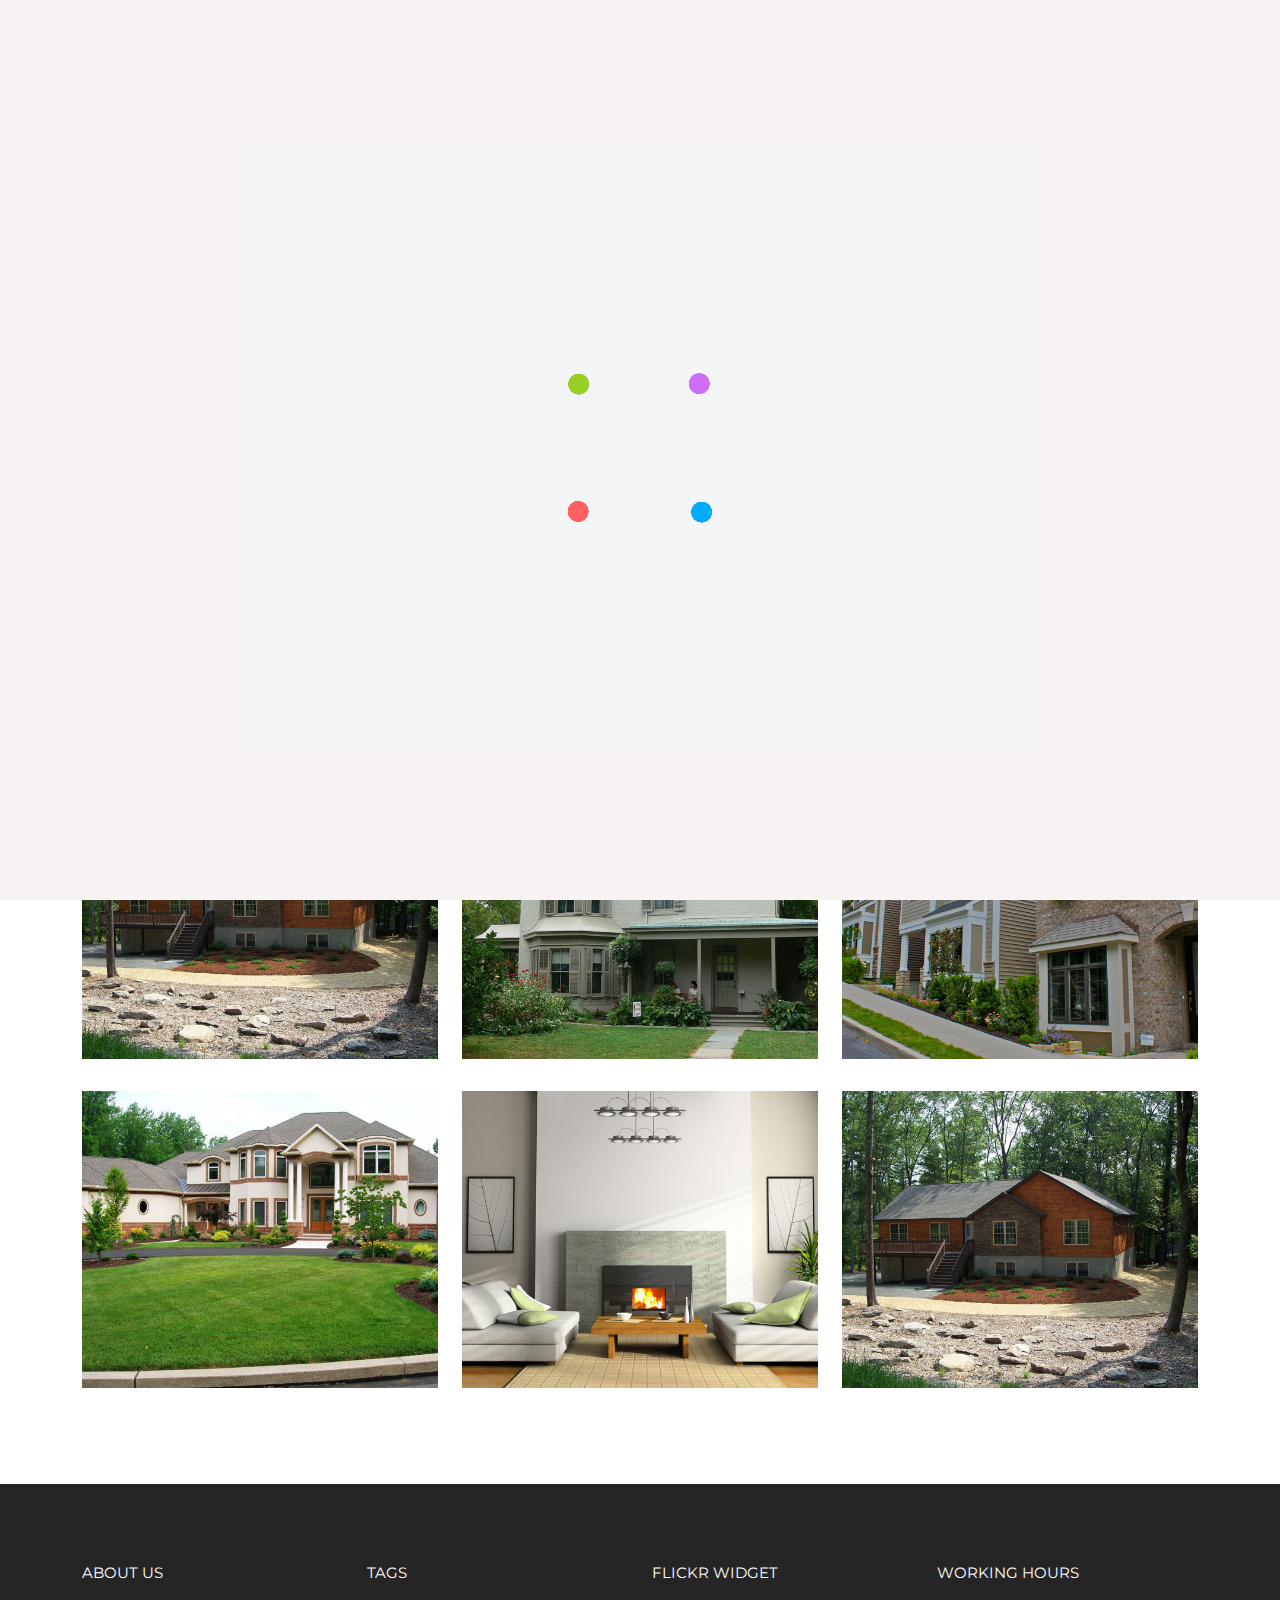
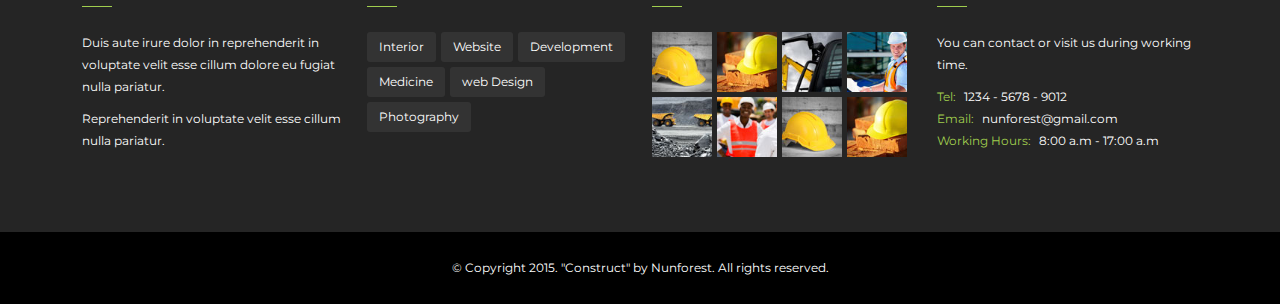
<file: project.html>
<!DOCTYPE html>
<html lang="en">
<head>
    <meta charset="UTF-8">
    <meta http-equiv="X-UA-Compatible" content="IE=edge">
    <meta name="viewport" content="width=device-width, initial-scale=1.0">
    <title>Construct</title>

     <!-- font awesome sheet -->
     <link rel="stylesheet" href="css/all.min.css">

     <!-- bootstrep sheet -->
     <link rel="stylesheet" href="css/bootstrap.min.css">
 
     <!-- owl carosel sheet -->
     <link rel="stylesheet" href="css/owl.carousel.min.css">
 
 
     <!-- owl carosel sheet -->
     <link rel="stylesheet" href="css/owl.theme.default.min.css">
 
     <!-- style sheet -->
     <link rel="stylesheet" href="css/style.css">
 
     <!-- responsive sheet -->
     <link rel="stylesheet" href="css/responsive.css">
</head>
<body>
 
  <div class="loaderes">
    <div class="loader">
      <img src="image/spinnervlll.gif" alt="">
    </div>
  </div>

  <div class="bottom_top">
    <div class="ank d-flex justify-content-center align-items-center">
      <i class="fa-solid fa-arrow-up"></i>
    </div>
  </div>

<!---------------------------------------------------------- start header ---------------------------------------------------------->

    <header>
        <!-- start top navbar -->

        <div class="bgred">
            <div class="container">
                <div class="row py-3 d-none d-sm-flex">
                    <div class="col-md-auto mx-md-auto mx-lg-0">
                        <div class="row justify-content-center">
                            <div class="col-md-auto  col-sm-auto  ">

                                    <i class="fa-solid fa-phone me-2"></i>
                                    Call us:
                                    <span>1234-5678-9012</span>
                            </div>

                            <div class="col-md-auto col-sm-auto  ">
                                    <i class="fa-solid fa-envelope me-2"></i>
                                    Email us:
                                    <span>nunforest@gmail.com</span>
                            </div>

                            <div class="col-md-auto col-12 text-center">       
                                    <i class="fa-regular fa-clock me-2"></i>
                                    working time:
                                    <span>08:00 - 17:00</span>         
                            </div>
                        </div>
                       
    
                        
    
                       
                    </div>

                    <div class="col-lg-auto ms-auto social-icon col-12 text-center">
                        <a href="#" target="_blank"><i class="fa-brands fa-facebook-f"></i></a>
                        <a href="#" target="_blank"><i class="fa-brands fa-twitter"></i></a>
                        <a href="#" target="_blank"><i class="fa-brands fa-instagram"></i></a>
                        <a href="#" target="_blank"><i class="fa-brands fa-linkedin-in"></i></a>
                        <a href="#" target="_blank"><i class="fa-brands fa-google-plus-g"></i></a>
                        <a href="#" target="_blank"><i class="fa-brands fa-pinterest"></i></a>
                    </div>
                </div>
            </div>
        </div>
        <!-- end top navbar -->

        <!-- start nav -->

        <div class="sticky">
          <div class="container">
            <nav class="navbar navbar-expand-lg ">
                <div class="container-fluid">
                  <a class="navbar-brand" href="#index.html">
                    <img src="image/logo.png" alt="">
                  </a>
                  <button class="navbar-toggler" type="button" data-bs-toggle="collapse" data-bs-target="#navbarSupportedContent" aria-controls="navbarSupportedContent" aria-expanded="false" aria-label="Toggle navigation">
                    <span class="navbar-toggler-icon"></span>
                  </button>
                  <div class="collapse navbar-collapse" id="navbarSupportedContent">
                    <div class="navbar-nav ms-auto p-4 p-lg-0 main-menu">
                      <div class="nav-item dropdown">
                        <a href="services.html" class="nav-link dropdown-toggle darkfont" data-bs-toggle="dropdown">HOME</a>
                        <div class="dropdown-menu fade-up m-0 sub-menu">
                            <a href="index.html" class="dropdown-item">Boxed Version</a>
                        </div>
                    </div> 
                      <a href="about.html" class="nav-item nav-link darkfont">ABOUT</a> 
                      <a href="project.html" class="nav-item nav-link darkfont active">PROJECTS</a>
                      <div class="nav-item dropdown">
                          <a href="services.html" class="nav-link dropdown-toggle darkfont" data-bs-toggle="dropdown">OUR SERVICES</a>
                          <div class="dropdown-menu fade-up m-0 sub-menu">
                              <a href="services.html" class="dropdown-item">Small & Large Buildings</a>
                              <a href="#" class="dropdown-item">Elegant Garden</a>
                              <a href="#" class="dropdown-item">Perfect Projectings</a> 
                              <a href="#" class="dropdown-item">Energy Repair</a>
                              <a href="#" class="dropdown-item">Roads & Paths</a>
                              <a href="#" class="dropdown-item">Repairing & Maintenance</a>
                          </div>
                      </div>
                      <a href="blog.html" class="nav-item nav-link darkfont">BLOG</a>
                      <a href="contact.html" class="nav-item nav-link darkfont">CONTACT</a>
                      <a href="#" class="nav-item nav-link darkfont">
                        <i class="fa-solid fa-magnifying-glass"></i>
                      </a>
                  </div>
                    
                  </div>
                </div>
              </nav>
        </div>
      </div>
        <!-- start nav -->


    </header>
<!---------------------------------------------------------- end header ---------------------------------------------------------->

<!---------------------------------------------------------- start portfolio-banner ---------------------------------------------------------->

      <div class="page-banner-section">
          <div class="container">
            <div class="row justify-content-center">
              <div class="col-sm-auto col-12 text-center">
                  <h1>OUR PROJECTS</h1>
              </div>

              <div class="col-sm-auto ms-sm-auto col-12 text-center">
                  <nav aria-label="breadcrumb text-white">
                    <ol class="breadcrumb d-flex justify-content-center">
                      <li class="breadcrumb-item"><a href="index.html" >Home</a></li>
                      <li class="breadcrumb-item"><a href="project.html" >Our Projects</a></li>
                    </ol>
                  </nav>
              </div>

            </div>

          </div>
      </div>
<!---------------------------------------------------------- end portfolio-banner ---------------------------------------------------------->


<!---------------------------------------------------------- start portfolio-section ---------------------------------------------------------->

        <div class="portfolio-section spacer">
          <div class="container">
            <ul class="filter text-center">
                <li>
                  <a href="#" class="active"  data-filter="*">
                    <i class="fa-solid fa-list me-3"></i>
                    All
                  </a>
                </li>
                <li><a href="#"  data-filter=".buildings">BUILDINGS</a></li>
                <li><a href="#"  data-filter=".interior">INTERIOR</a></li>
                <li><a href="#"  data-filter=".construction">CONSTRUCTION</a></li>
            </ul>


            <div class="row grid">
              <div class="col-lg-4 col-sm-6 py-3 interior">
                <div class="project-post project-gallery">
                  <img src="image/1 (1).jpg" alt="">
                    <div class="hover-box">
                        <div class="inner-hover">
                          <h2><a href="#">Single Project Title</a></h2>
                          <span class="text-white">interior</span>
                        </div>
                    </div>
                </div>
              </div>

              <div class="col-lg-4 col-sm-6 py-3 buildings">
                <div class="project-post project-gallery">
                  <img src="image/2 (2).jpg" alt="">
                    <div class="hover-box">
                      <div class="inner-hover">
                        <h2><a href="#">Single Project Title</a></h2>
                        <span class="text-white">building</span>
                      </div>
                    </div>
                </div>
              </div>

              <div class="col-lg-4 col-sm-6 py-3 interior construction">
                <div class="project-post project-gallery ">
                  <img src="image/3 (2).jpg" alt="">
                    <div class="hover-box">
                      <div class="inner-hover">
                        <h2><a href="#">Single Project Title</a></h2>
                        <span class="text-white">construction</span>
                      </div>
                    </div>
                </div>
              </div>

              <div class="col-lg-4 col-sm-6 py-3 buildings construction">
                <div class="project-post project-gallery">
                  <img src="image/4 (1).jpg" alt="">
                    <div class="hover-box">
                      <div class="inner-hover">
                        <h2><a href="#">Single Project Title</a></h2>
                        <span class="text-white">house</span>
                      </div>
                    </div>
                </div>
              </div>

              <div class="col-lg-4 col-sm-6 py-3 buildings">
                <div class="project-post project-gallery ">
                  <img src="image/5 (1).jpg" alt="">
                    <div class="hover-box">
                      <div class="inner-hover">
                        <h2><a href="#">Single Project Title</a></h2>
                        <span class="text-white">architecture</span>
                      </div>
                    </div>
                </div>
              </div>

              <div class="col-lg-4 col-sm-6 py-3 interior construction">
                <div class="project-post project-gallery">
                  <img src="image/1 (1).jpg" alt="">
                    <div class="hover-box">
                        <div class="inner-hover">
                          <h2><a href="#">Single Project Title</a></h2>
                          <span class="text-white">interior</span>
                        </div>
                    </div>
                </div>
              </div>

              <div class="col-lg-4 col-sm-6 py-3 buildings">
                <div class="project-post project-gallery">
                  <img src="image/2 (2).jpg" alt="">
                    <div class="hover-box">
                      <div class="inner-hover">
                        <h2><a href="#">Single Project Title</a></h2>
                        <span class="text-white">building</span>
                      </div>
                    </div>
                </div>
              </div>

              <div class="col-lg-4 col-sm-6 py-3 buildings construction">
                <div class="project-post project-gallery">
                  <img src="image/3 (2).jpg" alt="">
                    <div class="hover-box">
                      <div class="inner-hover">
                        <h2><a href="#">Single Project Title</a></h2>
                        <span class="text-white">construction</span>
                      </div>
                    </div>
                </div>
              </div>

              <div class="col-lg-4 col-sm-6 py-3">
                <div class="project-post project-gallery">
                  <img src="image/4 (1).jpg" alt="">
                    <div class="hover-box">
                      <div class="inner-hover">
                        <h2><a href="#">Single Project Title</a></h2>
                        <span class="text-white">house</span>
                      </div>
                    </div>
                </div>
              </div>

            </div>
          </div>
        </div>


<!---------------------------------------------------------- end portfolio-section ---------------------------------------------------------->

<!---------------------------------------------------------- start footer ---------------------------------------------------------->

        <footer>
          <div class="container">
              <div class="footer-widgets">
                  <div class="row">
                    <div class="col-lg-3">
                        <div class="widgets">
                            <h2>About us</h2>
                            <p>Duis aute irure dolor in reprehenderit in voluptate velit esse cillum dolore eu fugiat nulla
                              pariatur.</p>
                              
                              <p>Reprehenderit in voluptate velit esse cillum nulla pariatur.</p>
                        </div>
                    </div>

                    <div class="col-lg-3">
                      <div class="widgets">
                          <h2>Tags</h2>
                          <ul class="tag-list">
                            <li><a href="#" target="_blank">Interior</a></li>
                            <li><a href="#" target="_blank">Website</a></li>
                            <li><a href="#" target="_blank">Development</a></li>
                            <li><a href="#" target="_blank">Medicine</a></li>
                            <li><a href="#" target="_blank">web Design</a></li>
                            <li><a href="#" target="_blank">Photography</a></li>
                          </ul>
                      </div>
                    </div>

                    <div class="col-lg-3">
                      <div class="widgets">
                          <h2>FLICKR WIDGET</h2>
                          <ul class="flickr-list">
                            <li><a href="#" target="_blank"><img src="image/1 (2).jpg" alt=""></a></li>
                            <li><a href="#" target="_blank"><img src="image/2 (3).jpg" alt=""></a></li>
                            <li><a href="#" target="_blank"><img src="image/3 (3).jpg" alt=""></a></li>
                            <li><a href="#" target="_blank"><img src="image/4 (2).jpg" alt=""></a></li>
                            <li><a href="#" target="_blank"><img src="image/5 (2).jpg" alt=""></a></li>
                            <li><a href="#" target="_blank"><img src="image/6.jpg" alt=""></a></li>
                            <li><a href="#" target="_blank"><img src="image/1 (2).jpg" alt=""></a></li>
                            <li><a href="#" target="_blank"><img src="image/2 (3).jpg" alt=""></a></li>
                            
                          </ul>
                      </div>
                    </div>

                    <div class="col-lg-3">
                      <div class="widgets info-widget">
                          <h2>WORKING HOURS</h2>
                          <p>You can contact or visit us during working time.</p>
                            
                            <p class="m-0"><span>Tel: </span> 1234 - 5678 - 9012</p>
                            <p class="m-0"><span>Email:</span> nunforest@gmail.com</p>
                            <p class="m-0"><span>Working Hours: </span> 8:00 a.m - 17:00 a.m</p>

                      </div>
                  </div>

                  </div>
              </div>
          </div>

          <div class="last-line">
            <div class="container">
              <p class="text-center m-0">
                © Copyright 2015. "Construct" by Nunforest. All rights reserved.
              </p>
            </div>
          </div>
        </footer>

<!---------------------------------------------------------- end footer ---------------------------------------------------------->




      <script src="js/jquery-3.6.4.min.js"></script>
      
      <script src="js/bootstrap.bundle.min.js"></script>
      
      <script src="js/owl.carousel.min.js"></script>

      <script src="js/isotope-docs.min.js"></script>
      
      <script src="js/script.js"></script>
</body>
</html>
</file>
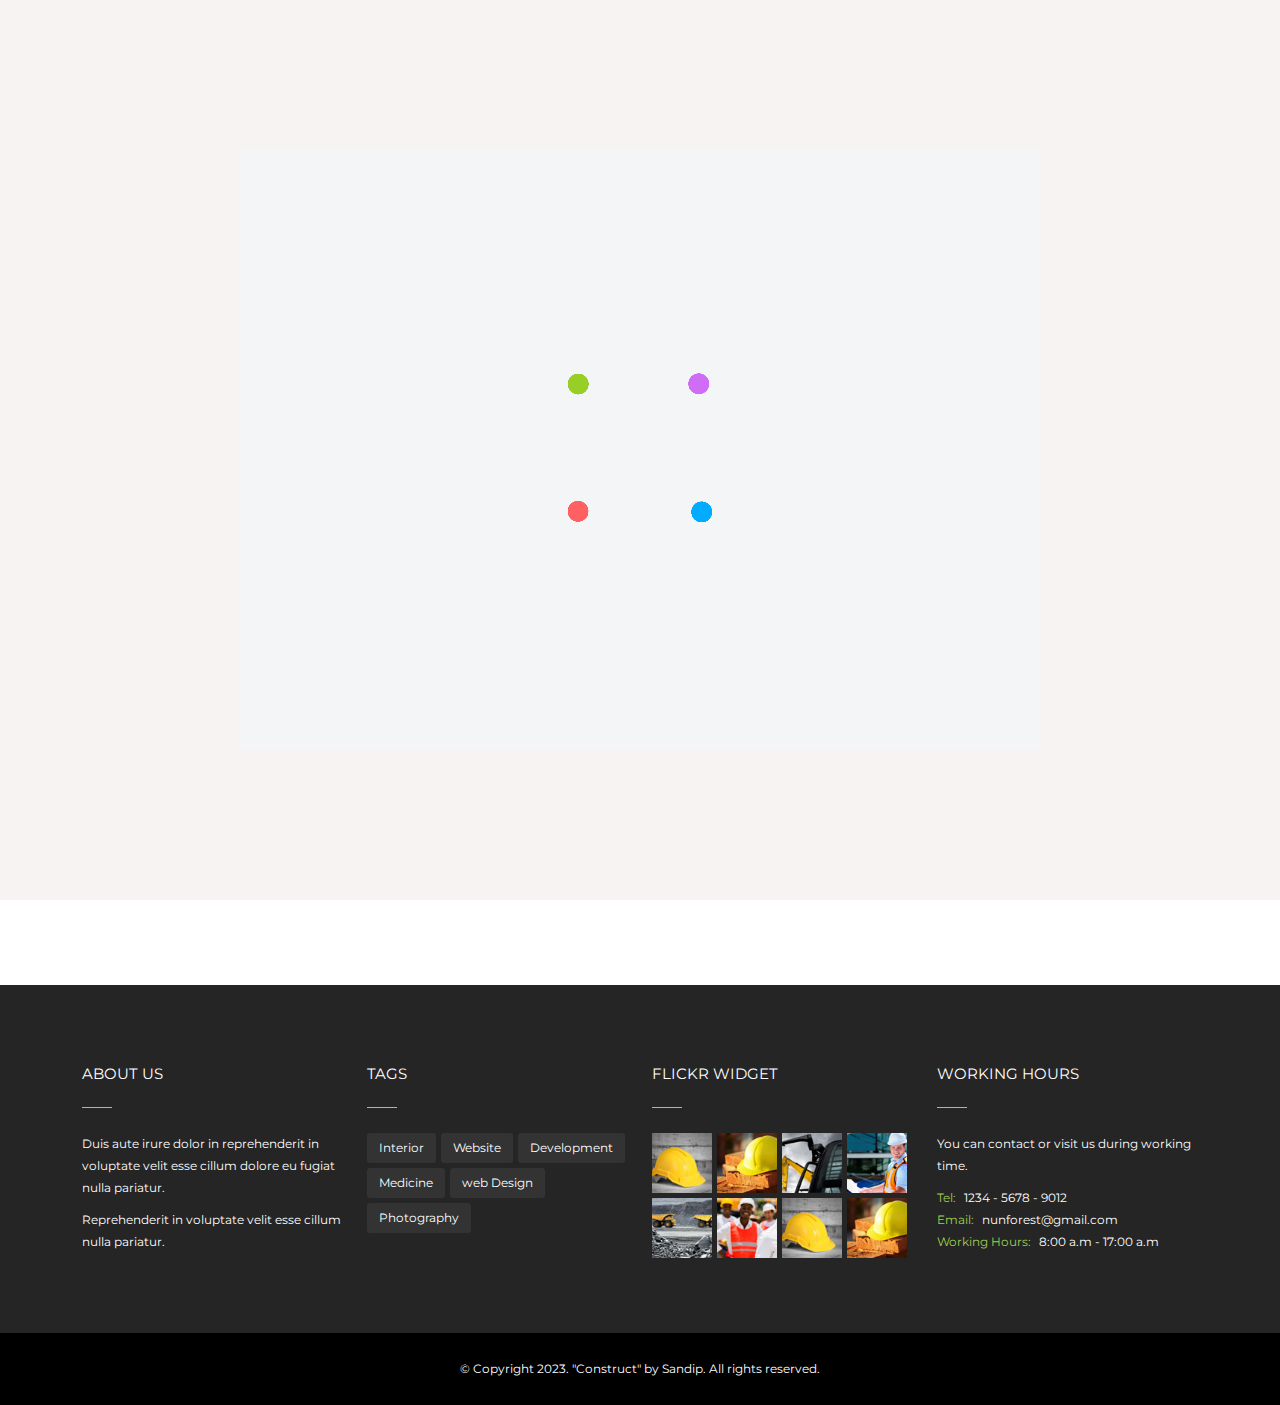
<file: repairing.html>
<!DOCTYPE html>
<html lang="en">
<head>
    <meta charset="UTF-8">
    <meta http-equiv="X-UA-Compatible" content="IE=edge">
    <meta name="viewport" content="width=device-width, initial-scale=1.0">
    <title>Construct</title>

     <!-- font awesome sheet -->
     <link rel="stylesheet" href="css/all.min.css">

     <!-- bootstrep sheet -->
     <link rel="stylesheet" href="css/bootstrap.min.css">
 
     <!-- owl carosel sheet -->
     <link rel="stylesheet" href="css/owl.carousel.min.css">
 
 
     <!-- owl carosel sheet -->
     <link rel="stylesheet" href="css/owl.theme.default.min.css">
 
     <!-- style sheet -->
     <link rel="stylesheet" href="css/style.css">
 
     <!-- responsive sheet -->
     <link rel="stylesheet" href="css/responsive.css">
</head>
<body>
    

  <div class="loaderes">
    <div class="loader">
      <img src="image/spinnervlll.gif" alt="">
    </div>
  </div>

  <div class="bottom_top">
    <div class="ank d-flex justify-content-center align-items-center">
      <i class="fa-solid fa-arrow-up"></i>
    </div>
  </div>

<!---------------------------------------------------------- start header ---------------------------------------------------------->

    <header>
        <!-- start top navbar -->

        <div class="bgred">
            <div class="container">
                <div class="row py-3 d-none d-sm-flex">
                    <div class="col-md-auto mx-md-auto mx-lg-0">
                        <div class="row justify-content-center">
                            <div class="col-md-auto  col-sm-auto  ">

                                    <i class="fa-solid fa-phone me-2"></i>
                                    Call us:
                                    <span>1234-5678-9012</span>
                            </div>

                            <div class="col-md-auto col-sm-auto  ">
                                    <i class="fa-solid fa-envelope me-2"></i>
                                    Email us:
                                    <span>nunforest@gmail.com</span>
                            </div>

                            <div class="col-md-auto col-12 text-center">       
                                    <i class="fa-regular fa-clock me-2"></i>
                                    working time:
                                    <span>08:00 - 17:00</span>         
                            </div>
                        </div>
                       
    
                        
    
                       
                    </div>

                    <div class="col-lg-auto ms-auto social-icon col-12 text-center">
                        <a href="#" target="_blank"><i class="fa-brands fa-facebook-f"></i></a>
                        <a href="#" target="_blank"><i class="fa-brands fa-twitter"></i></a>
                        <a href="#" target="_blank"><i class="fa-brands fa-instagram"></i></a>
                        <a href="#" target="_blank"><i class="fa-brands fa-linkedin-in"></i></a>
                        <a href="#" target="_blank"><i class="fa-brands fa-google-plus-g"></i></a>
                        <a href="#" target="_blank"><i class="fa-brands fa-pinterest"></i></a>
                    </div>
                </div>
            </div>
        </div>
        <!-- end top navbar -->

        <!-- start nav -->

        
        <div class="sticky">
          <div class="container">
            <nav class="navbar navbar-expand-lg ">
                <div class="container-fluid">
                  <a class="navbar-brand" href="#index.html">
                    <img src="image/logo.png" alt="">
                  </a>
                  <button class="navbar-toggler" type="button" data-bs-toggle="collapse" data-bs-target="#navbarSupportedContent" aria-controls="navbarSupportedContent" aria-expanded="false" aria-label="Toggle navigation">
                    <span class="navbar-toggler-icon"></span>
                  </button>
                  <div class="collapse navbar-collapse" id="navbarSupportedContent">
                    <ul class="navbar-nav ms-auto p-4 p-lg-0 main-menu">
                      <li class="nav-item position-relative dropdown">
                          <a class="nav-link  dropdown-toggle" href="#" data-bs-toggle="dropdown">HOME</a>
                          <ul class="dropdown-menu sub-menu mt-0">
                            <li><a class="dropdown-item" href="index.html">Boxed Version</a></li>
                          </ul>
                      </li>
                      <li class="nav-item">
                          <a class="nav-link" aria-current="page" href="about.html">ABOUT</a>
                      </li>
                      <li class="nav-item">
                          <a class="nav-link" href="project.html">PROJECTS</a>
                      </li>
                      <li class="nav-item position-relative dropdown">
                          <a class="nav-link  dropdown-toggle" href="services.html" data-bs-toggle="dropdown">OUR SERVICE</a>
                          <ul class="sub-menu dropdown-menu mt-0">
                              <li><a class="dropdown-item" href="buildings.html">Small & Large Buildings</a></li>
                              <li><a class="dropdown-item" href="elegant-garden.html">Elegant Garden</a></li>
                              <li><a class="dropdown-item" href="Perfect Projectings.html">Perfect Projectings</a></li>
                              <li><a class="dropdown-item" href="energy-repair.html">Energy Repair</a></li>
                              <li><a class="dropdown-item" href="roads.html">Roads & Paths</a></li>
                              <li><a class="dropdown-item" href="repairing.html">Repairing & Maintenance</a></li>
                          </ul>
                      </li>
                      <li class="nav-item">
                          <a class="nav-link" href="blog.html">BLOG</a>
                      </li>
                      <li class="nav-item">
                          <a class="nav-link" href="contact.html">CONTACT</a>
                      </li>
                      <li class="nav-item">
                        <a href="#" class="nav-link">
                          <i class="fa-solid fa-magnifying-glass"></i>
                        </a>
                    </li>
                    </ul>
                    
                  </div>
                </div>
              </nav>
        </div>

        </div>
      
        <!-- start nav -->


    </header>
<!---------------------------------------------------------- end header ---------------------------------------------------------->

<!---------------------------------------------------------- start blog-banner -------------------------------------------------->

      <div class="page-banner-section">
          <div class="container">
            <div class="row justify-content-center">
              <div class="col-sm-auto col-12 text-center">
                  <h1>OUR SERVICES</h1>
              </div>

              <div class="col-sm-auto ms-sm-auto col-12 text-center">
                  <nav aria-label="breadcrumb text-white">
                    <ol class="breadcrumb d-flex justify-content-center">
                      <li class="breadcrumb-item"><a href="index.html" >Construct </a></li>
                      <li class="breadcrumb-item"><a href="services.html" >Services</a></li>
                      <li class="breadcrumb-item"><a href="roads.html" >Roads & Paths</a></li>

                    </ol>
                  </nav>
              </div>

            </div>

          </div>
      </div>
<!---------------------------------------------------------- end blog-banner ----------------------------------------------------->

<!---------------------------------------------------------- start energy-repair -------------------------------------------------->
        <section class="spacer services-box">
            <div class="container">
                <div class="row">
                    <div class="col-lg-9">
                        <div class="row">
                            <div class="col-lg-6">
                                <div class="card">
                                    <img src="image/7.jpg" class="card-img-top" alt="...">
                                    <div class="card-body pt-4">
                                      <h2 class="card-title">General Repair</h2>
                                      <p class="card-text">Aenean sed justo tincidunt, vulputate nisi sit amet, rutrum ligula. 
                                        Pellentesque dictum aliquam ornare. Sed elit lectus.</p>
                                        <p class="card-text">Lorem ipsum dolor sit amet, consectetur adipisicing elit, sed do eiusmod
                                             tempor incididunt ut labore et dolore magna aliqua. Ut enim ad minim veniam, quis nostrud
                                              exercitation ullamco laboris nisi ut aliquip ex ea commodo consequat.</p>
                                        <p class="card-text">Duis aute irure dolor in reprehenderit in voluptate velit esse cillum dolore
                                             eu fugiat nulla pariatur. Excepteur sint occaecat cupidatat non proident, sunt in culpa qui 
                                             officia deserunt mollit anim id est laborum.</p>    
                                    </div>
                                  </div>
                            </div>
                            <div class="col-lg-6 mt-2 mt-lg-0">
                                <div class="card">
                                    <img src="image/maintanance.jpg" class="card-img-top" alt="...">
                                    <div class="card-body pt-4">
                                      <h2 class="card-title">Maintanance</h2>
                                      <p class="card-text">Aenean sed justo tincidunt, vulputate nisi sit amet, rutrum ligula. 
                                        Pellentesque dictum aliquam ornare. Sed elit lectus.</p>
                                        <p class="card-text">Lorem ipsum dolor sit amet, consectetur adipisicing elit, sed do eiusmod
                                             tempor incididunt ut labore et dolore magna aliqua. Ut enim ad minim veniam, quis nostrud
                                              exercitation ullamco laboris nisi ut aliquip ex ea commodo consequat.</p>
                                        <p class="card-text">Duis aute irure dolor in reprehenderit in voluptate velit esse cillum dolore
                                             eu fugiat nulla pariatur. Excepteur sint occaecat cupidatat non proident, sunt in culpa qui 
                                             officia deserunt mollit anim id est laborum.</p>    
                                    </div>
                                  </div>
                            </div>
                        </div>
                    </div>
                    <div class="col-lg-3 mt-4 mt-lg-0">
                        <div class="services-tabs">
                            <ul class="ps-0">
                                <li><a href="services.html">All Services</a></li>
                                <li><a href="elegant-garden.html">Elegant Garden</a></li>
                                <li><a href="buildings.html">Small & Large Buildings</a></li>
                                <li><a href="Perfect Projectings.html">Perfect Projectings</a></li>
                                <li><a href="energy-repair.html">Energy Repair</a></li>
                                <li><a href="roads.html">Roads & Paths</a></li>
                                <li><a href="repairing.html" class="active2">Repairing & Maintenance</a></li>
                            </ul>
                        </div>
                    </div>
                </div>
            </div>
        </section>
      

<!---------------------------------------------------------- end energy-repair -------------------------------------------------->

<!---------------------------------------------------------- start footer ---------------------------------------------------------->

      <footer>
        <div class="container">
            <div class="footer-widgets">
                <div class="row">
                  <div class="col-lg-3">
                      <div class="widgets">
                          <h2>About us</h2>
                          <p>Duis aute irure dolor in reprehenderit in voluptate velit esse cillum dolore eu fugiat nulla
                            pariatur.</p>
                            
                            <p>Reprehenderit in voluptate velit esse cillum nulla pariatur.</p>
                      </div>
                  </div>

                  <div class="col-lg-3">
                    <div class="widgets">
                        <h2>Tags</h2>
                        <ul class="tag-list">
                          <li><a href="our-project.html" target="_blank">Interior</a></li>
                          <li><a href="buildings.html" target="_blank">Website</a></li>
                          <li><a href="buildings.html" target="_blank">Development</a></li>
                          <li><a href="energy-repair.html" target="_blank">Medicine</a></li>
                          <li><a href="Perfect Projectings.html" target="_blank">web Design</a></li>
                          <li><a href="services.html" target="_blank">Photography</a></li>
                        </ul>
                    </div>
                  </div>

                  <div class="col-lg-3">
                    <div class="widgets">
                        <h2>FLICKR WIDGET</h2>
                        <ul class="flickr-list">
                          <li><a href="buildings.html" target="_blank"><img src="image/1 (2).jpg" alt=""></a></li>
                          <li><a href="repairing.html" target="_blank"><img src="image/2 (3).jpg" alt=""></a></li>
                          <li><a href="roads.html" target="_blank"><img src="image/3 (3).jpg" alt=""></a></li>
                          <li><a href="elegant-garden.html" target="_blank"><img src="image/4 (2).jpg" alt=""></a></li>
                          <li><a href="energy-repair.html" target="_blank"><img src="image/5 (2).jpg" alt=""></a></li>
                          <li><a href="Perfect Projectings.html" target="_blank"><img src="image/6.jpg" alt=""></a></li>
                          <li><a href="elegant-garden.html" target="_blank"><img src="image/1 (2).jpg" alt=""></a></li>
                          <li><a href="repairing.html" target="_blank"><img src="image/2 (3).jpg" alt=""></a></li>
                          
                        </ul>
                    </div>
                  </div>

                  <div class="col-lg-3">
                    <div class="widgets info-widget">
                        <h2>WORKING HOURS</h2>
                        <p>You can contact or visit us during working time.</p>
                          
                          <p class="m-0"><span>Tel: </span> 1234 - 5678 - 9012</p>
                          <p class="m-0"><span>Email:</span> nunforest@gmail.com</p>
                          <p class="m-0"><span>Working Hours: </span> 8:00 a.m - 17:00 a.m</p>

                    </div>
                </div>

                </div>
            </div>
        </div>

        <div class="last-line">
          <div class="container">
            <p class="text-center m-0">
              © Copyright 2023. "Construct" by Sandip. All rights reserved.
            </p>
          </div>
        </div>
      </footer> 

<!---------------------------------------------------------- end footer ---------------------------------------------------------->


      <script src="js/jquery-3.6.4.min.js"></script>
      
      <script src="js/bootstrap.bundle.min.js"></script>
      
      <script src="js/owl.carousel.min.js"></script>
      
      <script src="js/script.js"></script>



</body>
</html>
</file>
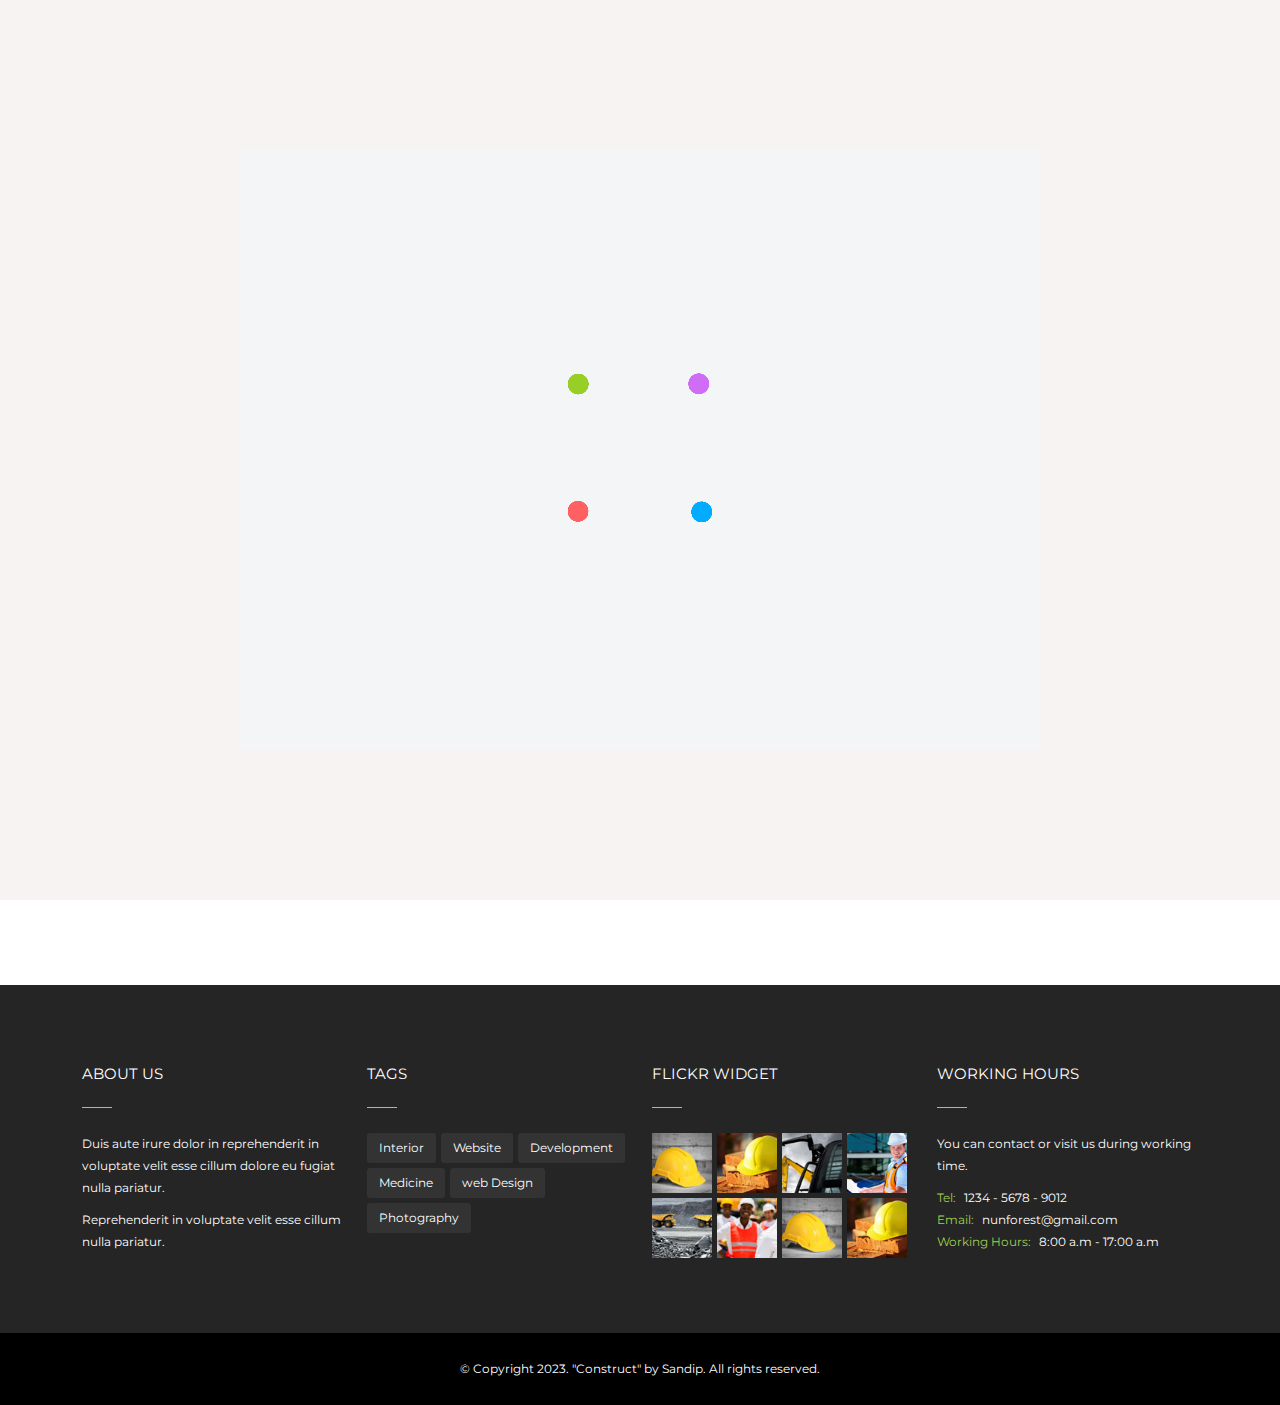
<file: roads.html>
<!DOCTYPE html>
<html lang="en">
<head>
    <meta charset="UTF-8">
    <meta http-equiv="X-UA-Compatible" content="IE=edge">
    <meta name="viewport" content="width=device-width, initial-scale=1.0">
    <title>Construct</title>

     <!-- font awesome sheet -->
     <link rel="stylesheet" href="css/all.min.css">

     <!-- bootstrep sheet -->
     <link rel="stylesheet" href="css/bootstrap.min.css">
 
     <!-- owl carosel sheet -->
     <link rel="stylesheet" href="css/owl.carousel.min.css">
 
 
     <!-- owl carosel sheet -->
     <link rel="stylesheet" href="css/owl.theme.default.min.css">
 
     <!-- style sheet -->
     <link rel="stylesheet" href="css/style.css">
 
     <!-- responsive sheet -->
     <link rel="stylesheet" href="css/responsive.css">
</head>
<body>
    

  <div class="loaderes">
    <div class="loader">
      <img src="image/spinnervlll.gif" alt="">
    </div>
  </div>

  <div class="bottom_top">
    <div class="ank d-flex justify-content-center align-items-center">
      <i class="fa-solid fa-arrow-up"></i>
    </div>
  </div>

<!---------------------------------------------------------- start header ---------------------------------------------------------->

    <header>
        <!-- start top navbar -->

        <div class="bgred">
            <div class="container">
                <div class="row py-3 d-none d-sm-flex">
                    <div class="col-md-auto mx-md-auto mx-lg-0">
                        <div class="row justify-content-center">
                            <div class="col-md-auto  col-sm-auto  ">

                                    <i class="fa-solid fa-phone me-2"></i>
                                    Call us:
                                    <span>1234-5678-9012</span>
                            </div>

                            <div class="col-md-auto col-sm-auto  ">
                                    <i class="fa-solid fa-envelope me-2"></i>
                                    Email us:
                                    <span>nunforest@gmail.com</span>
                            </div>

                            <div class="col-md-auto col-12 text-center">       
                                    <i class="fa-regular fa-clock me-2"></i>
                                    working time:
                                    <span>08:00 - 17:00</span>         
                            </div>
                        </div>
                       
    
                        
    
                       
                    </div>

                    <div class="col-lg-auto ms-auto social-icon col-12 text-center">
                        <a href="#" target="_blank"><i class="fa-brands fa-facebook-f"></i></a>
                        <a href="#" target="_blank"><i class="fa-brands fa-twitter"></i></a>
                        <a href="#" target="_blank"><i class="fa-brands fa-instagram"></i></a>
                        <a href="#" target="_blank"><i class="fa-brands fa-linkedin-in"></i></a>
                        <a href="#" target="_blank"><i class="fa-brands fa-google-plus-g"></i></a>
                        <a href="#" target="_blank"><i class="fa-brands fa-pinterest"></i></a>
                    </div>
                </div>
            </div>
        </div>
        <!-- end top navbar -->

        <!-- start nav -->

        
        <div class="sticky">
          <div class="container">
            <nav class="navbar navbar-expand-lg ">
                <div class="container-fluid">
                  <a class="navbar-brand" href="#index.html">
                    <img src="image/logo.png" alt="">
                  </a>
                  <button class="navbar-toggler" type="button" data-bs-toggle="collapse" data-bs-target="#navbarSupportedContent" aria-controls="navbarSupportedContent" aria-expanded="false" aria-label="Toggle navigation">
                    <span class="navbar-toggler-icon"></span>
                  </button>
                  <div class="collapse navbar-collapse" id="navbarSupportedContent">
                    <ul class="navbar-nav ms-auto p-4 p-lg-0 main-menu">
                      <li class="nav-item position-relative dropdown">
                          <a class="nav-link  dropdown-toggle" href="#" data-bs-toggle="dropdown">HOME</a>
                          <ul class="dropdown-menu sub-menu mt-0">
                            <li><a class="dropdown-item" href="index.html">Boxed Version</a></li>
                          </ul>
                      </li>
                      <li class="nav-item">
                          <a class="nav-link" aria-current="page" href="about.html">ABOUT</a>
                      </li>
                      <li class="nav-item">
                          <a class="nav-link" href="project.html">PROJECTS</a>
                      </li>
                      <li class="nav-item position-relative dropdown">
                          <a class="nav-link  dropdown-toggle" href="services.html" data-bs-toggle="dropdown">OUR SERVICE</a>
                          <ul class="sub-menu dropdown-menu mt-0">
                              <li><a class="dropdown-item" href="buildings.html">Small & Large Buildings</a></li>
                              <li><a class="dropdown-item" href="elegant-garden.html">Elegant Garden</a></li>
                              <li><a class="dropdown-item" href="Perfect Projectings.html">Perfect Projectings</a></li>
                              <li><a class="dropdown-item" href="energy-repair.html">Energy Repair</a></li>
                              <li><a class="dropdown-item" href="roads.html">Roads & Paths</a></li>
                              <li><a class="dropdown-item" href="repairing.html">Repairing & Maintenance</a></li>
                          </ul>
                      </li>
                      <li class="nav-item">
                          <a class="nav-link" href="blog.html">BLOG</a>
                      </li>
                      <li class="nav-item">
                          <a class="nav-link" href="contact.html">CONTACT</a>
                      </li>
                      <li class="nav-item">
                        <a href="#" class="nav-link">
                          <i class="fa-solid fa-magnifying-glass"></i>
                        </a>
                    </li>
                    </ul>
                    
                  </div>
                </div>
              </nav>
        </div>

        </div>
      
        <!-- start nav -->


    </header>
<!---------------------------------------------------------- end header ---------------------------------------------------------->

<!---------------------------------------------------------- start blog-banner -------------------------------------------------->

      <div class="page-banner-section">
          <div class="container">
            <div class="row justify-content-center">
              <div class="col-sm-auto col-12 text-center">
                  <h1>OUR SERVICES</h1>
              </div>

              <div class="col-sm-auto ms-sm-auto col-12 text-center">
                  <nav aria-label="breadcrumb text-white">
                    <ol class="breadcrumb d-flex justify-content-center">
                      <li class="breadcrumb-item"><a href="index.html" >Construct </a></li>
                      <li class="breadcrumb-item"><a href="services.html" >Services</a></li>
                      <li class="breadcrumb-item"><a href="roads.html" >Roads & Paths</a></li>

                    </ol>
                  </nav>
              </div>

            </div>

          </div>
      </div>
<!---------------------------------------------------------- end blog-banner ----------------------------------------------------->

<!---------------------------------------------------------- start energy-repair -------------------------------------------------->
        <section class="spacer services-box">
            <div class="container">
                <div class="row">
                    <div class="col-lg-9">
                        <div class="row">
                            <div class="col-lg-6">
                                <div class="card">
                                    <img src="image/6 (1).jpg" class="card-img-top" alt="...">
                                    <div class="card-body pt-4">
                                      <h2 class="card-title">Build Roads</h2>
                                      <p class="card-text">Aenean sed justo tincidunt, vulputate nisi sit amet, rutrum ligula. 
                                        Pellentesque dictum aliquam ornare. Sed elit lectus.</p>
                                        <p class="card-text">Lorem ipsum dolor sit amet, consectetur adipisicing elit, sed do eiusmod
                                             tempor incididunt ut labore et dolore magna aliqua. Ut enim ad minim veniam, quis nostrud
                                              exercitation ullamco laboris nisi ut aliquip ex ea commodo consequat.</p>
                                        <p class="card-text">Duis aute irure dolor in reprehenderit in voluptate velit esse cillum dolore
                                             eu fugiat nulla pariatur. Excepteur sint occaecat cupidatat non proident, sunt in culpa qui 
                                             officia deserunt mollit anim id est laborum.</p>    
                                    </div>
                                  </div>
                            </div>
                            <div class="col-lg-6 mt-2 mt-lg-0">
                                <div class="card">
                                    <img src="image/7.jpg" class="card-img-top" alt="...">
                                    <div class="card-body pt-4">
                                      <h2 class="card-title">Repairing & cleaning roads</h2>
                                      <p class="card-text">Aenean sed justo tincidunt, vulputate nisi sit amet, rutrum ligula. 
                                        Pellentesque dictum aliquam ornare. Sed elit lectus.</p>
                                        <p class="card-text">Lorem ipsum dolor sit amet, consectetur adipisicing elit, sed do eiusmod
                                             tempor incididunt ut labore et dolore magna aliqua. Ut enim ad minim veniam, quis nostrud
                                              exercitation ullamco laboris nisi ut aliquip ex ea commodo consequat.</p>
                                        <p class="card-text">Duis aute irure dolor in reprehenderit in voluptate velit esse cillum dolore
                                             eu fugiat nulla pariatur. Excepteur sint occaecat cupidatat non proident, sunt in culpa qui 
                                             officia deserunt mollit anim id est laborum.</p>    
                                    </div>
                                  </div>
                            </div>
                        </div>
                    </div>
                    <div class="col-lg-3 mt-4 mt-lg-0">
                        <div class="services-tabs">
                            <ul class="ps-0">
                                <li><a href="services.html">All Services</a></li>
                                <li><a href="elegant-garden.html">Elegant Garden</a></li>
                                <li><a href="buildings.html">Small & Large Buildings</a></li>
                                <li><a href="Perfect Projectings.html">Perfect Projectings</a></li>
                                <li><a href="energy-repair.html">Energy Repair</a></li>
                                <li><a href="roads.html" class="active2">Roads & Paths</a></li>
                                <li><a href="repairing.html">Repairing & Maintenance</a></li>
                            </ul>
                        </div>
                    </div>
                </div>
            </div>
        </section>
      

<!---------------------------------------------------------- end energy-repair -------------------------------------------------->

<!---------------------------------------------------------- start footer ---------------------------------------------------------->

      <footer>
        <div class="container">
            <div class="footer-widgets">
                <div class="row">
                  <div class="col-lg-3">
                      <div class="widgets">
                          <h2>About us</h2>
                          <p>Duis aute irure dolor in reprehenderit in voluptate velit esse cillum dolore eu fugiat nulla
                            pariatur.</p>
                            
                            <p>Reprehenderit in voluptate velit esse cillum nulla pariatur.</p>
                      </div>
                  </div>

                  <div class="col-lg-3">
                    <div class="widgets">
                        <h2>Tags</h2>
                        <ul class="tag-list">
                          <li><a href="our-project.html" target="_blank">Interior</a></li>
                          <li><a href="buildings.html" target="_blank">Website</a></li>
                          <li><a href="buildings.html" target="_blank">Development</a></li>
                          <li><a href="energy-repair.html" target="_blank">Medicine</a></li>
                          <li><a href="Perfect Projectings.html" target="_blank">web Design</a></li>
                          <li><a href="services.html" target="_blank">Photography</a></li>
                        </ul>
                    </div>
                  </div>

                  <div class="col-lg-3">
                    <div class="widgets">
                        <h2>FLICKR WIDGET</h2>
                        <ul class="flickr-list">
                          <li><a href="buildings.html" target="_blank"><img src="image/1 (2).jpg" alt=""></a></li>
                          <li><a href="repairing.html" target="_blank"><img src="image/2 (3).jpg" alt=""></a></li>
                          <li><a href="roads.html" target="_blank"><img src="image/3 (3).jpg" alt=""></a></li>
                          <li><a href="elegant-garden.html" target="_blank"><img src="image/4 (2).jpg" alt=""></a></li>
                          <li><a href="energy-repair.html" target="_blank"><img src="image/5 (2).jpg" alt=""></a></li>
                          <li><a href="Perfect Projectings.html" target="_blank"><img src="image/6.jpg" alt=""></a></li>
                          <li><a href="elegant-garden.html" target="_blank"><img src="image/1 (2).jpg" alt=""></a></li>
                          <li><a href="repairing.html" target="_blank"><img src="image/2 (3).jpg" alt=""></a></li>
                          
                        </ul>
                    </div>
                  </div>

                  <div class="col-lg-3">
                    <div class="widgets info-widget">
                        <h2>WORKING HOURS</h2>
                        <p>You can contact or visit us during working time.</p>
                          
                          <p class="m-0"><span>Tel: </span> 1234 - 5678 - 9012</p>
                          <p class="m-0"><span>Email:</span> nunforest@gmail.com</p>
                          <p class="m-0"><span>Working Hours: </span> 8:00 a.m - 17:00 a.m</p>

                    </div>
                </div>

                </div>
            </div>
        </div>

        <div class="last-line">
          <div class="container">
            <p class="text-center m-0">
              © Copyright 2023. "Construct" by Sandip. All rights reserved.
            </p>
          </div>
        </div>
      </footer> 

<!---------------------------------------------------------- end footer ---------------------------------------------------------->


      <script src="js/jquery-3.6.4.min.js"></script>
      
      <script src="js/bootstrap.bundle.min.js"></script>
      
      <script src="js/owl.carousel.min.js"></script>
      
      <script src="js/script.js"></script>



</body>
</html>
</file>
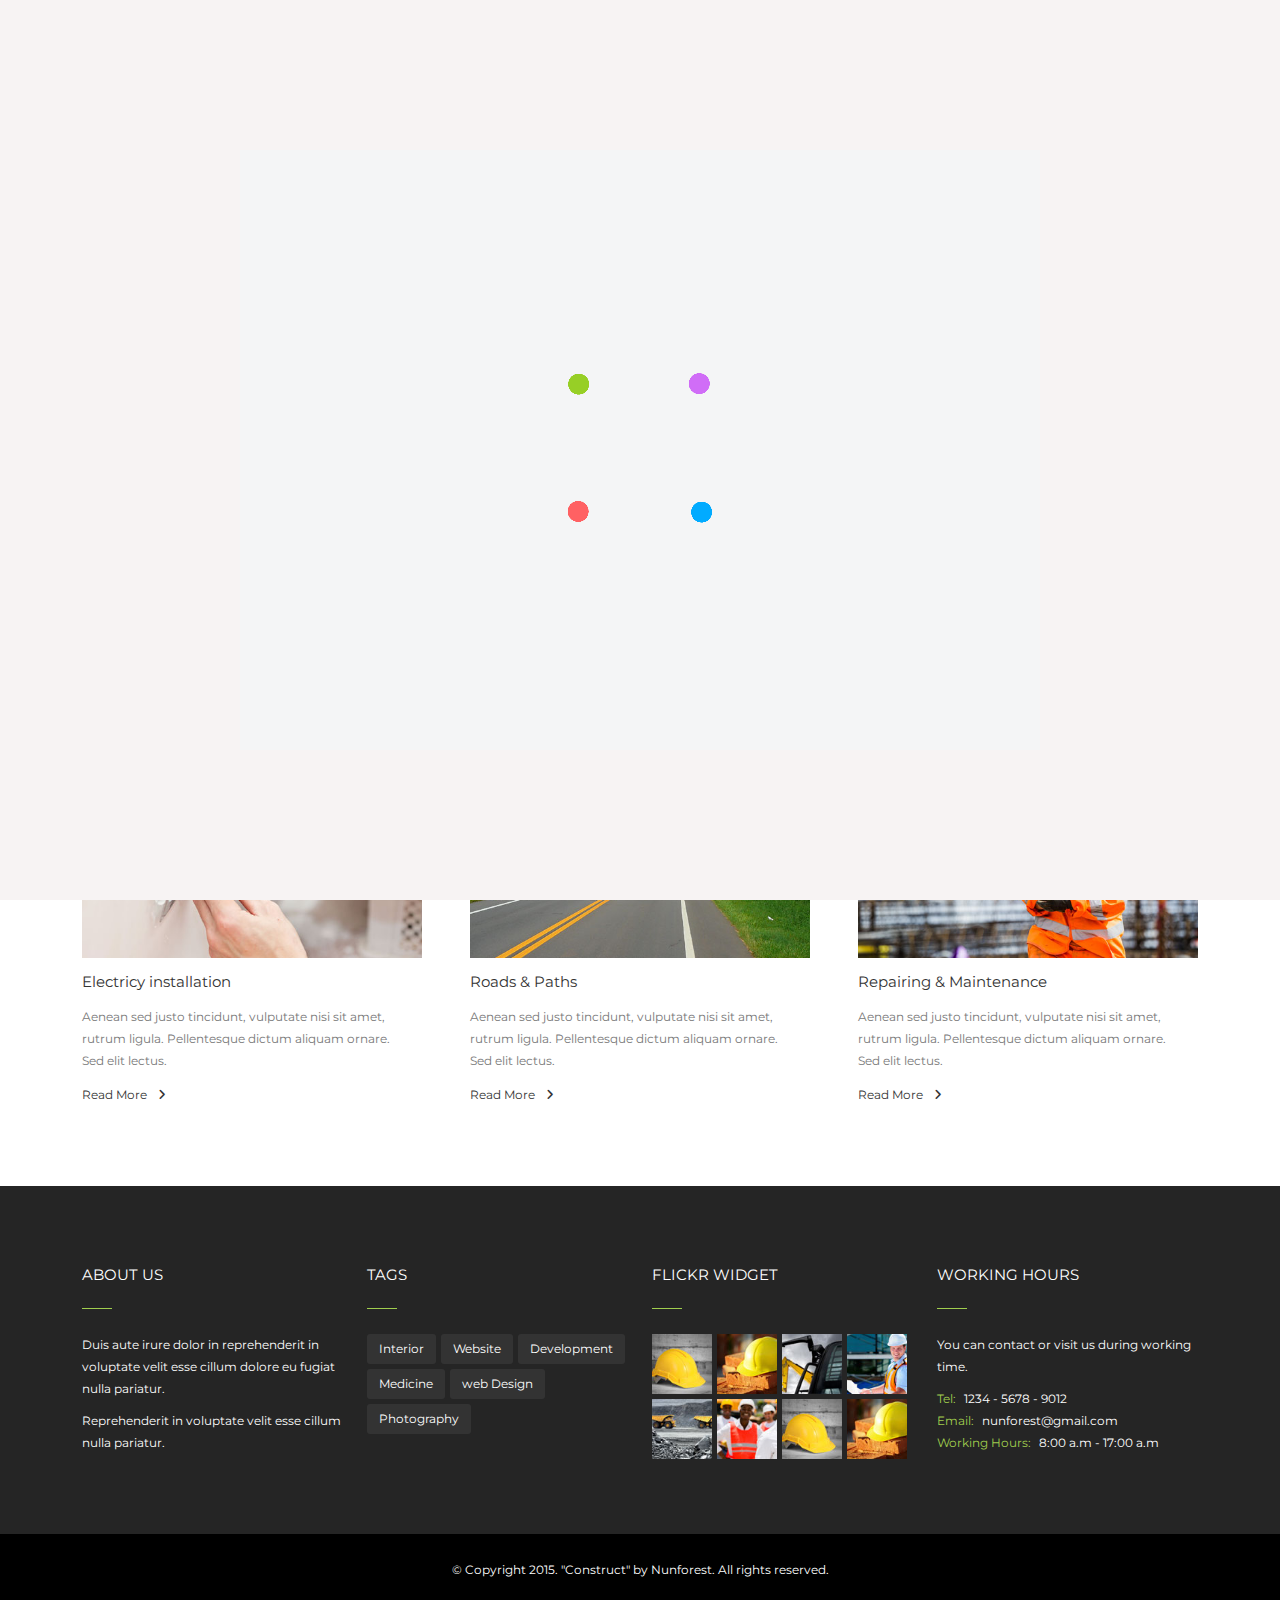
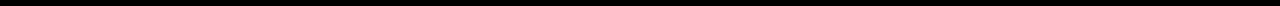
<file: services.html>
<!DOCTYPE html>
<html lang="en">
<head>
    <meta charset="UTF-8">
    <meta http-equiv="X-UA-Compatible" content="IE=edge">
    <meta name="viewport" content="width=device-width, initial-scale=1.0">
    <title>Construct</title>

     <!-- font awesome sheet -->
     <link rel="stylesheet" href="css/all.min.css">

     <!-- bootstrep sheet -->
     <link rel="stylesheet" href="css/bootstrap.min.css">
 
     <!-- owl carosel sheet -->
     <link rel="stylesheet" href="css/owl.carousel.min.css">
 
 
     <!-- owl carosel sheet -->
     <link rel="stylesheet" href="css/owl.theme.default.min.css">
 
     <!-- style sheet -->
     <link rel="stylesheet" href="css/style.css">
 
     <!-- responsive sheet -->
     <link rel="stylesheet" href="css/responsive.css">
</head>
<body>
    

  <div class="loaderes">
    <div class="loader">
      <img src="image/spinnervlll.gif" alt="">
    </div>
  </div>

  <div class="bottom_top">
    <div class="ank d-flex justify-content-center align-items-center">
      <i class="fa-solid fa-arrow-up"></i>
    </div>
  </div>

  
<!---------------------------------------------------------- start header ---------------------------------------------------------->

    <header>
        <!-- start top navbar -->

        <div class="bgred">
            <div class="container">
                <div class="row py-3 d-none d-sm-flex">
                    <div class="col-md-auto mx-md-auto mx-lg-0">
                        <div class="row justify-content-center">
                            <div class="col-md-auto  col-sm-auto  ">

                                    <i class="fa-solid fa-phone me-2"></i>
                                    Call us:
                                    <span>1234-5678-9012</span>
                            </div>

                            <div class="col-md-auto col-sm-auto  ">
                                    <i class="fa-solid fa-envelope me-2"></i>
                                    Email us:
                                    <span>nunforest@gmail.com</span>
                            </div>

                            <div class="col-md-auto col-12 text-center">       
                                    <i class="fa-regular fa-clock me-2"></i>
                                    working time:
                                    <span>08:00 - 17:00</span>         
                            </div>
                        </div>
                       
    
                        
    
                       
                    </div>

                    <div class="col-lg-auto ms-auto social-icon col-12 text-center">
                        <a href="#" target="_blank"><i class="fa-brands fa-facebook-f"></i></a>
                        <a href="#" target="_blank"><i class="fa-brands fa-twitter"></i></a>
                        <a href="#" target="_blank"><i class="fa-brands fa-instagram"></i></a>
                        <a href="#" target="_blank"><i class="fa-brands fa-linkedin-in"></i></a>
                        <a href="#" target="_blank"><i class="fa-brands fa-google-plus-g"></i></a>
                        <a href="#" target="_blank"><i class="fa-brands fa-pinterest"></i></a>
                    </div>
                </div>
            </div>
        </div>
        <!-- end top navbar -->

        <!-- start nav -->

        <div class="sticky">
          <div class="container">
            <nav class="navbar navbar-expand-lg ">
                <div class="container-fluid">
                  <a class="navbar-brand" href="#index.html">
                    <img src="image/logo.png" alt="">
                  </a>
                  <button class="navbar-toggler" type="button" data-bs-toggle="collapse" data-bs-target="#navbarSupportedContent" aria-controls="navbarSupportedContent" aria-expanded="false" aria-label="Toggle navigation">
                    <span class="navbar-toggler-icon"></span>
                  </button>
                  <div class="collapse navbar-collapse" id="navbarSupportedContent">
                    <div class="navbar-nav ms-auto p-4 p-lg-0 main-menu">
                      <div class="nav-item dropdown">
                        <a href="services.html" class="nav-link dropdown-toggle darkfont" data-bs-toggle="dropdown">HOME</a>
                        <div class="dropdown-menu fade-up m-0 sub-menu">
                            <a href="index.html" class="dropdown-item">Boxed Version</a>
                        </div>
                    </div> 
                      <a href="about.html" class="nav-item nav-link darkfont">ABOUT</a> 
                      <a href="project.html" class="nav-item nav-link darkfont">PROJECTS</a>
                      <div class="nav-item dropdown">
                          <a href="services.html" class="nav-link dropdown-toggle darkfont active" data-bs-toggle="dropdown">OUR SERVICES</a>
                          <div class="dropdown-menu fade-up m-0 sub-menu">
                              <a href="services.html" class="dropdown-item">Small & Large Buildings</a>
                              <a href="#" class="dropdown-item">Elegant Garden</a>
                              <a href="#" class="dropdown-item">Perfect Projectings</a> 
                              <a href="#" class="dropdown-item">Energy Repair</a>
                              <a href="#" class="dropdown-item">Roads & Paths</a>
                              <a href="#" class="dropdown-item">Repairing & Maintenance</a>
                          </div>
                      </div>
                      <a href="blog.html" class="nav-item nav-link darkfont">BLOG</a>
                      <a href="contact.html" class="nav-item nav-link darkfont">CONTACT</a>
                      <a href="#" class="nav-item nav-link darkfont">
                        <i class="fa-solid fa-magnifying-glass"></i>
                      </a>
                  </div>
                    
                  </div>
                </div>
              </nav>
        </div>
      </div>
        <!-- start nav -->


    </header>
<!---------------------------------------------------------- end header ---------------------------------------------------------->

<!---------------------------------------------------------- start services-banner ---------------------------------------------------------->

      <div class="page-banner-section">
          <div class="container">
            <div class="row justify-content-center">
              <div class="col-sm-auto col-12 text-center">
                  <h1>OUR SERVICERS</h1>
              </div>

              <div class="col-sm-auto ms-sm-auto col-12 text-center">
                  <nav aria-label="breadcrumb text-white">
                    <ol class="breadcrumb d-flex justify-content-center">
                      <li class="breadcrumb-item"><a href="index.html" >Home</a></li>
                      <li class="breadcrumb-item"><a href="services.html" >Services</a></li>
                    </ol>
                  </nav>
              </div>

            </div>

          </div>
      </div>
<!---------------------------------------------------------- end services-banner ---------------------------------------------------------->

<!---------------------------------------------------------- start services-section ---------------------------------------------------------->

    <div class="services-section spacer">
        <div class="container">
            <div class="row g-5">
                <div class="col-lg-4">
                  <div class="card">
                    <img src="image/1 (4).jpg" class="card-img-top" alt="...">
                    <div class="card-body">
                      <h5 class="card-title">Elegant Garden</h5>
                      <p class="card-text">Aenean sed justo tincidunt, vulputate nisi sit amet, rutrum ligula. Pellentesque dictum aliquam ornare. Sed elit lectus.</p>
                      <a href="#">Read More <i class="fa-solid fa-angle-right ms-2"></i></a>
                    </div>
                  </div>
                </div>

                <div class="col-lg-4">
                  <div class="card">
                    <img src="image/2 (1).jpg" class="card-img-top" alt="...">
                    <div class="card-body">
                      <h5 class="card-title">Small & Large Building</h5>
                      <p class="card-text">Aenean sed justo tincidunt, vulputate nisi sit amet, rutrum ligula. Pellentesque dictum aliquam ornare. Sed elit lectus.</p>
                      <a href="#">Read More <i class="fa-solid fa-angle-right ms-2"></i></a>
                    </div>
                  </div>
                </div>

                <div class="col-lg-4">
                  <div class="card">
                    <img src="image/3 (1).jpg" class="card-img-top" alt="...">
                    <div class="card-body">
                      <h5 class="card-title">Perfect Plans & Projecting</h5>
                      <p class="card-text">Aenean sed justo tincidunt, vulputate nisi sit amet, rutrum ligula. Pellentesque dictum aliquam ornare. Sed elit lectus.</p>
                      <a href="#">Read More <i class="fa-solid fa-angle-right ms-2"></i></a>
                    </div>
                  </div>
                </div>

                <div class="col-lg-4">
                  <div class="card">
                    <img src="image/4.jpg" class="card-img-top" alt="...">
                    <div class="card-body">
                      <h5 class="card-title">Electricy installation</h5>
                      <p class="card-text">Aenean sed justo tincidunt, vulputate nisi sit amet, rutrum ligula. Pellentesque dictum aliquam ornare. Sed elit lectus.</p>
                      <a href="#">Read More <i class="fa-solid fa-angle-right ms-2"></i></a>
                    </div>
                  </div>
                </div>

                <div class="col-lg-4">
                    <div class="card">
                      <img src="image/6 (1).jpg" class="card-img-top" alt="...">
                      <div class="card-body">
                        <h5 class="card-title">Roads & Paths</h5>
                        <p class="card-text">Aenean sed justo tincidunt, vulputate nisi sit amet, rutrum ligula. Pellentesque dictum aliquam ornare. Sed elit lectus.</p>
                        <a href="#">Read More <i class="fa-solid fa-angle-right ms-2"></i></a>
                      </div>
                    </div>
                  </div>

                  <div class="col-lg-4">
                    <div class="card">
                      <img src="image/7.jpg" class="card-img-top" alt="...">
                      <div class="card-body">
                        <h5 class="card-title">Repairing & Maintenance</h5>
                        <p class="card-text">Aenean sed justo tincidunt, vulputate nisi sit amet, rutrum ligula. Pellentesque dictum aliquam ornare. Sed elit lectus.</p>
                        <a href="#">Read More <i class="fa-solid fa-angle-right ms-2"></i></a>
                      </div>
                    </div>
                  </div>
              </div>
        </div>
    </div>

<!---------------------------------------------------------- end services-section ---------------------------------------------------------->

<!---------------------------------------------------------- start footer ---------------------------------------------------------->

    <footer>
        <div class="container">
            <div class="footer-widgets">
                <div class="row">
                <div class="col-lg-3">
                    <div class="widgets">
                        <h2>About us</h2>
                        <p>Duis aute irure dolor in reprehenderit in voluptate velit esse cillum dolore eu fugiat nulla
                            pariatur.</p>
                            
                            <p>Reprehenderit in voluptate velit esse cillum nulla pariatur.</p>
                    </div>
                </div>

                <div class="col-lg-3">
                    <div class="widgets">
                        <h2>Tags</h2>
                        <ul class="tag-list">
                          <li><a href="#" target="_blank">Interior</a></li>
                          <li><a href="#" target="_blank">Website</a></li>
                          <li><a href="#" target="_blank">Development</a></li>
                          <li><a href="#" target="_blank">Medicine</a></li>
                          <li><a href="#" target="_blank">web Design</a></li>
                          <li><a href="#" target="_blank">Photography</a></li>
                        </ul>
                    </div>
                </div>

                <div class="col-lg-3">
                    <div class="widgets">
                        <h2>FLICKR WIDGET</h2>
                        <ul class="flickr-list">
                        <li><a href="#" target="_blank"><img src="image/1 (2).jpg" alt=""></a></li>
                        <li><a href="#" target="_blank"><img src="image/2 (3).jpg" alt=""></a></li>
                        <li><a href="#" target="_blank"><img src="image/3 (3).jpg" alt=""></a></li>
                        <li><a href="#" target="_blank"><img src="image/4 (2).jpg" alt=""></a></li>
                        <li><a href="#" target="_blank"><img src="image/5 (2).jpg" alt=""></a></li>
                        <li><a href="#" target="_blank"><img src="image/6.jpg" alt=""></a></li>
                        <li><a href="#" target="_blank"><img src="image/1 (2).jpg" alt=""></a></li>
                        <li><a href="#" target="_blank"><img src="image/2 (3).jpg" alt=""></a></li>
                        
                        </ul>
                    </div>
                </div>

                <div class="col-lg-3">
                    <div class="widgets info-widget">
                        <h2>WORKING HOURS</h2>
                        <p>You can contact or visit us during working time.</p>
                        
                        <p class="m-0"><span>Tel: </span> 1234 - 5678 - 9012</p>
                        <p class="m-0"><span>Email:</span> nunforest@gmail.com</p>
                        <p class="m-0"><span>Working Hours: </span> 8:00 a.m - 17:00 a.m</p>

                    </div>
                </div>

                </div>
            </div>
        </div>

        <div class="last-line">
        <div class="container">
            <p class="text-center m-0">
            © Copyright 2015. "Construct" by Nunforest. All rights reserved.
            </p>
        </div>
        </div>
    </footer>

<!---------------------------------------------------------- end footer ---------------------------------------------------------->


      <script src="js/jquery-3.6.4.min.js"></script>
      
      <script src="js/bootstrap.bundle.min.js"></script>
      
      <script src="js/owl.carousel.min.js"></script>
      
      <script src="js/script.js"></script>
</body>
</html>
</file>
<file: css/style.css>
/*@import url('https://fonts.googleapis.com/css2?family=Montserrat:wght@100;200;300;400;500;700&display=swap'); */


/* montserrat-100 - latin */
@font-face {
  font-display: swap; /* Check https://developer.mozilla.org/en-US/docs/Web/CSS/@font-face/font-display for other options. */
  font-family: 'Montserrat';
  font-style: normal;
  font-weight: 100;
  src: url('../fonts/montserrat-v25-latin-100.eot'); /* IE9 Compat Modes */
  src: url('../fonts/montserrat-v25-latin-100.eot?#iefix') format('embedded-opentype'), /* IE6-IE8 */
       url('../fonts/montserrat-v25-latin-100.woff2') format('woff2'), /* Super Modern Browsers */
       url('../fonts/montserrat-v25-latin-100.woff') format('woff'), /* Modern Browsers */
       url('../fonts/montserrat-v25-latin-100.ttf') format('truetype'), /* Safari, Android, iOS */
       url('../fonts/montserrat-v25-latin-100.svg#Montserrat') format('svg'); /* Legacy iOS */
}
/* montserrat-200 - latin */
@font-face {
  font-display: swap; /* Check https://developer.mozilla.org/en-US/docs/Web/CSS/@font-face/font-display for other options. */
  font-family: 'Montserrat';
  font-style: normal;
  font-weight: 200;
  src: url('../fonts/montserrat-v25-latin-200.eot'); /* IE9 Compat Modes */
  src: url('../fonts/montserrat-v25-latin-200.eot?#iefix') format('embedded-opentype'), /* IE6-IE8 */
       url('../fonts/montserrat-v25-latin-200.woff2') format('woff2'), /* Super Modern Browsers */
       url('../fonts/montserrat-v25-latin-200.woff') format('woff'), /* Modern Browsers */
       url('../fonts/montserrat-v25-latin-200.ttf') format('truetype'), /* Safari, Android, iOS */
       url('../fonts/montserrat-v25-latin-200.svg#Montserrat') format('svg'); /* Legacy iOS */
}
/* montserrat-300 - latin */
@font-face {
  font-display: swap; /* Check https://developer.mozilla.org/en-US/docs/Web/CSS/@font-face/font-display for other options. */
  font-family: 'Montserrat';
  font-style: normal;
  font-weight: 300;
  src: url('../fonts/montserrat-v25-latin-300.eot'); /* IE9 Compat Modes */
  src: url('../fonts/montserrat-v25-latin-300.eot?#iefix') format('embedded-opentype'), /* IE6-IE8 */
       url('../fonts/montserrat-v25-latin-300.woff2') format('woff2'), /* Super Modern Browsers */
       url('../fonts/montserrat-v25-latin-300.woff') format('woff'), /* Modern Browsers */
       url('../fonts/montserrat-v25-latin-300.ttf') format('truetype'), /* Safari, Android, iOS */
       url('../fonts/montserrat-v25-latin-300.svg#Montserrat') format('svg'); /* Legacy iOS */
}
/* montserrat-regular - latin */
@font-face {
  font-display: swap; /* Check https://developer.mozilla.org/en-US/docs/Web/CSS/@font-face/font-display for other options. */
  font-family: 'Montserrat';
  font-style: normal;
  font-weight: 400;
  src: url('../fonts/montserrat-v25-latin-regular.eot'); /* IE9 Compat Modes */
  src: url('../fonts/montserrat-v25-latin-regular.eot?#iefix') format('embedded-opentype'), /* IE6-IE8 */
       url('../fonts/montserrat-v25-latin-regular.woff2') format('woff2'), /* Super Modern Browsers */
       url('../fonts/montserrat-v25-latin-regular.woff') format('woff'), /* Modern Browsers */
       url('../fonts/montserrat-v25-latin-regular.ttf') format('truetype'), /* Safari, Android, iOS */
       url('../fonts/montserrat-v25-latin-regular.svg#Montserrat') format('svg'); /* Legacy iOS */
}
/* montserrat-500 - latin */
@font-face {
  font-display: swap; /* Check https://developer.mozilla.org/en-US/docs/Web/CSS/@font-face/font-display for other options. */
  font-family: 'Montserrat';
  font-style: normal;
  font-weight: 500;
  src: url('../fonts/montserrat-v25-latin-500.eot'); /* IE9 Compat Modes */
  src: url('../fonts/montserrat-v25-latin-500.eot?#iefix') format('embedded-opentype'), /* IE6-IE8 */
       url('../fonts/montserrat-v25-latin-500.woff2') format('woff2'), /* Super Modern Browsers */
       url('../fonts/montserrat-v25-latin-500.woff') format('woff'), /* Modern Browsers */
       url('../fonts/montserrat-v25-latin-500.ttf') format('truetype'), /* Safari, Android, iOS */
       url('../fonts/montserrat-v25-latin-500.svg#Montserrat') format('svg'); /* Legacy iOS */
}
/* montserrat-700 - latin */
@font-face {
  font-display: swap; /* Check https://developer.mozilla.org/en-US/docs/Web/CSS/@font-face/font-display for other options. */
  font-family: 'Montserrat';
  font-style: normal;
  font-weight: 700;
  src: url('../fonts/montserrat-v25-latin-700.eot'); /* IE9 Compat Modes */
  src: url('../fonts/montserrat-v25-latin-700.eot?#iefix') format('embedded-opentype'), /* IE6-IE8 */
       url('../fonts/montserrat-v25-latin-700.woff2') format('woff2'), /* Super Modern Browsers */
       url('../fonts/montserrat-v25-latin-700.woff') format('woff'), /* Modern Browsers */
       url('../fonts/montserrat-v25-latin-700.ttf') format('truetype'), /* Safari, Android, iOS */
       url('../fonts/montserrat-v25-latin-700.svg#Montserrat') format('svg'); /* Legacy iOS */
}
  body{
    font-family: 'Montserrat', sans-serif;
  }
  :root{
    --colorblak: #333333;
    --colorWhite:#fff;
    --baground:#858585;
    --backgroundColor: #f7f3f3;
    --colorBg: #A0CE4E;
    --comeBlack:black;

  }
  .bgred{
    background-color: var(--colorblak);
    color: var(--colorWhite);
    font-size: 12px;
  }
  a{
    display: inline-block;
    text-decoration: none;
  }
  .spacer{
    padding: 80px 0;
  }
  .h1, .h2, .h3, .h4, .h5, .h6,p,ul{
    margin-bottom: 0;
  }
  ul{
    list-style: none;
  }
  .loaderes{
    position: fixed;
    top: 0;
    left: 0;
    z-index: 99999;
    height: 100%;
    width: 100%;
    background: var(--backgroundColor);
    display: flex;
    justify-content: center;
    align-items: center;
  }
  .loader img{
    /* width: 100px;
    height: 100px;
    border: 12px black solid;
    border-radius: 50%;
    border-color: rgb(160, 206, 78) transparent #A0CE4E transparent;
    animation: loader3 .5s infinite linear; */
    height: 100%;
    width: 100%;
}
.bottom_top{
  position: fixed;
  right: 50px;
  bottom: 50px;
  z-index: 999;
}
.ank{
  height: 40px;
  width: 40px;
  background:var(--colorBg) ;
  color: var(--colorWhite);
  border-radius: 5px;
  }
  /* ================================================================================
                                header
  ====================================================================================*/
  .fixed {
    position: fixed;
    top:0; 
    left:0;
    width: 100%; 
    background-color: var(--colorWhite);
    box-shadow: 0px 1px 10px rgba(0, 0, 0, 0.5);
    z-index: 9999;
  }
.social-icon a{
    color: var(--colorWhite);
    padding: 0 5px;
}
.social-icon a:hover i{
    color: var(--colorBg);
}
.navbar{
  --bs-navbar-padding-y: 0;
}
.container-fluid{
  padding-right: 0;
  padding-left: 0;
}
.navbar-brand{
  padding: 27px 15px 27px 0;
}
.main-menu li a{
  padding: 35px 15px !important ;
  font-size: 13px;
  font-weight: 600;
}
.main-menu a:hover{
  color: var(--comeBlack);
}
.sub-menu{
  border-top: 2px solid  var(--colorBg);
}
.sub-menu li a{
  padding: 15px  !important;
  color: var(--comeBlack);
  font-size: 12px;
  transition: .4s;
}
.sub-menu a:hover{
  color: var(--colorBg);
}
.dropdown-menu{
  padding: 0;
}

 /* ================================================================================
                                banner
  ====================================================================================*/
.banner1{
  background-image: url(../image/1.jpg);
  background-repeat: no-repeat;
  background-position: bottom;
  background-size: cover;
  width: 100%;
  height:550px;
  position: relative;
}
.banner1:after{
  content: '';
  position: absolute;
  top: 0;
  left: 0;
  width: 100%;
  height: 100%;
  background: rgba(0, 0, 0, 0.3);
  z-index: 2;
}
.banner2{
  background-image: url(../image/2.jpg);
}
.banner3{
  background-image: url(../image/3.jpg);
}

#banner .owl-nav .owl-prev,#banner .owl-nav .owl-next ,
#portfolio1 .owl-nav .owl-prev,#portfolio1 .owl-nav .owl-next,
#news .owl-nav .owl-prev,#news .owl-nav .owl-next,#team .owl-nav .owl-prev,
#team .owl-nav .owl-next{
  position: absolute;
  top: 50%;
  left: 10px;
  transform: translateY(-50%);
  height: 40px;
  width: 40px;
  background: var(--colorblak) !important;
  color: var(--colorWhite) !important;
  display: flex;
  justify-content: center;
  align-items: center;
  font-size: 35px !important;
  line-height: 40px !important;
}
#banner .owl-nav .owl-next,#portfolio1 .owl-nav .owl-next,#news .owl-nav .owl-next,
#team .owl-nav .owl-next{
  left: auto;
  right: 10px;
}
#banner .owl-nav .owl-prev:hover,#banner .owl-nav .owl-next:hover ,
#portfolio1 .owl-nav .owl-prev:hover,#portfolio1 .owl-nav .owl-next:hover,
#news .owl-nav .owl-prev:hover,#news .owl-nav .owl-next:hover,#team .owl-nav .owl-prev:hover,
#team .owl-nav .owl-next:hover{
  background: var(--colorBg) !important;
  color: var(--colorWhite);
}
 .owl-theme .owl-nav {
  margin-top: 0;
}

.tp-caption{
  position: absolute;
  top: 50%;
  left: 50%;
  transform: translate(-50%,-50%);
  color: var(--colorWhite);
  font-size: 36px;
  line-height: 50px;
  letter-spacing: 5px;
  font-weight: 600;
  z-index: 3;
}
.banner-section{
  background-color: var(--colorBg);
  color: var(--colorWhite);
  padding: 40px 0;
}
.button-one{
  margin-left: 60px;
    padding: 12px 30px;
    color: var(--colorWhite);
    background: transparent;
    font-size: 13px;
    font-weight: 700;
    font-family: 'Montserrat', sans-serif;
    text-transform: uppercase;
    border: 2px solid var(--colorWhite);
    letter-spacing: 1.5px;
    transition: .4s;
}
.button-one:hover{
  background-color: var(--colorWhite);
  color: var(--colorBg);
}
.navbar-toggler:focus{
  box-shadow: none;
}

 /* ================================================================================
                                services
  ====================================================================================*/
.card{
  --bs-card-border-color: none;
}
.card-body{
  padding: 15px 10px 0 0; 
}
.card-title{
  color:var(--colorblak);
  font-size: 15px;
  font-weight: 400;
  margin-bottom: 15px;
}
.card-text,.about-section p,.team-post .team-content p,.contact-info p,
.services-box .card-text {
  font-size: 12px;
  line-height: 22px;
  color: #777;
  font-weight: 400;
  margin-bottom: 10px;
}
.card-body a,.news-content a,.post-content-text a{
  font-size: 12px;
  line-height: 22px;
  color: var(--colorblak);
}
.card-body a:hover,.news-content a:hover,
.post-content-text a:hover{
  color: var(--colorBg);
}



/* ================================================================================
                                portfolio
  ====================================================================================*/
.portfolio{
  background-color: var(--backgroundColor);
}
#portfolio1 .owl-nav .owl-prev,#news .owl-nav .owl-prev,
#team .owl-nav .owl-prev{
  left: -48px;
}
#portfolio1 .owl-nav .owl-next,#news .owl-nav .owl-next,
#team .owl-nav .owl-next{
  right: -48px;
}
.project-gallery{
  position: relative;
}
.hover-box{
  position: absolute;
  top: 0;
  left: 0;
  width: 100%;
  height: 100%;
  background: rgba(0, 0, 0, 0.75);
  opacity: 0;
  transition: .4s;
}
.project-gallery:hover .hover-box{
  opacity: 1;
}
.inner-hover {
  position: absolute;
  bottom: 0;
  left: 0;
  width: 100%;
  padding: 20px;
}
.inner-hover h2 {
  font-size: 15px;
  font-weight: 400;
  margin: 0 0 15px;
  color: #ffffff;
  margin-bottom: 10px;
  padding-bottom: 10px;
  position: relative;
  text-transform: uppercase;
}
.inner-hover h2 a{
  color: var(--colorWhite);
  transition: .4s;
}
.inner-hover h2 a:hover{
  color: var(--colorBg);
}
.inner-hover h2:after,.tabs-section .about-us-box h1:after {
  content: '';
  position: absolute;
  bottom: -1px;
  left: 0;
  width: 22px;
  height: 1px;
  background: var(--colorBg);
}
/* ================================================================================
                                tabs-section
  ====================================================================================*/
.tabs-section{
  background-color:var(--comeBlack);
}
.tabs-section .about-us-box h1,.tabs-section .about-box h2 {
  font-size: 18px;
  font-weight: 700;
  text-transform: uppercase;
  color:var(--colorWhite);
  margin: 0 0 20px;
  padding-bottom: 20px;
  position: relative;
}
.tabs-section .about-us-box h1:after{
  width: 30px;
}
.tabs-section .about-box img {
  width: 100%;
  margin-bottom: 30px;
}
.tabs-section .about-us-box .about-us-post a {
  transition: .4s;
  width: 60px;
  height: 60px;
  background:var(--colorblak);
  text-align: center;
  line-height: 60px;
  font-size: 16px;
  color:var(--colorWhite);
}
.tabs-section .about-us-box .about-us-post {
  overflow: hidden;
  margin-top: 30px;
}
.tabs-section .about-us-box .about-us-post a:hover{
  background:var(--colorBg);
}
 .about-us-post .us-post h2, .about-us-post .us-post span {
  font-size: 15px;
  margin: 0 0 15px;
  color: var(--colorWhite);
  margin-left: 20px;
  font-weight: 400;
  margin-bottom: 6px;
  margin-top: 10px;
}
.about-us-post .us-post span{
  font-size: 11px;
}
.tabs-section .about-box h2{
  font-size: 15px;
  font-weight: 400;
}
.tabs-section .about-box h2:after,.quote-section .quote-box h1:after,
footer h2:after {
  content: '';
  position: absolute;
  bottom: 0;
  left: 0;
  width: 30px;
  height: 1px;
  background: var(--colorBg);
}
.tabs-section .about-box p {
  color: #ffffff;
  font-size: 12px;
  font-weight: 400;
  line-height: 22px;
  margin: 0 0 10px;
}

/* ================================================================================
                                news-section
  ====================================================================================*/
 .news-gallery{
  position: relative;
 }
.new-post{
  padding: 0 15px;
}
.date-post{
  position: absolute;
  top: 10px;
  left: 10px;
  width: 60px;
  background: var(--colorBg);
  color: var(--colorWhite);
  padding: 10px 14px;
}
.news-gallery .date-post p {
  font-size: 11px;
  color: #ffffff;
  text-align: center;
  text-transform: uppercase;
  line-height: 16px;
  font-weight: 700;
}
.news-gallery .date-post p span {
  display: block;
  font-size: 15px;
  padding-top: 2px;
  margin-top: 2px;
  border-top: 1px solid rgba(255, 255, 255, 0.5);
}
.news-content{
  padding: 25px 0;
}
.news-content .card-title a,.post-content-text .card-title a,
.sidebar ul.category-list li a{
  color: var(--comeBlack);
  font-size: 15px;
  font-weight: 400;
  transition: .3s;
}
.news-content .card-title a:hover,
.post-content-text .card-title a:hover,
.sidebar ul.category-list li a:hover{
  color: var(--colorBg);
}
/* ================================================================================
                                testimonial-section
  ====================================================================================*/
.testimonial-section{
  background-image: url(../image/1.jpg);
  background-attachment: fixed;
  background-position: center;
  height: 336px;
  background-repeat: no-repeat;
  background-size: auto 110%;
  color: var(--colorWhite);
  text-align: center;
}
.testi{
  padding: 70px 0 ;
  background-color: rgba(0, 0, 0, 0.7);
}
.testimonial-box h2 {
  font-weight: 400;
  margin: 0 0 15px;
  font-size: 20px;
  color: var(--colorBg);
  text-transform: uppercase;
  margin-bottom: 2px;
}
.testimonial-box span {
  font-weight: 400;
  line-height: 22px;
  margin: 0 0 20px;
  font-size: 13px;
  display: block;
  position: relative;
  padding-bottom: 20px;
}
.testimonial-box span:after{
  content: '';
  position: absolute;
  bottom: 0;
  left: 50%;
  margin-left: -15px;
  width: 30px;
  height: 1px;
  background: var(--colorBg);
}
.testimonial-box p {
  font-size: 14px;
  font-weight: 400;
  line-height: 24px;
  max-width: 800px;
}
#testi1.owl-theme .owl-dots .owl-dot.active span{
  background: var(--colorBg);
  border-color: var(--colorBg);
}
#testi1.owl-theme .owl-dots .owl-dot span{
    background: transparent;
    border: 1px solid var(--colorWhite);
}

/* ================================================================================
                                quote-section
  ====================================================================================*/

.quote-section{
  position: relative;
}
.quote{
  padding: 50px 0;
  background-color: rgba(0, 0, 0,0.5);
  position: absolute;
  top: 0;
  left: 0;
  height: 100%;
  width: 100%;
}
.quote-section .quote-box {
  padding: 40px;
  padding-bottom: 20px;
  background: #ffffff;
  border: 1px solid var(--backgroundColor);
  box-shadow: 2px 2px 5px #aaaaaa;
  
}
.quote-section .quote-box h1 {
  color: var(--colorblak);
  font-size: 15px;
  font-weight: 400;
  margin: 0 0 15px;
  position: relative;
  margin-bottom: 20px;
  padding-bottom: 20px;
  text-transform: uppercase;
}
.form-control{
  padding: 10px 15px;
  font-size: 12px;
  margin-bottom: 20px;
}
.form-control:focus {
  border: 1px solid #a0ce4e;
  box-shadow: none;
}
.quote-box form a,.contact2 form a,.comment-section form a{
  padding: 12px 20px;
  outline: none;
  border: none;
  background:var(--colorBg);
  color:var(--colorWhite);
  font-size: 12px;
  text-transform: uppercase;
  font-weight: 400;
  transition: 0.2s ;
  margin-bottom: 10px;
}
.quote-box form a:hover,
.contact2 form a:hover,.comment-section form a:hover{
  opacity: 0.7;
}
/* ================================================================================
                                footer
  ====================================================================================*/
footer {
  background: #252525;
  padding-top: 80px;
}
footer .footer-widgets {
  padding-bottom: 30px;
}
footer .footer-widgets .widgets {
  margin-bottom: 40px;
}
footer h2 {
  margin: 0 0 15px;
  text-transform: uppercase;
  color: var(--colorWhite);
  font-size: 15px;
  margin-bottom: 25px;
  padding-bottom: 25px;
  font-weight: 400;
  position: relative;
}
footer p {
  font-size: 12px;
  color:var(--colorWhite);
  line-height: 22px;
  font-weight: 400;
  margin: 0 0 10px;
}
footer .footer-widgets .widgets ul.tag-list,
footer .footer-widgets .widgets ul.flickr-list,
.category-widget ul.tag-list {
  margin: 0;
  padding: 0;
}
footer .footer-widgets .widgets ul.tag-list li,
.widgets ul.flickr-list li,
.category-widget ul.tag-list li {
  display: inline-block;
  margin-bottom: 5px;
  margin-right: 1px;
}
footer .footer-widgets .widgets ul.tag-list li a,
.category-widget ul.tag-list li a {
  color: #fff;
  font-size: 12px;
  font-weight: 400;
  padding: 6px 12px;
  border-radius: 3px;
  background: #333333;
  transition: .3s;
}
footer .footer-widgets .widgets ul.tag-list li a:hover,
.category-widget ul.tag-list li a:hover {
  background:var(--colorBg);
}
.widgets ul.flickr-list li a img {
  max-width: 60px;
}
.widgets.info-widget p span {
  color: var(--colorBg);
  margin-right: 5px;
}
footer .last-line {
  background:var(--comeBlack);
  padding: 25px 0;
}
footer .footer-widgets .widgets ul.flickr-list li a:hover {
  opacity: 0.7;
}

/* ================================================================================
                                page-banner-section
  ====================================================================================*/

.page-banner-section{
  padding: 50px 0;
  background: var(--comeBlack);
  overflow: hidden;
}
.page-banner-section h1 {
  font-weight: 700;
  margin: 0 0 30px;
  text-transform: uppercase;
  color: var(--colorWhite);
  font-size: 30px;
  letter-spacing: 2px;
  margin-bottom: 0px;
}
.breadcrumb-item+.breadcrumb-item::before {
  color: var(--colorWhite);
}
.breadcrumb{
  margin-bottom: 0;
  margin-top: 10px;
}
.breadcrumb .breadcrumb-item a{
  font-size: 14px;
  font-weight: 400;
  line-height: 22px;
  color: var(--colorWhite);
}
.breadcrumb .breadcrumb-item a:hover,.page-link:hover{
  color: var(--colorBg);
}

/* ================================================================================
                                about-section
  ====================================================================================*/
.about-post img,.about-section iframe {
  width: 100%;
  margin-bottom: 30px;
}
.about-section h2,.sidebar h2,.contact-section h2{
  color:var(--colorblak);
  font-size: 15px;
  font-weight: 400;
  margin: 0 0 15px;
}
/* ================================================================================
                                team-box
  ====================================================================================*/
.team-section .team-post {
  padding: 0 15px;
}
.gallery-team{
  position: relative;
  margin-bottom: 30px;
}
.team-post .gallery-team ul.social-list {
  position: absolute;
  top: 30px;
  right: 30px;
  opacity: 0;
  visibility: hidden;
  transition: .3s;
}
.team-post:hover .gallery-team ul.social-list{
  opacity: 1;
  visibility: visible;
}
.team-post .gallery-team .social-list li {
  list-style: none;
  text-align: left;
  margin-bottom: 3px;
}
.team-post .gallery-team .social-list li a{
  height: 40px;
  width: 40px;
  border-radius: 1px;
  background: var(--colorblak);
  color: var(--colorWhite);
  transition: .4s;
}
.team-post .gallery-team .social-list li a:hover{
  background: var(--colorBg);
}
.team-content h2{
  color: var(--colorblak);
  font-size: 16px;
  font-weight: 700;
  margin-bottom: 15px;
}
.team-post .team-content span {
  display: block;
  color: #777777;
  font-size: 12px;
  font-weight: 500;
  margin-bottom: 20px;
  padding-bottom: 20px;
  border-bottom: 1px solid #f1f1f1;
}

.portfolio-section ul.filter{
  margin: 0;
  padding: 0;
  margin-bottom: 40px;
}
.portfolio-section ul.filter li{
  display: inline-block;
  margin: 0 16px;
}
.portfolio-section ul.filter li a,
.contact-section ul.information-list li a {
  color: var(--colorblak);
  font-size: 14px;
  font-weight: 700;
  transition: .2s;
}
.portfolio-section ul.filter li a:hover{
  color: var(--colorBg);
}
.portfolio-section ul.filter li a.active{
  color: var(--colorBg);
}
.project-post img,.blog-post img,
.blog-post iframe{
  width: 100%;
}
.blog-section .blog-box .blog-post span,
.contact-section ul.information-list li span,
.autor-content span,.comment-box span {
  display: inline-block;
  color: #777777;
  font-size: 12px;
  font-weight: 700;
}
.pagination{
  --bs-pagination-border-color:none;
  --bs-pagination-hover-bg:none;
}
.page-link{
  color: var(--baground);
}
.sidebar ul.category-list li,.contact-section ul.information-list li {
  list-style: none;
  border-bottom: 1px dotted #d1d1d1;
  margin-bottom: 10px;
}
.sidebar ul.category-list li:last-child ,
.contact-section ul.information-list li:last-child{
  border-bottom: none;
  margin-bottom: 0;
}
.category-widget ul.tag-list li a{
  padding: 12px 18px;
}
.contact-section ul.information-list li{
  border-bottom:1px solid #d1d1d1;
}
.contact-section ul.information-list li a:hover{
  border-bottom: 1px solid var(--colorblak);
}
/* ================================================================================
                                services-box
  ====================================================================================*/
 .services-tabs ul li a,.single-page-section .project-tags ul li{
  padding: 18px 25px;
  background: #f1f1f1;
  display: block;
  color: var(--comeBlack);
  font-size: 14px;
  font-weight: 700;
  margin-bottom: 5px;
  transform: 0.5s;
 }
 .services-tabs ul li a:hover,.active2{
  color: var(--colorWhite) !important;
  background: var(--colorBg) !important;
 }
 /* ================================================================================
                                our-blog
  ====================================================================================*/
 .blog-section .blog-box  blockquote {
  border-left: 5px solid #d1d1d1;
  padding: 20px 0;
  padding-left: 30px;
  margin-left: 30px;
}
.blog-section .blog-box .autor-post img {
  max-width: 130px;
  float: left;
}
.blog-section .blog-box .autor-post .autor-content {
  margin-left: 150px;
}
.blog-section .comment-section ul li .comment-box {
  padding-bottom: 35px;
  border-bottom: 1px solid #f3f3f3;
  margin-bottom: 40px;
}
.blog-section .comment-section ul li .comment-box img {
  width: auto;
  max-width: 100px;
  float: left;
}
.blog-section .comment-section ul li .comment-box .comment-content {
  margin-left: 120px;
}
.blog-section .comment-section ul.depth .comment-box {
  padding-left: 120px;
}
.single-page-section .project-tags ul li{
  color:#777777;
}
.single-page-section .project-tags ul li span{
  color: var(--colorblak);
  margin-right: 5px;
}
</file>
<file: css/responsive.css>
@media screen and (max-width:991px){ 
    .navbar-brand{
        padding: 12px 15px 17px;
      }
    .main-menu li a{
        padding: 15px 15px !important;
        font-weight: bold;
      }
    .button-one{
      margin-left: 0;
    }
    .main-menu{
      height: 250px;
      overflow-y: auto;
    }
    

}
@media screen and (min-width:992px) and (max-width:1199px){
.tp-caption{
      font-size: 31px !important;
      line-height: 44px !important;
      letter-spacing: 4px !important;
    }
}
@media screen and (min-width:576px) and (max-width:991px){
  .tp-caption{
        font-size: 24px !important;
        line-height: 35px !important;
        letter-spacing: 3px !important;
      }
  }
  @media screen and (min-width:0px) and (max-width:575px){
    .tp-caption{
          font-size: 16px !important;
          line-height: 27px !important;
          letter-spacing: 1px !important;
        }
        .blog-section .blog-box .autor-post .autor-content,
        .blog-section .comment-section ul li .comment-box .comment-content  {
          margin-left: 0
        }
        .blog-section .comment-section ul.depth .comment-box{
          padding-left: 0;
        }
    }

    @media screen and (max-width:767px) {
      #banner .owl-nav .owl-prev,#banner .owl-nav .owl-next ,
#portfolio1 .owl-nav .owl-prev,#portfolio1 .owl-nav .owl-next,
#news .owl-nav .owl-prev,#news .owl-nav .owl-next,#team .owl-nav .owl-prev,
#team .owl-nav .owl-next{
  display: none;
}
      
    }

    @media all and (min-width: 991px) {
      .navbar .nav-item .dropdown-menu{ display: none; }
      .navbar .nav-item:hover .dropdown-menu{ display: block; }
      .navbar .nav-item .dropdown-menu{ margin-top:0; }
        
    }
    /* @keyframes loader3{
      from{
          transform: rotate(0deg);
      }
  
      to{
          transform: rotate(360deg);
  
      }
  } */
</file>
